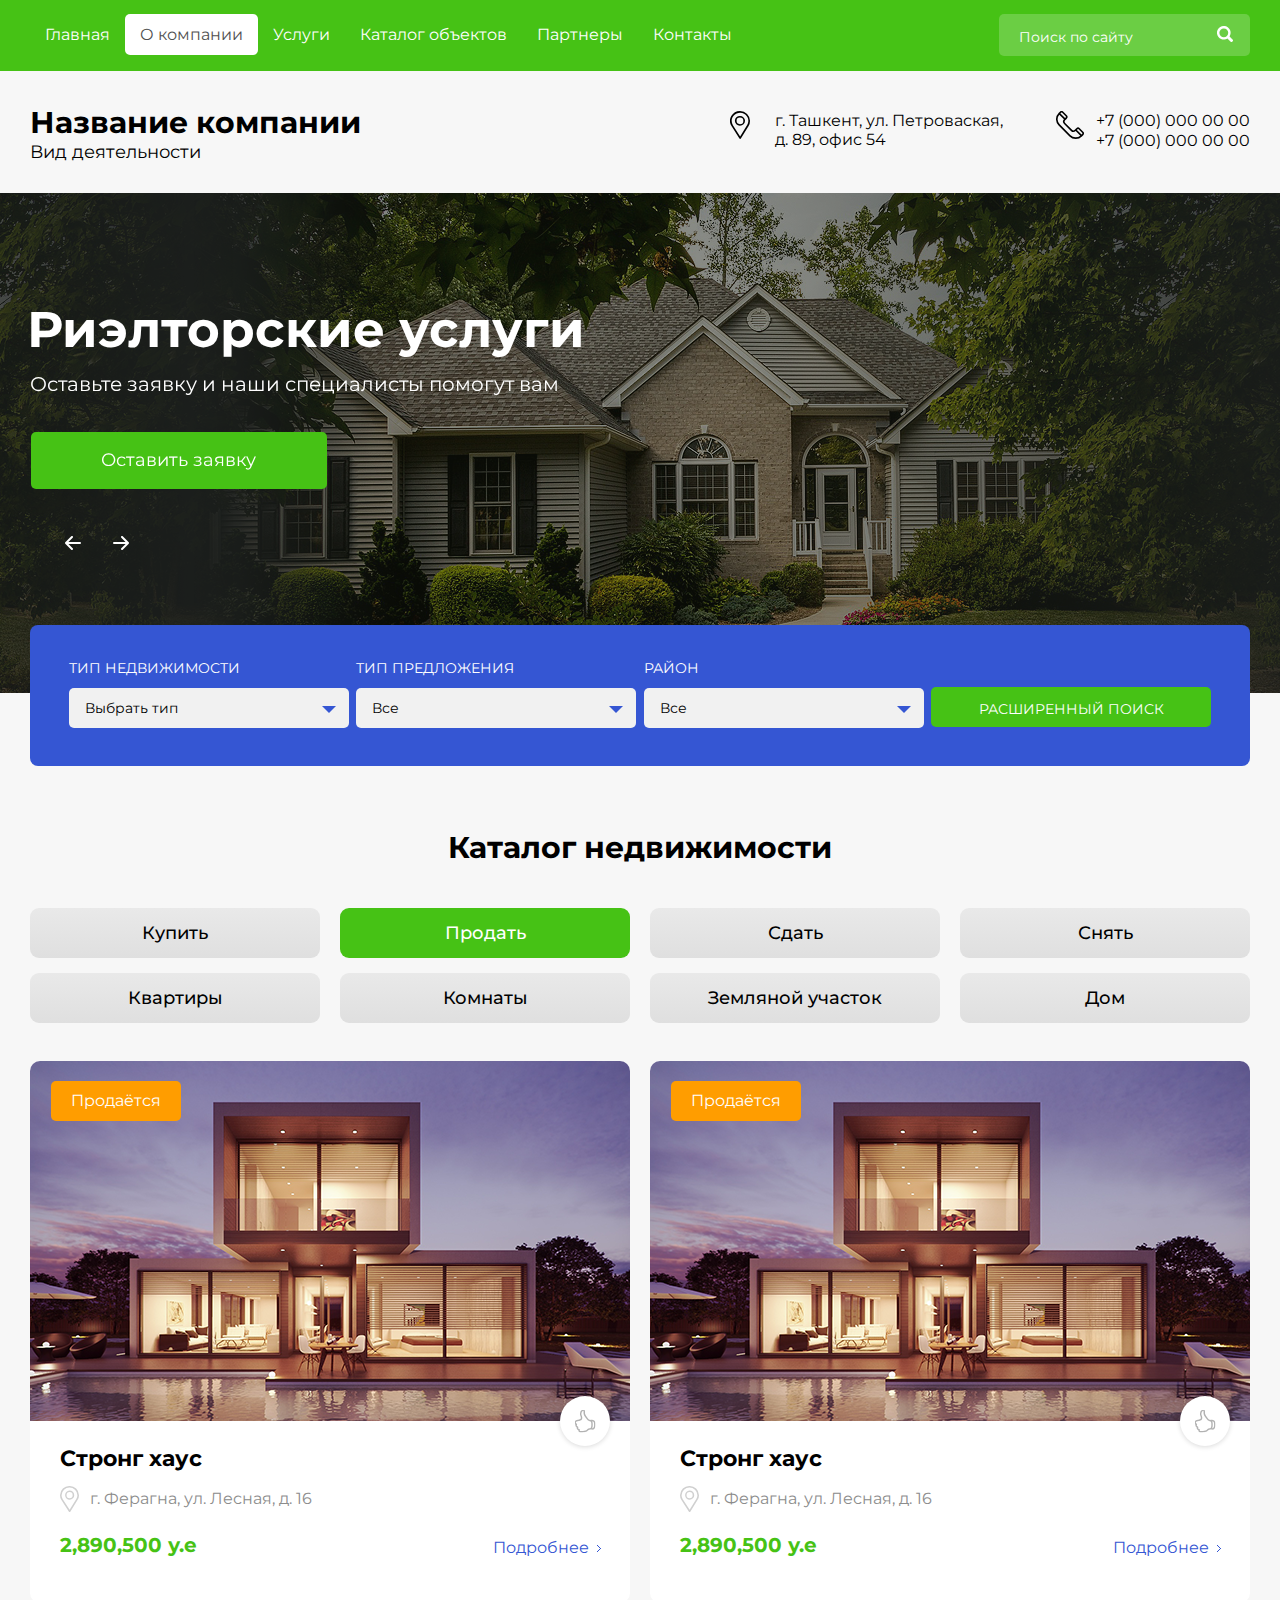
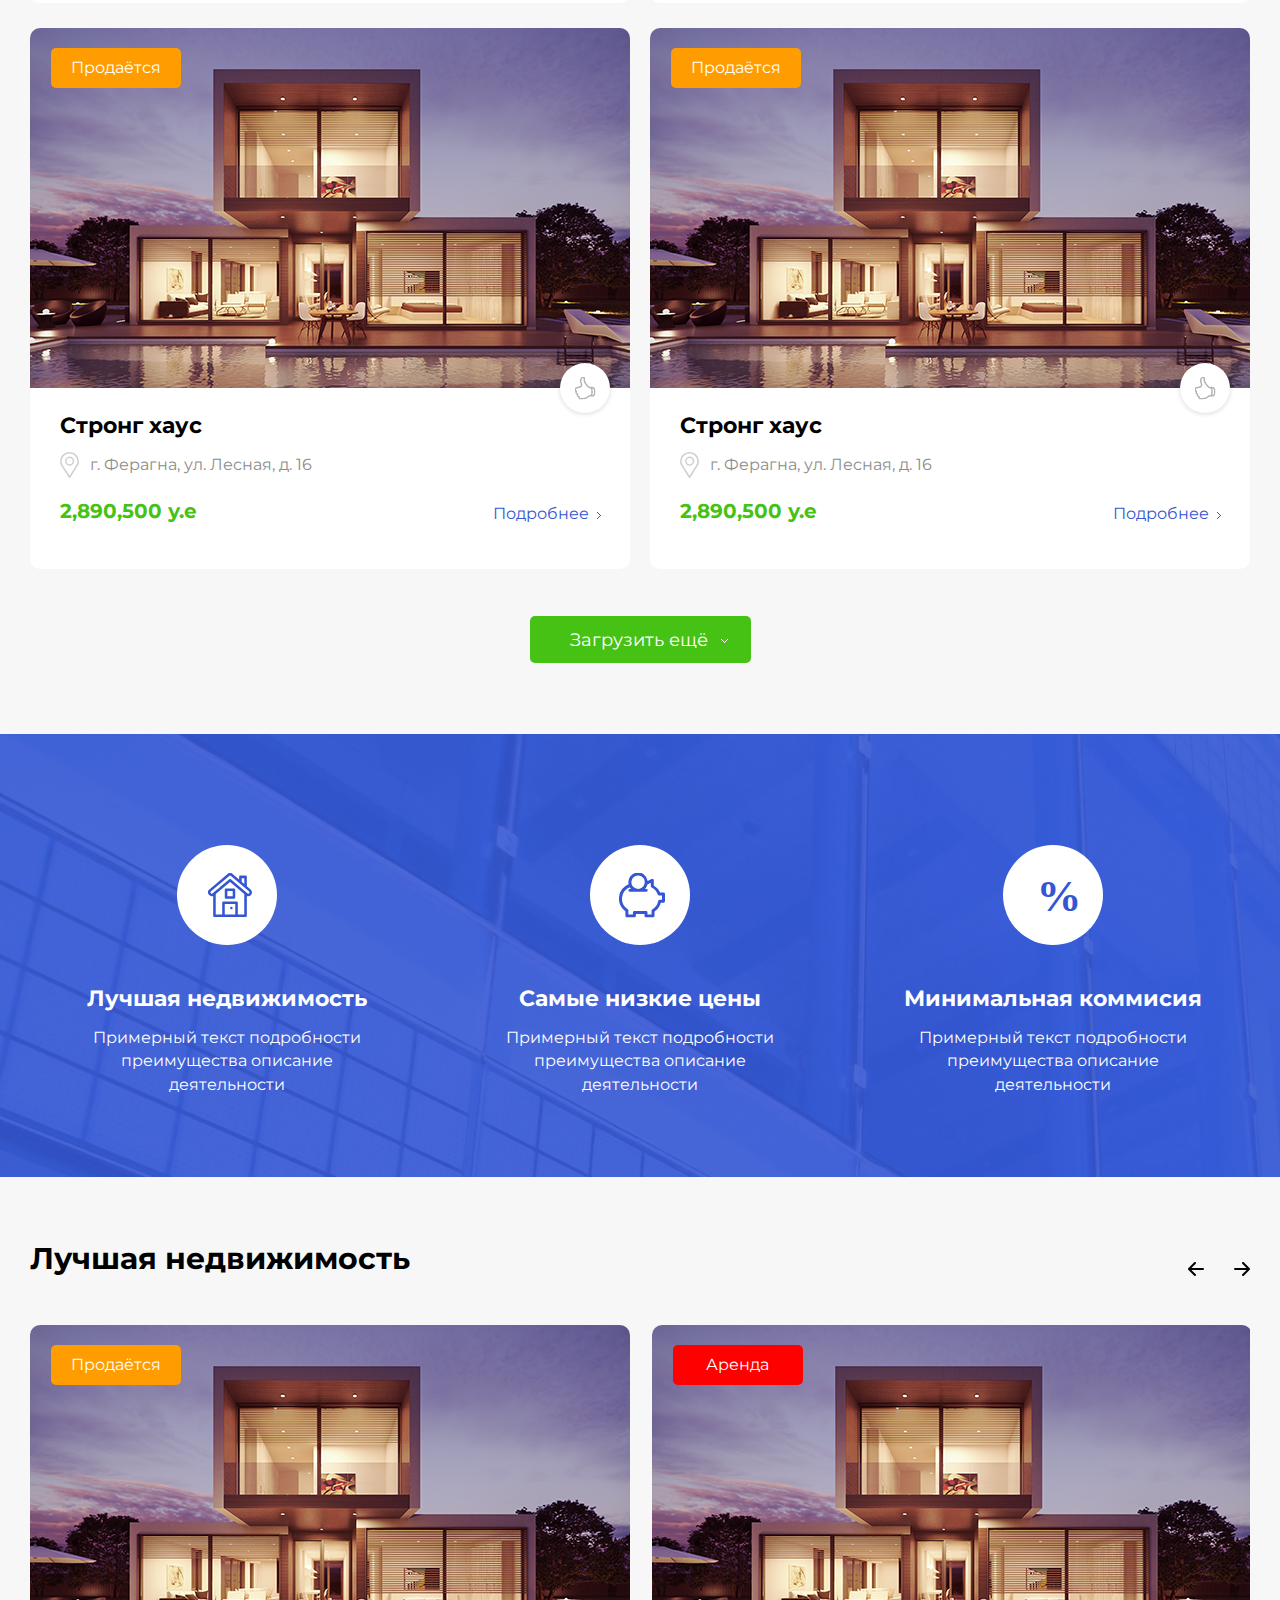
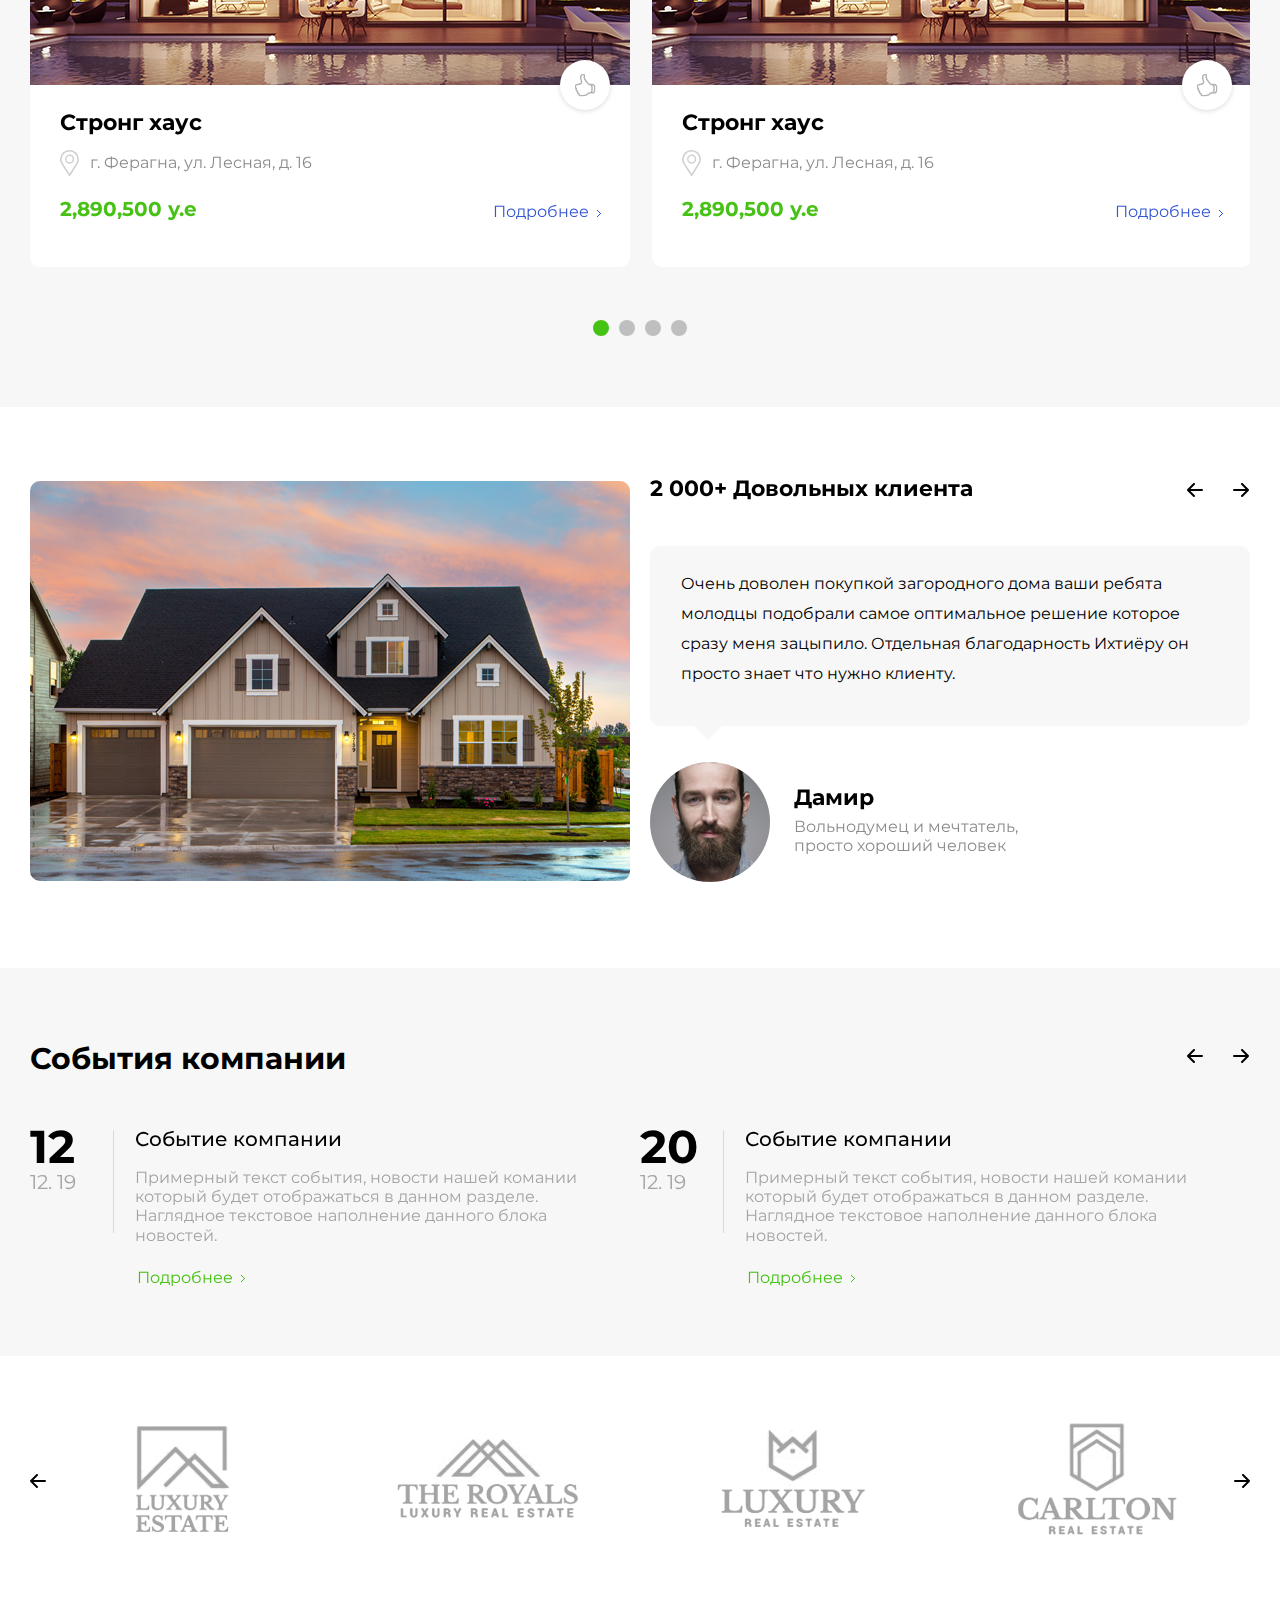
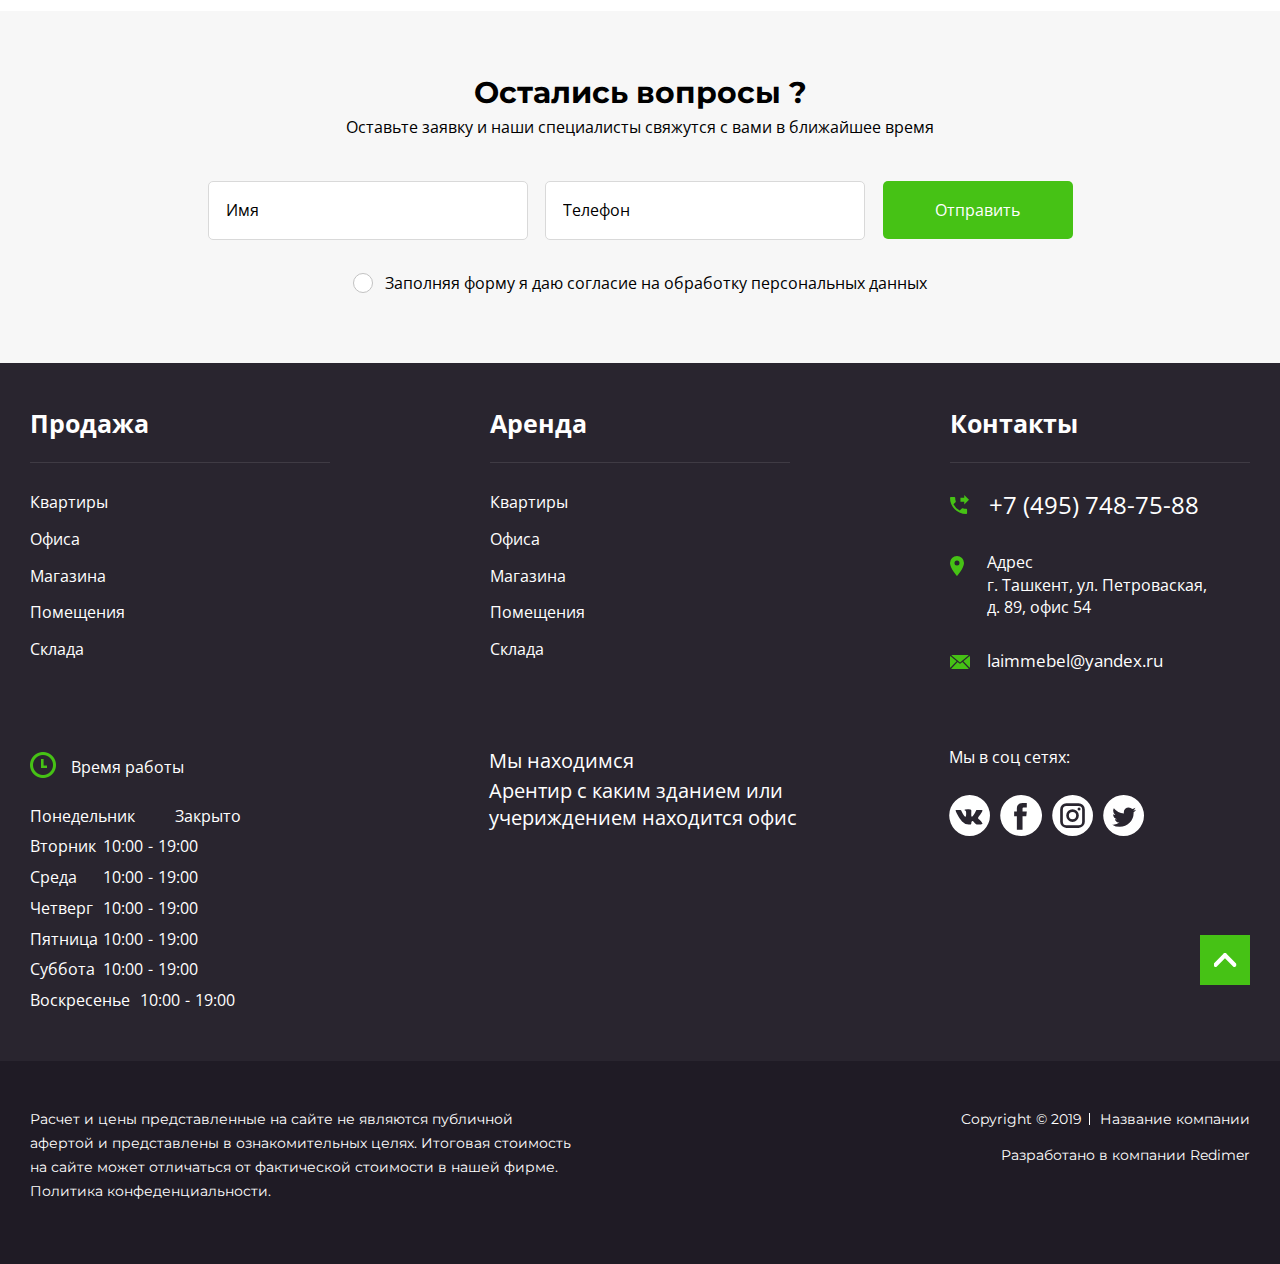
<file: index.html>
<!doctype html>
<html>
<head>
    <meta charset="utf-8">
    <meta http-equiv="X-UA-Compatible" content="IE=edge">
    <title>Website</title>
    <meta name="description" content="">
    <meta name="format-detection" content="telephone=no">
    <meta name="viewport" content="width=device-width, initial-scale=1.0, maximum-scale=1.0, user-scalable=no">
	<link href="https://fonts.googleapis.com/css?family=Montserrat:400,500,700|Open+Sans&amp;subset=cyrillic-ext" rel="stylesheet">
    <link rel="stylesheet" href="css/plugins.css">
    <link rel="stylesheet" href="css/isotope-docs.css">
    <link rel="stylesheet" href="css/owl.carousel.min.css">
    <link rel="stylesheet" href="css/owl.theme.default.min.css">
    <link rel="stylesheet" href="css/remodal.css">
    <link rel="stylesheet" href="css/remodal-default-theme.css">
    <link rel="stylesheet" href="css/jquery.formstyler.css">
    <link rel="stylesheet" href="css/jquery.formstyler.theme.css">
    <link rel="stylesheet" href="css/main.css">

</head>
<body class="site">

<div class="site__wrapper">

	<header class="site-header">
		<div class="site-header__top">
			<div class="htop inner">
				<ul class="hmenu flex menu">
					<li><a href="#">Главная</a></li>
					<li class="active"><a href="#">О компании</a></li>
					<li><a href="#">Услуги</a></li>
					<li><a href="#">Каталог объектов</a>
						<ul>
							<li class="active"><a href="#">Новостройки</a></li>
							<li><a href="#">Вторичный рынок</a></li>
							<li><a href="#">Земельные участки</a></li>
							<li><a href="#">Дома</a></li>
							<li><a href="#">Нежилые помещения</a></li>
						</ul>
					</li>
					<li><a href="#">Партнеры</a></li>
					<li><a href="#">Контакты</a></li>
				</ul>
				<form class="hform" action="">
					<div>
						<input type="search" placeholder="Поиск по сайту">
						<button><img src="img/ser.svg" alt=""></button>
					</div>
				</form>
				<div class="mburger"><img src="img/mburger.svg"></div>
			</div>
		</div>
		<div class="site-header__center">
			<div class="hcen inner">
				<div class="hlogo">
					<a href="#">Название компании</a>
					<div>Вид деятельности</div>
				</div>
				<div class="hcon">
					<div class="hcon__add">
						<div><img src="img/loc.svg" alt=""></div>
						<span>г. Ташкент, ул. Петроваская, д. 89, офис 54</span>
					</div>
					<div class="hcon__tel">
						<div><img src="img/tel.svg" alt=""></div>
						<span>
							<a href="tel:#">+7 (000) 000 00 00 </a>
							<a href="tel:#">+7 (000) 000 00 00</a>
						</span>
					</div>
				</div>
			</div>	
		</div>
		<div class="site-header__bottom">
		</div>
	</header> <!-- .site-header -->
	
	<div class="site-container">

		<main class="site-container__main">
		
			<div class="three">
				<!----------------------------------- MEIN SLIDER ---------------------------->
				<div class="mslide owl-carousel">
					<div class="mslide__it item">
						<img src="img/s1.png" alt="">
					</div>
					<div class="mslide__it item">
						<img src="img/s1.png" alt="">
					</div>
				</div>
				<!----------------------------------- MEIN SLIDER END ---------------------------->
		
		
				<!----------------------------------- RIELTER SERVICE ---------------------------->
				<div class="relservice">
					<div class="rel inner">	
						<div>Риэлторские услуги</div>
						<span>Оставьте заявку и наши специалисты помогут вам</span>
						<a href="#modal" data-remodal-target="modal">Оставить заявку</a>
					</div>
				</div>
				<!----------------------------------- RIELTER SERVICE END ---------------------------->
		
		
				<!----------------------------------- MAIN FILTER ---------------------------->
				<div class="mfilter inner">
					<form action="">
						<div class="fit">
							<div class="fit__tit">Тип недвижимости</div>
							<select name="" id="">
								<option value="" disabled selected>Выбрать тип</option>
							</select>
						</div>
						<div class="fit">
							<div class="fit__tit">Тип предложения</div>
							<select name="" id="">
								<option value="" disabled selected>Все</option>
							</select>
						</div>
						<div class="fit">
							<div class="fit__tit">Район</div>
							<select name="" id="">
								<option value="" disabled selected>Все</option>
							</select>
						</div>
						<div class="fit">
							<div class="fit__tit"></div>
							<button>Расширенный поиск</button>
						</div>
					</form>
				</div>
				<!----------------------------------- MAIN FILTER END ---------------------------->
			</div>
		
			<!----------------------------------- MAIN CATALOGIE ---------------------------->
			<div class="mcat inner">
				<div class="mcat__top">
					Каталог недвижимости
				</div>
				<div class="mcat__body" id="options">
					<div class="filters button-group">
						<button class="button" data-filter=".buy">Купить</button>
						<button class="button is-checked" data-filter=".sell">Продать</button>
						<button class="button" data-filter=".give">Сдать</button>
						<button class="button" data-filter=".get">Снять</button>
						<button class="button" data-filter=".flat">Квартиры</button>
						<button class="button" data-filter=".room">Комнаты</button>
						<button class="button" data-filter=".area">Земляной участок</button>
						<button class="button" data-filter=".home">Дом</button>
					</div>
		
					<div class="mcat-it grid">
						<a href="#" class="home-item sell">
							<div class="home-item__type">Продаётся</div>
							<div class="home-item__ig">
								<img src="img/f1.png" alt="">
								<div class="like">
									<img src="img/like.svg" alt="">
								</div>
							</div>
							<div class="home-item__body">
								<div class="home-item__body-name">Стронг хаус</div>
								<div class="home-item__body-loc">
									<img src="img/hloc.svg" alt="">
									<span>г. Ферагна, ул. Лесная, д. 16</span>
								</div>
								<div class="home-item__body-price">
									<div>2,890,500 у.е</div>
									<span>Подробнее <img src="img/more.svg" alt=""></span>
								</div>
							</div>
						</a>
						<a href="#" class="home-item sell">
							<div class="home-item__type">Продаётся</div>
							<div class="home-item__ig">
								<img src="img/f1.png" alt="">
								<div class="like">
									<img src="img/like.svg" alt="">
								</div>
							</div>
							<div class="home-item__body">
								<div class="home-item__body-name">Стронг хаус</div>
								<div class="home-item__body-loc">
									<img src="img/hloc.svg" alt="">
									<span>г. Ферагна, ул. Лесная, д. 16</span>
								</div>
								<div class="home-item__body-price">
									<div>2,890,500 у.е</div>
									<span>Подробнее <img src="img/more.svg" alt=""></span>
								</div>
							</div>
						</a>
						<a href="#" class="home-item sell">
							<div class="home-item__type">Продаётся</div>
							<div class="home-item__ig">
								<img src="img/f1.png" alt="">
								<div class="like">
									<img src="img/like.svg" alt="">
								</div>
							</div>
							<div class="home-item__body">
								<div class="home-item__body-name">Стронг хаус</div>
								<div class="home-item__body-loc">
									<img src="img/hloc.svg" alt="">
									<span>г. Ферагна, ул. Лесная, д. 16</span>
								</div>
								<div class="home-item__body-price">
									<div>2,890,500 у.е</div>
									<span>Подробнее <img src="img/more.svg" alt=""></span>
								</div>
							</div>
						</a>
						<a href="#" class="home-item sell">
							<div class="home-item__type">Продаётся</div>
							<div class="home-item__ig">
								<img src="img/f1.png" alt="">
								<div class="like">
									<img src="img/like.svg" alt="">
								</div>
							</div>
							<div class="home-item__body">
								<div class="home-item__body-name">Стронг хаус</div>
								<div class="home-item__body-loc">
									<img src="img/hloc.svg" alt="">
									<span>г. Ферагна, ул. Лесная, д. 16</span>
								</div>
								<div class="home-item__body-price">
									<div>2,890,500 у.е</div>
									<span>Подробнее <img src="img/more.svg" alt=""></span>
								</div>
							</div>
						</a>
						<a href="#" class="home-item buy">
							<div class="home-item__type">Продаётся</div>
							<div class="home-item__ig">
								<img src="img/f1.png" alt="">
								<div class="like">
									<img src="img/like.svg" alt="">
								</div>
							</div>
							<div class="home-item__body">
								<div class="home-item__body-name">Стронг хаус</div>
								<div class="home-item__body-loc">
									<img src="img/hloc.svg" alt="">
									<span>г. Ферагна, ул. Лесная, д. 16</span>
								</div>
								<div class="home-item__body-price">
									<div>2,890,500 у.е</div>
									<span>Подробнее <img src="img/more.svg" alt=""></span>
								</div>
							</div>
						</a>
						<a href="#" class="home-item give">
							<div class="home-item__type">Аренда</div>
							<div class="home-item__ig">
								<img src="img/f1.png" alt="">
								<div class="like">
									<img src="img/like.svg" alt="">
								</div>
							</div>
							<div class="home-item__body">
								<div class="home-item__body-name">Стронг хаус</div>
								<div class="home-item__body-loc">
									<img src="img/hloc.svg" alt="">
									<span>г. Ферагна, ул. Лесная, д. 16</span>
								</div>
								<div class="home-item__body-price">
									<div>2,890,500 у.е</div>
									<span>Подробнее <img src="img/more.svg" alt=""></span>
								</div>
							</div>
						</a>
						<a href="#" class="home-item get">
							<div class="home-item__type">Продаётся</div>
							<div class="home-item__ig">
								<img src="img/f1.png" alt="">
								<div class="like">
									<img src="img/like.svg" alt="">
								</div>
							</div>
							<div class="home-item__body">
								<div class="home-item__body-name">Стронг хаус</div>
								<div class="home-item__body-loc">
									<img src="img/hloc.svg" alt="">
									<span>г. Ферагна, ул. Лесная, д. 16</span>
								</div>
								<div class="home-item__body-price">
									<div>2,890,500 у.е</div>
									<span>Подробнее <img src="img/more.svg" alt=""></span>
								</div>
							</div>
						</a>
					</div>
					<div class="mcat__body-all">
						<a href="#">Загрузить ещё <img src="img/load.svg" alt=""></a>
					</div>
				</div>
			</div>
			<!----------------------------------- MAIN CATALOGIE END ---------------------------->
		
		
			<!----------------------------------- ADVENTAGES ---------------------------->
			<div class="adven">
				<div class="adv inner">
					<div class="adven-body">
						<div class="adven-it">
							<div class="adven-img"><img src="img/home.svg" alt=""></div>
							<div class="adven-tit">Лучшая недвижимость</div>
							<span>Примерный текст подробности преимущества описание деятельности
							</span>
						</div>
						<div class="adven-it">
							<div class="adven-img"><img src="img/ping.svg" alt=""></div>
							<div class="adven-tit">Самые низкие цены</div>
							<span>Примерный текст подробности преимущества описание деятельности
							</span>
						</div>
						<div class="adven-it">
							<div class="adven-img"><img src="img/percent.svg" alt=""></div>
							<div class="adven-tit">Минимальная коммисия</div>
							<span>Примерный текст подробности преимущества описание деятельности
							</span>
						</div>
					</div>
				</div>
			</div>
			<!----------------------------------- ADVENTAGES END ---------------------------->
		
		
			<!----------------------------------- BEST HOME ---------------------------->
			<div class="best inner">
				<div class="best__tit mtit">Лучшая недвижимость</div>
				<div class="best__slider owl-carousel">
					<a href="#" class="best-it sell item">
						<div class="best-it__type">Продаётся</div>
						<div class="best-it__ig">
							<img src="img/f1.png" alt="">
							<div class="best-it__ig-like">
								<img src="img/like.svg" alt="">
							</div>
						</div>
						<div class="best-it__body">
							<div class="best-it__body-name">Стронг хаус</div>
							<div class="best-it__body-loc">
								<img src="img/hloc.svg" alt="">
								<span>г. Ферагна, ул. Лесная, д. 16</span>
							</div>
							<div class="best-it__body-price">
								<div>2,890,500 у.е</div>
								<span>Подробнее <img src="img/more.svg" alt=""></span>
							</div>
						</div>
					</a>
					<a href="#" class="best-it give item">
						<div class="best-it__type">Аренда</div>
						<div class="best-it__ig">
							<img src="img/f1.png" alt="">
							<div class="best-it__ig-like">
								<img src="img/like.svg" alt="">
							</div>
						</div>
						<div class="best-it__body">
							<div class="best-it__body-name">Стронг хаус</div>
							<div class="best-it__body-loc">
								<img src="img/hloc.svg" alt="">
								<span>г. Ферагна, ул. Лесная, д. 16</span>
							</div>
							<div class="best-it__body-price">
								<div>2,890,500 у.е</div>
								<span>Подробнее <img src="img/more.svg" alt=""></span>
							</div>
						</div>
					</a>
					<a href="#" class="best-it buy item">
						<div class="best-it__type">Продаётся</div>
						<div class="best-it__ig">
							<img src="img/f1.png" alt="">
							<div class="best-it__ig-like">
								<img src="img/like.svg" alt="">
							</div>
						</div>
						<div class="best-it__body">
							<div class="best-it__body-name">Стронг хаус</div>
							<div class="best-it__body-loc">
								<img src="img/hloc.svg" alt="">
								<span>г. Ферагна, ул. Лесная, д. 16</span>
							</div>
							<div class="best-it__body-price">
								<div>2,890,500 у.е</div>
								<span>Подробнее <img src="img/more.svg" alt=""></span>
							</div>
						</div>
					</a>
					<a href="#" class="best-it give item">
						<div class="best-it__type">Аренда</div>
						<div class="best-it__ig">
							<img src="img/f1.png" alt="">
							<div class="best-it__ig-like">
								<img src="img/like.svg" alt="">
							</div>
						</div>
						<div class="best-it__body">
							<div class="best-it__body-name">Стронг хаус</div>
							<div class="best-it__body-loc">
								<img src="img/hloc.svg" alt="">
								<span>г. Ферагна, ул. Лесная, д. 16</span>
							</div>
							<div class="best-it__body-price">
								<div>2,890,500 у.е</div>
								<span>Подробнее <img src="img/more.svg" alt=""></span>
							</div>
						</div>
					</a>
					<a href="#" class="best-it buy item">
						<div class="best-it__type">Продаётся</div>
						<div class="best-it__ig">
							<img src="img/f1.png" alt="">
							<div class="best-it__ig-like">
								<img src="img/like.svg" alt="">
							</div>
						</div>
						<div class="best-it__body">
							<div class="best-it__body-name">Стронг хаус</div>
							<div class="best-it__body-loc">
								<img src="img/hloc.svg" alt="">
								<span>г. Ферагна, ул. Лесная, д. 16</span>
							</div>
							<div class="best-it__body-price">
								<div>2,890,500 у.е</div>
								<span>Подробнее <img src="img/more.svg" alt=""></span>
							</div>
						</div>
					</a>
					<a href="#" class="best-it buy item">
						<div class="best-it__type">Продаётся</div>
						<div class="best-it__ig">
							<img src="img/f1.png" alt="">
							<div class="best-it__ig-like">
								<img src="img/like.svg" alt="">
							</div>
						</div>
						<div class="best-it__body">
							<div class="best-it__body-name">Стронг хаус</div>
							<div class="best-it__body-loc">
								<img src="img/hloc.svg" alt="">
								<span>г. Ферагна, ул. Лесная, д. 16</span>
							</div>
							<div class="best-it__body-price">
								<div>2,890,500 у.е</div>
								<span>Подробнее <img src="img/more.svg" alt=""></span>
							</div>
						</div>
					</a>
					<a href="#" class="best-it buy item">
						<div class="best-it__type">Продаётся</div>
						<div class="best-it__ig">
							<img src="img/f1.png" alt="">
							<div class="best-it__ig-like">
								<img src="img/like.svg" alt="">
							</div>
						</div>
						<div class="best-it__body">
							<div class="best-it__body-name">Стронг хаус</div>
							<div class="best-it__body-loc">
								<img src="img/hloc.svg" alt="">
								<span>г. Ферагна, ул. Лесная, д. 16</span>
							</div>
							<div class="best-it__body-price">
								<div>2,890,500 у.е</div>
								<span>Подробнее <img src="img/more.svg" alt=""></span>
							</div>
						</div>
					</a>
				</div>		
			</div>
			<!----------------------------------- BEST HOME END ---------------------------->
		
		
			<!----------------------------------- COMMENT ---------------------------->
			<div class="com">
				<div class="comment inner">
					<div class="com-slider owl-carousel">
						<div class="com-it item">
							<div class="com-it__img">
								<img src="img/3_06.png" alt="">
							</div>
							<div class="com-it__body">
								<div class="com-tit">
									2 000+ Довольных клиента
								</div>
								<div class="com-text">
									Очень доволен покупкой загородного дома ваши ребята молодцы подобрали самое оптимальное решение которое сразу меня зацыпило. Отдельная благодарность Ихтиёру он просто знает что нужно клиенту.
								</div>
								<div class="com-owner">
									<div class="com-owner__img">
										<img src="img/cname.png" alt="">
									</div>
									<div class="com-owner__text">
										<div>Дамир</div>
										<span>Вольнодумец и мечтатель, просто хороший человек</span>
									</div>
								</div>
							</div>
						</div>
						<div class="com-it item">
							<div class="com-it__img">
								<img src="img/3_06.png" alt="">
							</div>
							<div class="com-it__body">
								<div class="com-tit">
									2 000+ Довольных клиента
								</div>
								<div class="com-text">
									Очень доволен покупкой загородного дома ваши ребята молодцы подобрали самое оптимальное решение которое сразу меня зацыпило. Отдельная благодарность Ихтиёру он просто знает что нужно клиенту.
								</div>
								<div class="com-owner">
									<div class="com-owner__img">
										<img src="img/cname.png" alt="">
									</div>
									<div class="com-owner__text">
										<div>Дамир</div>
										<span>Вольнодумец и мечтатель, просто хороший человек</span>
									</div>
								</div>
							</div>
						</div>
					</div>
				</div>
			</div>
			<!----------------------------------- COMMENT END ---------------------------->
		
		
			<!----------------------------------- EVENTS ---------------------------->
			<div class="even">
				<div class="events inner">
					<div class="events__top mtit">События компании</div>
					<div class="events__slide owl-carousel">
						<div class="even-it item">
							<div class="even-it__date">
								<div class="eday">12</div>
								<div>
									<span>12.</span>
									<span>19</span>
								</div>
							</div>
							<div class="even-it__body">
								<div>Событие компании</div>
								<span>
									Примерный текст события, новости нашей комании 
									который будет отображаться в данном разделе. 
									Наглядное текстовое наполнение данного блока 
									новостей.
								</span>
								<a href="#">Подробнее<img src="img/ymore.svg" alt=""></a>
							</div>
						</div>
						<div class="even-it item">
							<div class="even-it__date">
								<div class="eday">20</div>
								<div>
									<span>12.</span>
									<span>19</span>
								</div>
							</div>
							<div class="even-it__body">
								<div>Событие компании</div>
								<span>
									Примерный текст события, новости нашей комании 
									который будет отображаться в данном разделе. 
									Наглядное текстовое наполнение данного блока 
									новостей.
								</span>
								<a href="#">Подробнее<img src="img/ymore.svg" alt=""></a>
							</div>
						</div>
						<div class="even-it item">
							<div class="even-it__date">
								<div class="eday">12</div>
								<div>
									<span>12.</span>
									<span>19</span>
								</div>
							</div>
							<div class="even-it__body">
								<div>Событие компании</div>
								<span>
									Примерный текст события, новости нашей комании 
									который будет отображаться в данном разделе. 
									Наглядное текстовое наполнение данного блока 
									новостей.
								</span>
								<a href="#">Подробнее<img src="img/ymore.svg" alt=""></a>
							</div>
						</div>
					</div>
				</div>
			</div>
			<!----------------------------------- EVENTS END ---------------------------->
		
			<!----------------------------------- COMPANY ---------------------------->
			<div class="comp">
				<div class="compy inner">
					<div class="compy__slider owl-carousel">
						<a href="#" class="comp-it item">
							<img src="img/c1.png" alt="">
						</a>
						<a href="#" class="comp-it item">
							<img src="img/c2.png" alt="">
						</a>
						<a href="#" class="comp-it item">
							<img src="img/c3.png" alt="">
						</a>
						<a href="#" class="comp-it item">
							<img src="img/c4.png" alt="">
						</a>
						<a href="#" class="comp-it item">
							<img src="img/c4.png" alt="">
						</a>
					</div>
				</div>
			</div>
			<!----------------------------------- COMPANY END ---------------------------->
		
			<!----------------------------------- QUESTION ---------------------------->
			<div class="ques">
				<div class="question inner">
					<div class="question__top">
						<div class="mtit">Остались вопросы ?</div>
						<span>Оставьте заявку и наши специалисты свяжутся с вами в ближайшее время
						</span>
					</div>
					<form action="" class="question__form">
						<div class="question__form-it">
							<input type="text" placeholder="Имя">
						</div>
						<div class="question__form-it">
							<input type="tell" placeholder="Телефон">
						</div>
						<div class="question__form-it">
							<button>Отправить</button>
						</div>
						<div class="question__form-radio">
							<label for="">
								<input type="checkbox">
								<span>Заполняя форму я даю согласие на обработку персональных данных</span>
								
							</label>
						</div>
					</form>
				</div>
			</div>
			<!----------------------------------- QUESTION END ---------------------------->
		
		</main>
		<!-- .site-main -->

	</div>
	<div class="remodal" data-remodal-id="modal">
	  <button data-remodal-action="close" class="remodal-close"><img src="img/mclose.svg" alt=""></button>
	  	<div class="remodal__tit">
			Обратная связь
		</div>
		<form action="">
			<div class="mform-it">
				<input type="text" placeholder="Введите Ваше имя">
			</div>
			<div class="mform-it">
				<input type="text" placeholder="Ваш телефон">
			</div>
			<div class="mform-it">
				<textarea name="" id="" placeholder="Комментарии"></textarea>
			</div>
			<div class="mform-it">
				<label for="">
					<input type="checkbox">
					<span>Я подтверждаю свое согласие  на обработку моих персональных данных</span>
				</label>
			</div>
			<div class="mform-it">
				<button>Отправить заявку</button>
			</div>
		</form>
	</div>
	 <div class="mobile"></div>
	 <div class="mobile-close"><img src="img/mclose.svg" alt=""></div>
	<div class="menu-bg"></div>
	<footer class="site-footer">
	
		<div class="fcon">
		<!----------------------------------- FOOTER MENU ---------------------------->
			<div class="fmenu inner">
				<div class="fmenu__it">
					<div class="fmenu__it-tit">
						Продажа
					</div>
					<ul class="menu-default">
						<li><a href="#">Квартиры</a></li>
						<li><a href="#">Офиса</a></li>
						<li><a href="#">Магазина</a></li>
						<li><a href="#">Помещения</a></li>
						<li><a href="#">Склада</a></li>
					</ul>
				</div>
				<div class="fmenu__it">
					<div class="fmenu__it-tit">
						Аренда
					</div>
					<ul class="menu-default">
						<li><a href="#">Квартиры</a></li>
						<li><a href="#">Офиса</a></li>
						<li><a href="#">Магазина</a></li>
						<li><a href="#">Помещения</a></li>
						<li><a href="#">Склада</a></li>
					</ul>
				</div>
				<div class="fmenu__it tels">
					<div class="fmenu__it-tit">
						Контакты
					</div>
					<ul class="menu-default">
						<li>
							<div><img src="img/ftel.svg" alt=""></div>
							<span><a href="tel:#">+7 (495) 748-75-88</a></span>
						</li>
						<li><div><img src="img/floc.svg" alt=""></div>
							<span><div>Адрес</div> <div>г. Ташкент, ул. 	Петроваская, д. 89, офис 54</div>
							</span>
						</li>
						<li><div><img src="img/fmail.svg" alt=""></div>
							<span><a href="mailto:#">laimmebel@yandex.ru</a></span>
						</li>
					</ul>
				</div>
				
			<!-- </div> -->
		<!----------------------------------- FOOTER MENU ---------------------------->
	
	
		<!----------------------------------- FOOTER TEXT ---------------------------->
			<!-- <div class="ftext inner"> -->
				<div class="ftime">
					<div class="ftime__top">
						<img src="img/ftime.png" alt="">
						<span>Время работы</span>
					</div>
					<ul class="menu-default">
						<li><div>Понедельник</div><span>Закрыто</span></li>
						<li><div>Вторник</div><span><time>10:00</time><span>-</span><time>19:00</time></span></li>
						<li><div>Среда</div><span><time>10:00</time><span>-</span><time>19:00</time></span></li>
						<li><div>Четверг</div><span><time>10:00</time><span>-</span><time>19:00</time></span></li>
						<li><div>Пятница</div><span><time>10:00</time><span>-</span><time>19:00</time></span></li>
						<li><div>Суббота</div><span><time>10:00</time><span>-</span><time>19:00</time></span></li>
						<li><div>Воскресенье</div><span><time>10:00</time><span>-</span><time>19:00</time></span></li>
					</ul>
				</div>
				<div class="fadd">
					<div>Мы находимся</div>
					<div>Арентир с каким зданием или учериждением находится офис</div>
				</div>
				<div class="fsoc">
					<div>Мы в соц сетях:</div>
					<ul>
						<li><a href="#"><img src="img/wk.svg" alt=""></a></li>
						<li><a href="#"><img src="img/face.svg" alt=""></a></li>
						<li><a href="#"><img src="img/ins.svg" alt=""></a></li>
						<li><a href="#"><img src="img/twit.svg" alt=""></a></li>
					</ul>
				</div>
				<div class="upper">
					<img src="img/up.svg" alt="">
				</div>
			</div>
			<!----------------------------------- FOOTER TEXT END ---------------------------->
		</div>
	
		<!----------------------------------- FOOTER BOTTOM ---------------------------->
		<div class="fbottom">
			<div class=" fbot inner">
				<div class="fbot__text">
					Расчет и цены представленные на сайте не являются публичной афертой 
					и представлены в ознакомительных целях. Итоговая стоимость на сайте 
					может отличаться от фактической стоимости в нашей фирме. 
					Политика конфеденциальности.
				</div>
				<div class="fbot__copy">
					<div><span>Copyright © 2019</span><a href="#">Название компании</a></div>
					<a href="#">Разработано в компании Redimer</a>
				</div>
			</div>
		</div>
	
		<!----------------------------------- FOOTER BOTTOM END ---------------------------->
		
	</footer>
	<!-- .site-footer -->

</div>

<script src="js/plugins.js"></script>
<script src="js/owl.carousel.min.js"></script>
<script src="js/remodal.js"></script>
<script src="js/jquery.formstyler.min.js"></script>
<script src="js/jquery.matchHeight.js"></script>
<script src="js/flexmenu.js"></script>
<script src="js/isotope.pkgd.js"></script>
<script src="js/main.js"></script>
<!-- DESIGN & DEVELOPEMENT REDIMER.UZ -->
</body>
</html>
</file>
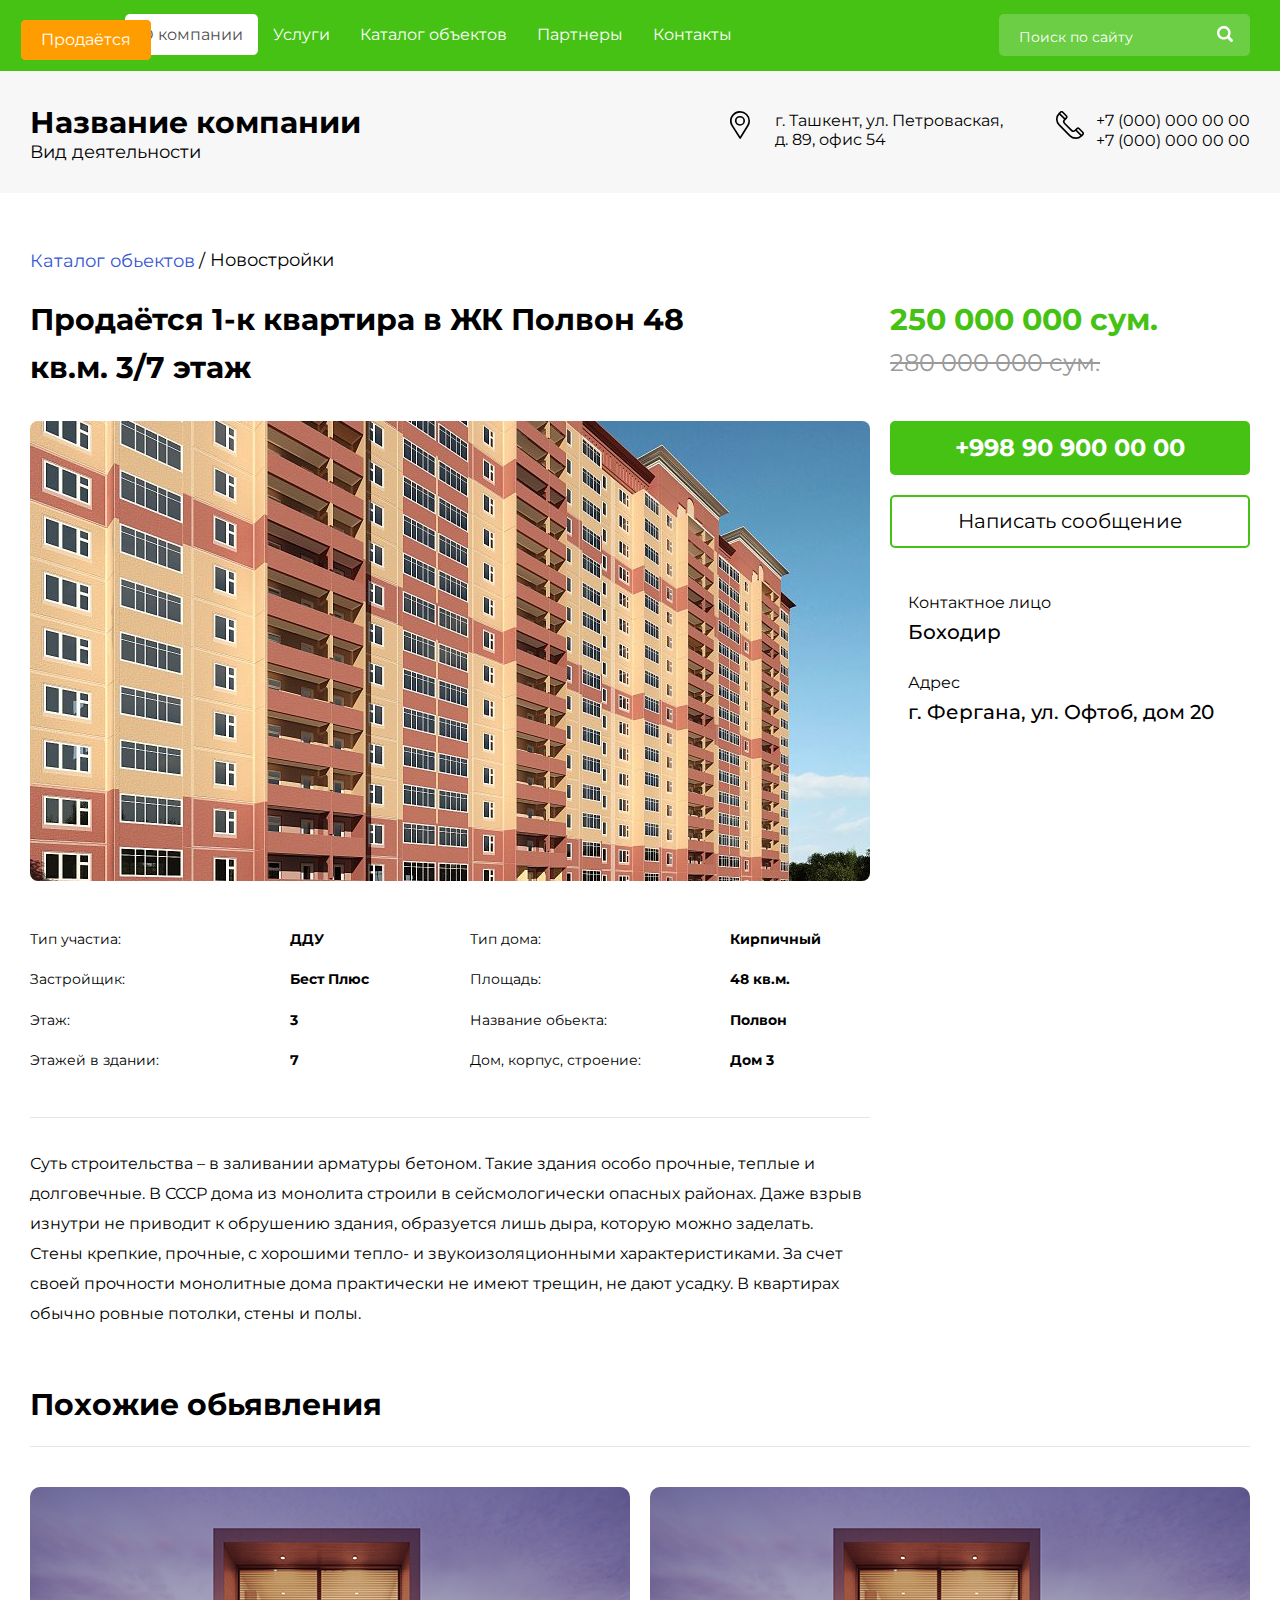
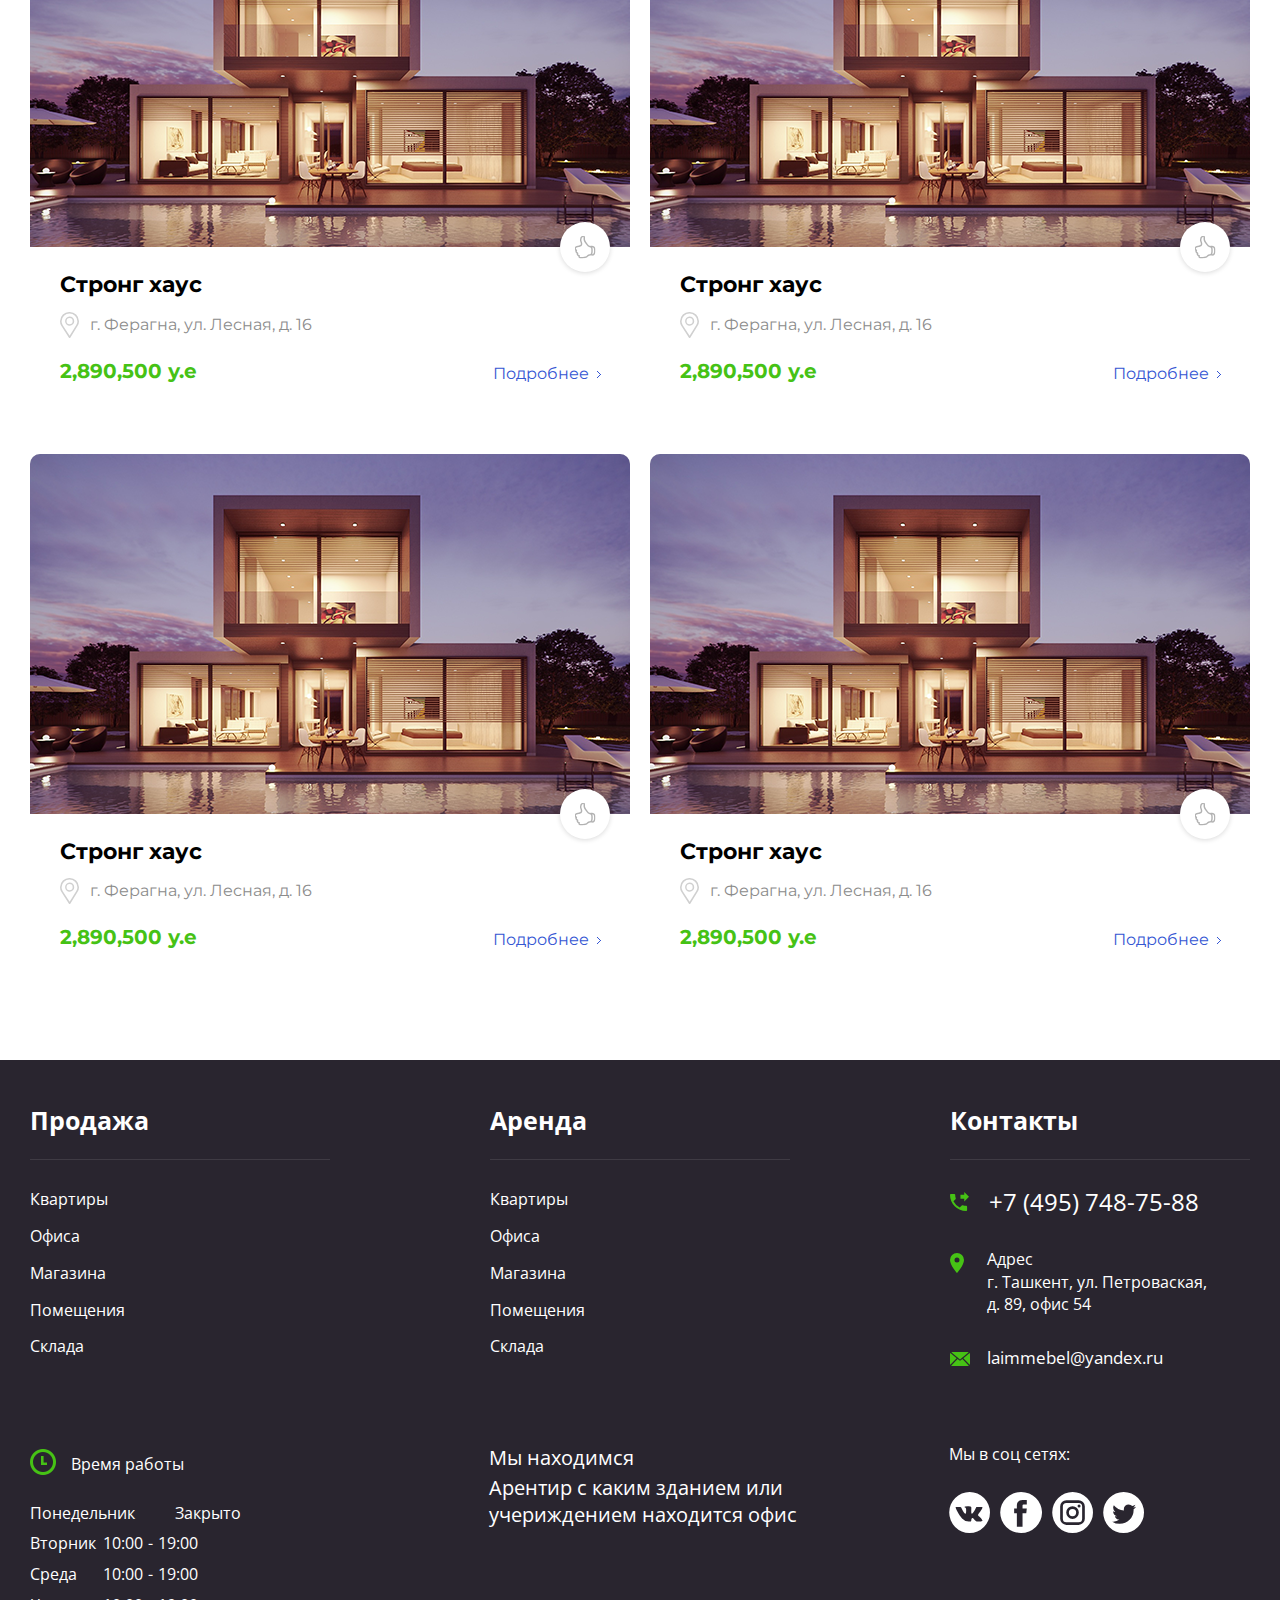
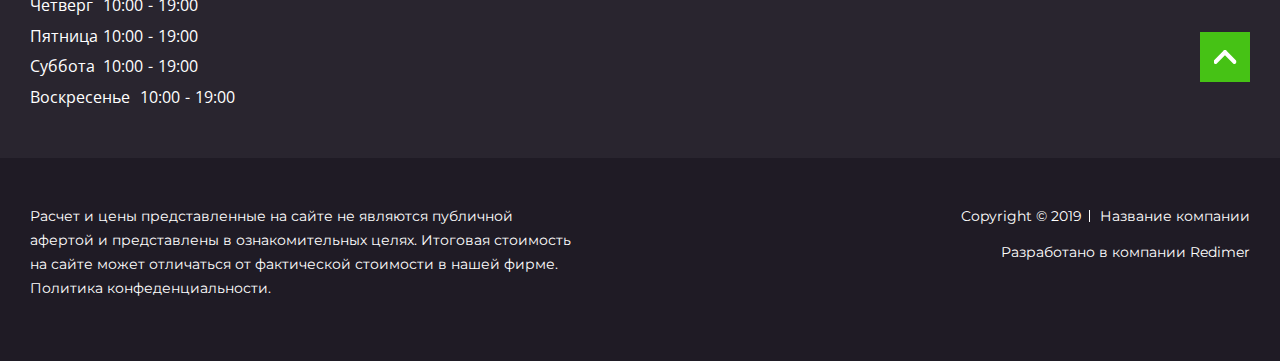
<file: vnut.html>
<!doctype html>
<html>
<head>
    <meta charset="utf-8">
    <meta http-equiv="X-UA-Compatible" content="IE=edge">
    <title>Website</title>
    <meta name="description" content="">
    <meta name="format-detection" content="telephone=no">
    <meta name="viewport" content="width=device-width, initial-scale=1.0, maximum-scale=1.0, user-scalable=no">
	<link href="https://fonts.googleapis.com/css?family=Montserrat:400,500,700|Open+Sans&amp;subset=cyrillic-ext" rel="stylesheet">
    <link rel="stylesheet" href="css/plugins.css">
    <link rel="stylesheet" href="css/isotope-docs.css">
    <link rel="stylesheet" href="css/owl.carousel.min.css">
    <link rel="stylesheet" href="css/owl.theme.default.min.css">
    <link rel="stylesheet" href="css/remodal.css">
    <link rel="stylesheet" href="css/remodal-default-theme.css">
    <link rel="stylesheet" href="css/jquery.formstyler.css">
    <link rel="stylesheet" href="css/jquery.formstyler.theme.css">
    <link rel="stylesheet" href="css/main.css">

</head>
<body class="site">

<div class="site__wrapper">

	<header class="site-header">
		<div class="site-header__top">
			<div class="htop inner">
				<ul class="hmenu flex menu">
					<li><a href="#">Главная</a></li>
					<li class="active"><a href="#">О компании</a></li>
					<li><a href="#">Услуги</a></li>
					<li><a href="#">Каталог объектов</a>
						<ul>
							<li class="active"><a href="#">Новостройки</a></li>
							<li><a href="#">Вторичный рынок</a></li>
							<li><a href="#">Земельные участки</a></li>
							<li><a href="#">Дома</a></li>
							<li><a href="#">Нежилые помещения</a></li>
						</ul>
					</li>
					<li><a href="#">Партнеры</a></li>
					<li><a href="#">Контакты</a></li>
				</ul>
				<form class="hform" action="">
					<div>
						<input type="search" placeholder="Поиск по сайту">
						<button><img src="img/ser.svg" alt=""></button>
					</div>
				</form>
				<div class="mburger"><img src="img/mburger.svg"></div>
			</div>
		</div>
		<div class="site-header__center">
			<div class="hcen inner">
				<div class="hlogo">
					<a href="#">Название компании</a>
					<div>Вид деятельности</div>
				</div>
				<div class="hcon">
					<div class="hcon__add">
						<div><img src="img/loc.svg" alt=""></div>
						<span>г. Ташкент, ул. Петроваская, д. 89, офис 54</span>
					</div>
					<div class="hcon__tel">
						<div><img src="img/tel.svg" alt=""></div>
						<span>
							<a href="tel:#">+7 (000) 000 00 00 </a>
							<a href="tel:#">+7 (000) 000 00 00</a>
						</span>
					</div>
				</div>
			</div>	
		</div>
		<div class="site-header__bottom">
		</div>
	</header> <!-- .site-header -->
	
	<div class="site-container">

		<main class="site-container__main">
		
			<div class="inside">
				<div class="ins inner">
					<ul class="crumb">
						<li><a href="#">Каталог обьектов</a></li>
						<li><span>Новостройки</span></li>
					</ul>
					<div class="inbuy">
						<div class="inbuy__left">
							<div class="inbuy__left-top mtit">
								<h1>Продаётся 1-к квартира в ЖК Полвон 48 кв.м. 3/7 этаж</h1>
							</div>
							<div class="inbuy__left-img">
								<img src="img/inimg.png" alt="">
							</div>
							<div class="inbuy__left-desc">
								<ul>
									<li><div>Тип участиа:</div><span>ДДУ</span></li>
									<li><div>Застройщик:</div><span>Бест Плюс</span></li>
									<li><div>Этаж:</div><span>3</span></li>
									<li><div>Этажей в здании:</div><span>7</span></li>
								</ul>
								<ul>
									<li><div>Тип дома:</div><span>Кирпичный</span></li>
									<li><div>Площадь:</div><span>48 кв.м.</span></li>
									<li><div>Название обьекта:</div><span>Полвон</span></li>
									<li><div>Дом, корпус, строение:</div><span>Дом 3</span></li>
								</ul>
							</div>
							<div class="inbuy__left-text">
								<p>Суть строительства – в заливании арматуры бетоном. Такие здания особо прочные, теплые и долговечные. В СССР дома из монолита строили в сейсмологически опасных районах. Даже взрыв изнутри не приводит к обрушению здания, образуется лишь дыра, которую можно заделать. Стены крепкие, прочные, с хорошими тепло-  и звукоизоляционными характеристиками. За счет своей прочности монолитные дома практически не имеют трещин, не дают усадку. В квартирах обычно ровные потолки, стены и полы.</p>
							</div>
						</div>
						<div class="inbuy__right">
							<div class="inbuy__right-price">
								<div>250 000 000 сум.</div>
								<del>280 000 000 сум.</del>
							</div>
							<a class="inbuy__right-tel" href="tel:#">+998 90 900 00 00</a>
							<a href="#" class="inbuy__right-write">Написать сообщение</a>
							<div class="inbuy__right-it">
								<div>Контактное лицо</div>
								<span>Боходир</span>
							</div>
							<div class="inbuy__right-it">
								<div>Адрес</div>
								<span>г. Фергана, ул. Офтоб, дом 20</span>
							</div>
						</div>
					</div>
					<div class="inlike">
						<div class="inlike__tit mtit">Похожие обьявления</div>
						<div class="inlike__it">
							<a href="#" class="home-item sell">
							<div class="home-item__type">Продаётся</div>
							<div class="home-item__ig">
								<img src="img/f1.png" alt="">
								<div class="like">
									<img src="img/like.svg" alt="">
								</div>
							</div>
							<div class="home-item__body">
								<div class="home-item__body-name">Стронг хаус</div>
								<div class="home-item__body-loc">
									<img src="img/hloc.svg" alt="">
									<span>г. Ферагна, ул. Лесная, д. 16</span>
								</div>
								<div class="home-item__body-price">
									<div>2,890,500 у.е</div>
									<span>Подробнее <img src="img/more.svg" alt=""></span>
								</div>
							</div>
						</a>
						<a href="#" class="home-item sell">
							<div class="home-item__type">Продаётся</div>
							<div class="home-item__ig">
								<img src="img/f1.png" alt="">
								<div class="like">
									<img src="img/like.svg" alt="">
								</div>
							</div>
							<div class="home-item__body">
								<div class="home-item__body-name">Стронг хаус</div>
								<div class="home-item__body-loc">
									<img src="img/hloc.svg" alt="">
									<span>г. Ферагна, ул. Лесная, д. 16</span>
								</div>
								<div class="home-item__body-price">
									<div>2,890,500 у.е</div>
									<span>Подробнее <img src="img/more.svg" alt=""></span>
								</div>
							</div>
						</a>
						<a href="#" class="home-item sell">
							<div class="home-item__type">Продаётся</div>
							<div class="home-item__ig">
								<img src="img/f1.png" alt="">
								<div class="like">
									<img src="img/like.svg" alt="">
								</div>
							</div>
							<div class="home-item__body">
								<div class="home-item__body-name">Стронг хаус</div>
								<div class="home-item__body-loc">
									<img src="img/hloc.svg" alt="">
									<span>г. Ферагна, ул. Лесная, д. 16</span>
								</div>
								<div class="home-item__body-price">
									<div>2,890,500 у.е</div>
									<span>Подробнее <img src="img/more.svg" alt=""></span>
								</div>
							</div>
						</a>
						<a href="#" class="home-item sell">
							<div class="home-item__type">Продаётся</div>
							<div class="home-item__ig">
								<img src="img/f1.png" alt="">
								<div class="like">
									<img src="img/like.svg" alt="">
								</div>
							</div>
							<div class="home-item__body">
								<div class="home-item__body-name">Стронг хаус</div>
								<div class="home-item__body-loc">
									<img src="img/hloc.svg" alt="">
									<span>г. Ферагна, ул. Лесная, д. 16</span>
								</div>
								<div class="home-item__body-price">
									<div>2,890,500 у.е</div>
									<span>Подробнее <img src="img/more.svg" alt=""></span>
								</div>
							</div>
						</a>
						</div>
					</div>
				</div>
			</div>
		
		</main>
		<!-- .site-main -->

	</div>
	<div class="remodal" data-remodal-id="modal">
	  <button data-remodal-action="close" class="remodal-close"><img src="img/mclose.svg" alt=""></button>
	  	<div class="remodal__tit">
			Обратная связь
		</div>
		<form action="">
			<div class="mform-it">
				<input type="text" placeholder="Введите Ваше имя">
			</div>
			<div class="mform-it">
				<input type="text" placeholder="Ваш телефон">
			</div>
			<div class="mform-it">
				<textarea name="" id="" placeholder="Комментарии"></textarea>
			</div>
			<div class="mform-it">
				<label for="">
					<input type="checkbox">
					<span>Я подтверждаю свое согласие  на обработку моих персональных данных</span>
				</label>
			</div>
			<div class="mform-it">
				<button>Отправить заявку</button>
			</div>
		</form>
	</div>
	 <div class="mobile"></div>
	 <div class="mobile-close"><img src="img/mclose.svg" alt=""></div>
	<div class="menu-bg"></div>
	<footer class="site-footer">
	
		<div class="fcon">
		<!----------------------------------- FOOTER MENU ---------------------------->
			<div class="fmenu inner">
				<div class="fmenu__it">
					<div class="fmenu__it-tit">
						Продажа
					</div>
					<ul class="menu-default">
						<li><a href="#">Квартиры</a></li>
						<li><a href="#">Офиса</a></li>
						<li><a href="#">Магазина</a></li>
						<li><a href="#">Помещения</a></li>
						<li><a href="#">Склада</a></li>
					</ul>
				</div>
				<div class="fmenu__it">
					<div class="fmenu__it-tit">
						Аренда
					</div>
					<ul class="menu-default">
						<li><a href="#">Квартиры</a></li>
						<li><a href="#">Офиса</a></li>
						<li><a href="#">Магазина</a></li>
						<li><a href="#">Помещения</a></li>
						<li><a href="#">Склада</a></li>
					</ul>
				</div>
				<div class="fmenu__it tels">
					<div class="fmenu__it-tit">
						Контакты
					</div>
					<ul class="menu-default">
						<li>
							<div><img src="img/ftel.svg" alt=""></div>
							<span><a href="tel:#">+7 (495) 748-75-88</a></span>
						</li>
						<li><div><img src="img/floc.svg" alt=""></div>
							<span><div>Адрес</div> <div>г. Ташкент, ул. 	Петроваская, д. 89, офис 54</div>
							</span>
						</li>
						<li><div><img src="img/fmail.svg" alt=""></div>
							<span><a href="mailto:#">laimmebel@yandex.ru</a></span>
						</li>
					</ul>
				</div>
				
			<!-- </div> -->
		<!----------------------------------- FOOTER MENU ---------------------------->
	
	
		<!----------------------------------- FOOTER TEXT ---------------------------->
			<!-- <div class="ftext inner"> -->
				<div class="ftime">
					<div class="ftime__top">
						<img src="img/ftime.png" alt="">
						<span>Время работы</span>
					</div>
					<ul class="menu-default">
						<li><div>Понедельник</div><span>Закрыто</span></li>
						<li><div>Вторник</div><span><time>10:00</time><span>-</span><time>19:00</time></span></li>
						<li><div>Среда</div><span><time>10:00</time><span>-</span><time>19:00</time></span></li>
						<li><div>Четверг</div><span><time>10:00</time><span>-</span><time>19:00</time></span></li>
						<li><div>Пятница</div><span><time>10:00</time><span>-</span><time>19:00</time></span></li>
						<li><div>Суббота</div><span><time>10:00</time><span>-</span><time>19:00</time></span></li>
						<li><div>Воскресенье</div><span><time>10:00</time><span>-</span><time>19:00</time></span></li>
					</ul>
				</div>
				<div class="fadd">
					<div>Мы находимся</div>
					<div>Арентир с каким зданием или учериждением находится офис</div>
				</div>
				<div class="fsoc">
					<div>Мы в соц сетях:</div>
					<ul>
						<li><a href="#"><img src="img/wk.svg" alt=""></a></li>
						<li><a href="#"><img src="img/face.svg" alt=""></a></li>
						<li><a href="#"><img src="img/ins.svg" alt=""></a></li>
						<li><a href="#"><img src="img/twit.svg" alt=""></a></li>
					</ul>
				</div>
				<div class="upper">
					<img src="img/up.svg" alt="">
				</div>
			</div>
			<!----------------------------------- FOOTER TEXT END ---------------------------->
		</div>
	
		<!----------------------------------- FOOTER BOTTOM ---------------------------->
		<div class="fbottom">
			<div class=" fbot inner">
				<div class="fbot__text">
					Расчет и цены представленные на сайте не являются публичной афертой 
					и представлены в ознакомительных целях. Итоговая стоимость на сайте 
					может отличаться от фактической стоимости в нашей фирме. 
					Политика конфеденциальности.
				</div>
				<div class="fbot__copy">
					<div><span>Copyright © 2019</span><a href="#">Название компании</a></div>
					<a href="#">Разработано в компании Redimer</a>
				</div>
			</div>
		</div>
	
		<!----------------------------------- FOOTER BOTTOM END ---------------------------->
		
	</footer>
	<!-- .site-footer -->

</div>

<script src="js/plugins.js"></script>
<script src="js/owl.carousel.min.js"></script>
<script src="js/remodal.js"></script>
<script src="js/jquery.formstyler.min.js"></script>
<script src="js/jquery.matchHeight.js"></script>
<script src="js/flexmenu.js"></script>
<script src="js/isotope.pkgd.js"></script>
<script src="js/main.js"></script>
<!-- DESIGN & DEVELOPEMENT REDIMER.UZ -->
</body>
</html>
</file>
<file: css/remodal.css>
/* ==========================================================================
   Remodal's necessary styles
   ========================================================================== */

/* Hide scroll bar */

html.remodal-is-locked {
  overflow: hidden;

  touch-action: none;
}

/* Anti FOUC */

.remodal,
[data-remodal-id] {
  display: none;
}

/* Necessary styles of the overlay */

.remodal-overlay {
  position: fixed;
  z-index: 9999;
  top: -5000px;
  right: -5000px;
  bottom: -5000px;
  left: -5000px;

  display: none;
}

/* Necessary styles of the wrapper */

.remodal-wrapper {
  position: fixed;
  z-index: 10000;
  top: 0;
  right: 0;
  bottom: 0;
  left: 0;

  display: none;
  overflow: auto;

  text-align: center;

  -webkit-overflow-scrolling: touch;
}

.remodal-wrapper:after {
  display: inline-block;

  height: 100%;
  margin-left: -0.05em;

  content: "";
}

/* Fix iPad, iPhone glitches */

.remodal-overlay,
.remodal-wrapper {
  backface-visibility: hidden;
}

/* Necessary styles of the modal dialog */

.remodal {
  position: relative;

  outline: none;

  text-size-adjust: 100%;
}

.remodal-is-initialized {
  /* Disable Anti-FOUC */
  display: inline-block;
}
</file>
<file: css/remodal-default-theme.css>
/* ==========================================================================
   Remodal's default mobile first theme
   ========================================================================== */

/* Default theme styles for the background */

.remodal-bg.remodal-is-opening,
.remodal-bg.remodal-is-opened {
  filter: blur(3px);
}

/* Default theme styles of the overlay */

.remodal-overlay {
  background: rgba(43, 46, 56, 0.9);
}

.remodal-overlay.remodal-is-opening,
.remodal-overlay.remodal-is-closing {
  animation-duration: 0.3s;
  animation-fill-mode: forwards;
}

.remodal-overlay.remodal-is-opening {
  animation-name: remodal-overlay-opening-keyframes;
}

.remodal-overlay.remodal-is-closing {
  animation-name: remodal-overlay-closing-keyframes;
}

/* Default theme styles of the wrapper */

.remodal-wrapper {
  padding: 10px 10px 0;
}

/* Default theme styles of the modal dialog */

.remodal {
  box-sizing: border-box;
  width: 100%;
  margin-bottom: 10px;
  padding: 35px;

  transform: translate3d(0, 0, 0);

  color: #2b2e38;
  background: #fff;
}

.remodal.remodal-is-opening,
.remodal.remodal-is-closing {
  animation-duration: 0.3s;
  animation-fill-mode: forwards;
}

.remodal.remodal-is-opening {
  animation-name: remodal-opening-keyframes;
}

.remodal.remodal-is-closing {
  animation-name: remodal-closing-keyframes;
}

/* Vertical align of the modal dialog */

.remodal,
.remodal-wrapper:after {
  vertical-align: middle;
}

/* Close button */

.remodal-close {
  position: absolute;
  top: 0;
  left: 0;

  display: block;
  overflow: visible;

  width: 35px;
  height: 35px;
  margin: 0;
  padding: 0;

  cursor: pointer;
  transition: color 0.2s;
  text-decoration: none;

  color: #95979c;
  border: 0;
  outline: 0;
  background: transparent;
}

.remodal-close:hover,
.remodal-close:focus {
  color: #2b2e38;
}

.remodal-close:before {
  font-family: Arial, "Helvetica CY", "Nimbus Sans L", sans-serif !important;
  font-size: 25px;
  line-height: 35px;

  position: absolute;
  top: 0;
  left: 0;

  display: block;

  width: 35px;

  content: "\00d7";
  text-align: center;
}

/* Dialog buttons */

.remodal-confirm,
.remodal-cancel {
  font: inherit;

  display: inline-block;
  overflow: visible;

  min-width: 110px;
  margin: 0;
  padding: 12px 0;

  cursor: pointer;
  transition: background 0.2s;
  text-align: center;
  vertical-align: middle;
  text-decoration: none;

  border: 0;
  outline: 0;
}

.remodal-confirm {
  color: #fff;
  background: #81c784;
}

.remodal-confirm:hover,
.remodal-confirm:focus {
  background: #66bb6a;
}

.remodal-cancel {
  color: #fff;
  background: #e57373;
}

.remodal-cancel:hover,
.remodal-cancel:focus {
  background: #ef5350;
}

/* Remove inner padding and border in Firefox 4+ for the button tag. */

.remodal-confirm::-moz-focus-inner,
.remodal-cancel::-moz-focus-inner,
.remodal-close::-moz-focus-inner {
  padding: 0;

  border: 0;
}

/* Keyframes
   ========================================================================== */

@keyframes remodal-opening-keyframes {
  from {
    transform: scale(1.05);

    opacity: 0;
  }
  to {
    transform: none;

    opacity: 1;

    filter: blur(0);
  }
}

@keyframes remodal-closing-keyframes {
  from {
    transform: scale(1);

    opacity: 1;
  }
  to {
    transform: scale(0.95);

    opacity: 0;

    filter: blur(0);
  }
}

@keyframes remodal-overlay-opening-keyframes {
  from {
    opacity: 0;
  }
  to {
    opacity: 1;
  }
}

@keyframes remodal-overlay-closing-keyframes {
  from {
    opacity: 1;
  }
  to {
    opacity: 0;
  }
}

/* Media queries
   ========================================================================== */

@media only screen and (min-width: 641px) {
  .remodal {
    max-width: 700px;
  }
}

/* IE8
   ========================================================================== */

.lt-ie9 .remodal-overlay {
  background: #2b2e38;
}

.lt-ie9 .remodal {
  width: 700px;
}
</file>
<file: css/isotope-docs.css>
/*! normalize.css v4.1.1 | MIT License | github.com/necolas/normalize.css */

/**
 * 1. Change the default font family in all browsers (opinionated).
 * 2. Correct the line height in all browsers.
 * 3. Prevent adjustments of font size after orientation changes in IE and iOS.
 */

html {
  font-family: sans-serif; /* 1 */
  line-height: 1.15; /* 2 */
  -ms-text-size-adjust: 100%; /* 3 */
  -webkit-text-size-adjust: 100%; /* 3 */
}

/**
 * Remove the margin in all browsers (opinionated).
 */

body {
  margin: 0;
}

/* HTML5 display definitions
   ========================================================================== */

/**
 * Add the correct display in IE 9-.
 * 1. Add the correct display in Edge, IE, and Firefox.
 * 2. Add the correct display in IE.
 */

article,
aside,
details, /* 1 */
figcaption,
figure,
footer,
header,
main, /* 2 */
menu,
nav,
section,
summary { /* 1 */
  display: block;
}

/**
 * Add the correct display in IE 9-.
 */

audio,
canvas,
progress,
video {
  display: inline-block;
}

/**
 * Add the correct display in iOS 4-7.
 */

audio:not([controls]) {
  display: none;
  height: 0;
}

/**
 * Add the correct vertical alignment in Chrome, Firefox, and Opera.
 */

progress {
  vertical-align: baseline;
}

/**
 * Add the correct display in IE 10-.
 * 1. Add the correct display in IE.
 */

template, /* 1 */
[hidden] {
  display: none;
}

/* Links
   ========================================================================== */

/**
 * 1. Remove the gray background on active links in IE 10.
 * 2. Remove gaps in links underline in iOS 8+ and Safari 8+.
 */

a {
  background-color: transparent; /* 1 */
  -webkit-text-decoration-skip: objects; /* 2 */
}

/**
 * Remove the outline on focused links when they are also active or hovered
 * in all browsers (opinionated).
 */

a:active,
a:hover {
  outline-width: 0;
}

/* Text-level semantics
   ========================================================================== */

/**
 * 1. Remove the bottom border in Firefox 39-.
 * 2. Add the correct text decoration in Chrome, Edge, IE, Opera, and Safari.
 */

abbr[title] {
  border-bottom: none; /* 1 */
  text-decoration: underline; /* 2 */
  text-decoration: underline dotted; /* 2 */
}

/**
 * Prevent the duplicate application of `bolder` by the next rule in Safari 6.
 */

b,
strong {
  font-weight: inherit;
}

/**
 * Add the correct font weight in Chrome, Edge, and Safari.
 */

b,
strong {
  font-weight: bolder;
}

/**
 * Add the correct font style in Android 4.3-.
 */

dfn {
  font-style: italic;
}

/**
 * Correct the font size and margin on `h1` elements within `section` and
 * `article` contexts in Chrome, Firefox, and Safari.
 */

h1 {
  font-size: 2em;
  margin: 0.67em 0;
}

/**
 * Add the correct background and color in IE 9-.
 */

mark {
  background-color: #ff0;
  color: #000;
}

/**
 * Add the correct font size in all browsers.
 */

small {
  font-size: 80%;
}

/**
 * Prevent `sub` and `sup` elements from affecting the line height in
 * all browsers.
 */

sub,
sup {
  font-size: 75%;
  line-height: 0;
  position: relative;
  vertical-align: baseline;
}

sub {
  bottom: -0.25em;
}

sup {
  top: -0.5em;
}

/* Embedded content
   ========================================================================== */

/**
 * Remove the border on images inside links in IE 10-.
 */

img {
  border-style: none;
}

/**
 * Hide the overflow in IE.
 */

svg:not(:root) {
  overflow: hidden;
}

/* Grouping content
   ========================================================================== */

/**
 * 1. Correct the inheritance and scaling of font size in all browsers.
 * 2. Correct the odd `em` font sizing in all browsers.
 */

code,
kbd,
pre,
samp {
  font-family: monospace, monospace; /* 1 */
  font-size: 1em; /* 2 */
}

/**
 * Add the correct margin in IE 8.
 */

figure {
  margin: 1em 40px;
}

/**
 * 1. Add the correct box sizing in Firefox.
 * 2. Show the overflow in Edge and IE.
 */

hr {
  box-sizing: content-box; /* 1 */
  height: 0; /* 1 */
  overflow: visible; /* 2 */
}

/* Forms
   ========================================================================== */

/**
 * 1. Change font properties to `inherit` in all browsers (opinionated).
 * 2. Remove the margin in Firefox and Safari.
 */

button,
input,
optgroup,
select,
textarea {
  font: inherit; /* 1 */
  margin: 0; /* 2 */
}

/**
 * Restore the font weight unset by the previous rule.
 */

optgroup {
  font-weight: bold;
}

/**
 * Show the overflow in IE.
 * 1. Show the overflow in Edge.
 */

button,
input { /* 1 */
  overflow: visible;
}

/**
 * Remove the inheritance of text transform in Edge, Firefox, and IE.
 * 1. Remove the inheritance of text transform in Firefox.
 */

button,
select { /* 1 */
  text-transform: none;
}

/**
 * 1. Prevent a WebKit bug where (2) destroys native `audio` and `video`
 *    controls in Android 4.
 * 2. Correct the inability to style clickable types in iOS and Safari.
 */

button,
html [type="button"], /* 1 */
[type="reset"],
[type="submit"] {
  -webkit-appearance: button; /* 2 */
}

/**
 * Remove the inner border and padding in Firefox.
 */

button::-moz-focus-inner,
[type="button"]::-moz-focus-inner,
[type="reset"]::-moz-focus-inner,
[type="submit"]::-moz-focus-inner {
  border-style: none;
  padding: 0;
}

/**
 * Restore the focus styles unset by the previous rule.
 */

button:-moz-focusring,
[type="button"]:-moz-focusring,
[type="reset"]:-moz-focusring,
[type="submit"]:-moz-focusring {
  outline: 1px dotted ButtonText;
}

/**
 * Change the border, margin, and padding in all browsers (opinionated).
 */

fieldset {
  border: 1px solid #c0c0c0;
  margin: 0 2px;
  padding: 0.35em 0.625em 0.75em;
}

/**
 * 1. Correct the text wrapping in Edge and IE.
 * 2. Correct the color inheritance from `fieldset` elements in IE.
 * 3. Remove the padding so developers are not caught out when they zero out
 *    `fieldset` elements in all browsers.
 */

legend {
  box-sizing: border-box; /* 1 */
  color: inherit; /* 2 */
  display: table; /* 1 */
  max-width: 100%; /* 1 */
  padding: 0; /* 3 */
  white-space: normal; /* 1 */
}

/**
 * Remove the default vertical scrollbar in IE.
 */

textarea {
  overflow: auto;
}

/**
 * 1. Add the correct box sizing in IE 10-.
 * 2. Remove the padding in IE 10-.
 */

[type="checkbox"],
[type="radio"] {
  box-sizing: border-box; /* 1 */
  padding: 0; /* 2 */
}

/**
 * Correct the cursor style of increment and decrement buttons in Chrome.
 */

[type="number"]::-webkit-inner-spin-button,
[type="number"]::-webkit-outer-spin-button {
  height: auto;
}

/**
 * 1. Correct the odd appearance in Chrome and Safari.
 * 2. Correct the outline style in Safari.
 */

[type="search"] {
  -webkit-appearance: textfield; /* 1 */
  outline-offset: -2px; /* 2 */
}

/**
 * Remove the inner padding and cancel buttons in Chrome and Safari on OS X.
 */

[type="search"]::-webkit-search-cancel-button,
[type="search"]::-webkit-search-decoration {
  -webkit-appearance: none;
}

/**
 * Correct the text style of placeholders in Chrome, Edge, and Safari.
 */

::-webkit-input-placeholder {
  color: inherit;
  opacity: 0.54;
}

/**
 * 1. Correct the inability to style clickable types in iOS and Safari.
 * 2. Change font properties to `inherit` in Safari.
 */

::-webkit-file-upload-button {
  -webkit-appearance: button; /* 1 */
  font: inherit; /* 2 */
}

@charset "UTF-8";
/* argument
------------------------- */

.argument {
  margin: 0.5rem 0;
  padding-left: 1.5rem;
}

.argument__type {
  color: #777;
}

.argument__type,
.argument__description {
  margin-left: 0.4rem;
}

.argument__type:before,
.argument__description:before {
  content: '·';
  padding-right: 0.4rem;
  display: inline-block;
}

/* button
------------------------- */

.button {
  display: inline-block;
  padding: 5px 15px;
  margin-bottom: 10px;
  background-color: #F8F8F8;
  background-image: linear-gradient( hsla(0, 0%, 0%, 0), hsla(0, 0%, 0%, 0.1) );
  border: 1px solid #CCC;
  border-radius: 5px;
}

.button:enabled {
  cursor: pointer;
}

.button:enabled:hover {
  background-color: #8CF;
}

.button.is-checked,
.button.is-selected {
  background-color: #19F;
  color: white;
}

.button:active {
  color: white;
  background-color: #59F;
  box-shadow: inset 0 1px 10px hsla(0, 0%, 0%, 0.8);
}

/* hide radio inputs */
.button input[type="radio"] { display: none; }

/* ---- button-group ---- */

/*.button-group:after {
  content: '';
  display: block;
  clear: both;
}*/

.button-group .button {
  /*float: left;*/
  /*border-radius: 0;*/
  /*margin-left: -1px;*/
}

/*.button-group .button:first-child { border-radius: 5px 0 0 5px; }*/
/*.button-group .button:last-child { border-radius: 0 5px 5px 0; }*/

/* buy-button
------------------------- */

.buy-button {
  display: block;
  margin-bottom: 10px;
  line-height: 1.3rem;
  border-radius: 8px;
  padding: 10px 100px 10px 10px;
  position: relative;
  text-align: center;
}

.buy-button__project,
.buy-button__title,
.buy-button__license {
}

.buy-button__title {
  font-weight: bold;
}

.buy-button__for {
  display: block;
  font-style: italic;
}

.buy-button__price {
  font-size: 1.6rem;
  background: #888;
  color: white;
  position: absolute;
  right: 0;
  top: 0;
  height: 100%;
  width: 80px;
  border-radius: 0 8px 8px 0;
  text-align: center;
  line-height: 64px;
}

.buy-button__price__dollar {
  font-size: 1.4rem;
  margin-right: 3px;
  vertical-align: top;
}

@media screen and (min-width: 768px) {

  /* ---- buy-button-trio ---- */

  .buy-button-trio {
    margin-top: 40px;
    margin-bottom: 50px;
  }

  .buy-button-trio:after {
    content: '';
    display: block;
    clear: both;
  }

  /* ---- buy-button-trio buy-button ---- */

  .buy-button-trio .buy-button {
    float: left;
    width: 31.33%;
    margin-right: 3%;
  }

  .buy-button-trio .buy-button:nth-child(3) {
    margin-right: 0;
  }

  .buy-button-trio .buy-button {
    transition: transform 0.2s;
    padding: 20px 0 0;
  }

  .buy-button-trio .buy-button > span {
    display: block;
    padding-left: 10px;
    padding-right: 10px;
  }

  .buy-button-trio .buy-button__project,
  .buy-button-trio .buy-button__license {
    font-size: 1.1rem;
  }

  .buy-button-trio .buy-button__title {
    font-size: 1.9rem;
    line-height: 1.2;
  }

  .buy-button-trio .buy-button__license {
    margin-bottom: 15px;
  }

  .buy-button-trio .buy-button__for {
    margin-bottom: 20px;
    font-size: 1.1rem;
  }

  .buy-button-trio .buy-button__price {
    position: relative;
    width: auto;
    font-size: 2.4rem;
    line-height: 1.3;
    padding-top: 15px;
    padding-bottom: 10px;
    border-radius: 0 0 8px 8px;
  }

  .buy-button-trio .buy-button__was-price {
    display: block;
    padding-bottom: 10px;
  }

  .buy-button-trio .buy-button__price__dollar {
    position: relative;
    top: 8px;
  }


  .buy-button-trio .buy-button:hover {
    transform: translateY(-5px);
  }

}

/* call out
------------------------- */

.call-out {
  border-top: 2px solid #ED2;
  border-bottom: 2px solid #ED2;
  padding-left: 40px;
  position: relative;
  margin: 20px 0;
}

/* (i) */
.call-out:before {
  content: 'i';
  display: block;
  width: 20px;
  height: 20px;
  position: absolute;
  left: 5px;
  top: 20px;
  background: #ED2;
  border-radius: 50%;
  text-align: center;
  color: white;
  font-family: Consolas, Georgia, serif;
  font-style: italic;
}

.call-out h2 {
  margin-top: 0;
  padding-top: 10px;
  border-top: none;
}

.call-out--chill { border-color: #8C8; }
.call-out--chill:before { background: #8C8; }

/* ---- call-out--big-copy ---- */

.call-out--big-copy p,
.call-out--big-copy li,
.call-out--big-copy li:before {
  font-size: 1.2rem;
  line-height: 1.2;
}

/* ---- quick-start-list ---- */

.call-out--big-copy ol {
  list-style: none;
}

.quick-start-list li {
  position: relative;
  counter-increment: call-out-big-copy-item;
}

.quick-start-list li:before {
  content: counter(call-out-big-copy-item) ".";
  position: absolute;
  left: -1.2rem;
  font-size: 1.2rem;
  font-weight: bold;
}

.quick-start-list {
  list-style: none;
}

@media screen and (min-width: 768px) {

  .call-out {
    border: 2px solid #ED2;
    padding: 10px 20px 10px 80px;
    border-radius: 6px;
    position: relative;
    margin: 20px 0;
  }

  .call-out--chill { border-color: #8C8; }

  .call-out:before {
    width: 40px;
    height: 40px;
    left: 20px;
    top: 30px;
    font-size: 1.9rem;
    line-height: 46px;
  }

}

/* chunky-buttons
------------------------- */

.chunky-button {
  display: block;
  padding: 10px;
  margin-bottom: 10px;
  border-radius: 5px;
  text-decoration: none;
  line-height: 1.0;
}

.chunky-button:hover { text-decoration: none; }

.chunky-button--fill {
  background-image: linear-gradient( hsla(0, 0%, 0%, 0), hsla(0, 0%, 0%, 0.15) );
}

.chunky-button__icon {
  margin-right: 10px;
}

.chunky-button__icon svg {
  width: 48px;
  height: 48px;
  vertical-align: bottom;
}

.chunky-button__text {
  display: inline-block;
}

.chunky-button__text__plain {
  display: block;
}

.chunky-button__text__strong {
  display: block;
  font-size: 1.4rem;
  font-weight: bold;
}

.chunky-button--outline {
  padding-top: 8px;
  padding-bottom: 8px;
  border: 2px solid;
}

/* commercial-license-agreement
------------------------- */

.commercial-license-agreement h3 {
  counter-increment: cla-h3;
  counter-reset: cla-part;
}

.commercial-license-agreement h3:before {
  content: counter(cla-h3) '.';
  margin-right: 0.25rem;
  color: #888;
  font-family: 'Texta', sans-serif;
}

.cla__part {
  counter-increment: cla-part;
}

.cla__part:before,
.cla__definitions-list li:before {
  content: counter(cla-h3) '.' counter(cla-part) '.';
  color: #888;
  margin-right: 0.25rem;
}

.cla__definitions-list {
  list-style: none;
  padding-left: 2.6rem;
}

.cla__definitions-list li {
  text-indent: -1.5rem;
  margin-bottom: 0.5rem;
  counter-increment: cla-definitions-item;
}

.cla__definitions-list li:before {
  content: counter(cla-h3) '.' counter(cla-definitions-item) '.';
}

/* duo
two columns for large devices
------------------------- */

.duo:after {
  content: '';
  display: block;
  clear: both;
}

.duo__cell {
  margin-bottom: 10px;
}

/* --- duo--legal --- */


.duo--legal__plain {
  padding: 0 0.8rem;
  background: #FAFAFA;
  color: #888;
}

.duo--legal--first .duo--legal__official:before,
.duo--legal--first .duo--legal__plain:before {
  display: block;
  padding-top: 0.5rem;
  font-size: 0.88rem;
  color: #888;
}

.duo--legal--first .duo--legal__official:before {
  content: 'Official legal copy'
}

.duo--legal--first  .duo--legal__plain:before {
  content: 'Plain English'
}


@media screen and ( min-width: 768px ) {

  .duo__cell {
    float: left;
    width: 48.5%;
  }

  .duo__cell:first-child {
    margin-right: 3%;
  }

  .duo__cell--license-option p { margin-top: 0; }

}

/* edit-demo
------------------------- */

.edit-demo {
  clear: both;
  font-size: 0.92rem;
}

/* example
------------------------- */

.example {
  margin: 40px 0;
}

.example__code pre { margin: 0 0 20px; }

/* gh-button
------------------------- */

.gh-button {
  display: inline-block;
  background: none;
  border: none;
  color: #333;
  font-size: 1.1rem;
}

.gh-button__title,
.gh-button__stat {
  float: left;
  font-weight: bold;
  line-height: 20px;
  padding: 5px 10px;
  border: 1px solid #d5d5d5;
}

.gh-button__icon,
.gh-button .github-logo {
  height: 21px;
  fill: #333;
  display: inline-block;
  vertical-align: bottom;
}

.gh-button__title {
  background-color: #eee;
  background-image: linear-gradient(#fcfcfc, #eee);
  border-radius: 4px 0 0 4px;
}

.gh-button .github-logo {
  margin-right: 0.2em;
}

.gh-button__stat {
  border-left: 0;
  border-radius: 0 4px 4px 0;
  background: white;
}

.gh-button:hover { color: #333; }

.gh-button:hover .gh-button__title {
  background-color: #ddd;
  background-image: linear-gradient(#eee, #ddd);
}

.gh-button:hover .gh-button__stat {
  color: #4078c0;
}

.gh-button:hover .gh-button__icon--star {
  fill: #4078c0;
}

/* shirt-promo
------------------------- */

.shirt-promo {
  margin: 40px 0;
}

.shirt-promo__title {
  font-size: 1.6rem;
}

.shirt-promo__image {
  display: block;
  max-width: 100%;
  margin-bottom: 10px;
}

/* showcase-item
------------------------- */

.showcase-item__link {
  display: block;
  padding: 10px;
  background: white;
  margin-bottom: 20px;
  border-radius: 8px;
  background: #DDD;
}

.showcase-item__link:after {
  content: '';
  display: block;
  clear: both;
}

.showcase-item__image {
  width: 80px;
  float: left;
  display: block;
}

.showcase-item__image svg {
  display: block;
  border-radius: 5px;
  width: 100%;
  height: auto;
}

.showcase-item__text {
  float: left;
  width: calc( 100% - 120px );
  padding-left: 10px;
}

.showcase-item__title {
  margin: 0;
  font-size: 1.4rem;
}

.showcase-item__description {
  margin: 0;
}

@media screen and ( min-width: 768px ) {

  .showcase-item {
    float: left;
    width: 48.5%;
  }

  .showcase-item:nth-child(2n+1) {
    margin-right: 3%;
  }

  .showcase-item__image {
    width: 120px;
  }

  .showcase-item__text {
    padding-left: 20px;
  }

  .showcase-item__title {
    font-size: 2.0rem;
  }

  .showcase-item__description {
    font-size: 1.2rem;
    line-height: 1.2;
  }

}

/* showcase
------------------------- */

.showcase-item-list {
  padding: 0;
  list-style: none;
}

.showcase-item-list:after {
  content: '';
  display: block;
  clear: both;
}

.showcase-item .infinite-scroll-illo {
  padding: 5px;
}

.showcase__banner__image {
  display: block;
  max-width: 100%;
  margin-top: 10px;
  border-radius: 5px;
}

/* site-footer
------------------------- */

.site-footer {
  padding: 40px 0;
  margin-top: 60px;
}

.site-footer__copy {
  font-size: 1.2rem;
}

.site-footer .twitter-logo {
  width: 1.3rem;
  height: 1.3rem;
  vertical-align: middle;
}

/* socks-promo
------------------------- */

.socks-promo {
  margin: 40px 0;
}

.socks-promo__image {
  display: block;
  max-width: 100%;
  border-radius: 5px;
}

.socks-promo .duo__cell { margin-bottom: 0; }

/* flickity-illo
------------------------- */

.flickity-illo { background: #ED0; }

/* infinite-scroll-illo
------------------------- */

.infinite-scroll-illo__page {
  stroke: #333;
  stroke-width: 20;
  stroke-miterlimit: 10;
}

.infinite-scroll-illo__page--back { fill: white; }
.infinite-scroll-illo__page--front1 { fill: #C25; }
.infinite-scroll-illo__page--front2 { fill: #E62; }
.infinite-scroll-illo__page--front3 { fill: #EA0; }

/* isotope-illo
------------------------- */

.isotope-illo { background: #222; }


/*

COLORS

dark brown #262524
dark dark brown #161615
link orange #FB4
blue #4BF
green #1FB


*/

* {
  -webkit-box-sizing: border-box;
     -moz-box-sizing: border-box;
          box-sizing: border-box;
}

/* font-size on html for rem*/
html {
  font-family: Texta, sans-serif;
  font-size: 17px;
  line-height: 1.5;
}

html.export {
  font-family: sans-serif;
  font-size: 15px;
}

body {
  color: #EEE;
  background: #262524;
}

/* ---- links ---- */

/*a,
a code {
  color: #FB4;
  text-decoration: none;
}

a:hover,
a:hover code {
  color: #4BF;
}

a:active,
a:active code {
  color: #1FB;
  background: #161615;
}*/

/* ---- headers ---- */

/*h1, h2, h3, h4 {
  line-height: 1.25;
}

h1 {
  font-weight: bold;
  font-size: 2.65em;
  margin-bottom: 0.2em;
  margin-top: 2.0em;
}

h1:first-child { margin-top: 0; }

h2 {
  font-weight: bold;
}

h3 {
  font-weight: normal;
  font-size: 1.4em;
  margin-top: 2.0em;
  margin-bottom: 0.8em;
}

h4 {
  text-transform: uppercase;
  letter-spacing: 0.1em;
  font-size: 1.1em;
}*/

/* ---- lists ---- */

ul, ol {
  padding-left: 1.8em;
}

/* ---- code ---- */

pre, code {
  font-family: Consolas, Menlo, monospace;
  font-size: 14px;
  background: #161615;
  color: white;
}

pre {
  padding: 0.8em;
  border-radius: 5px;
  white-space: pre-wrap;
}

code {
  padding: 0.2em 0.3em;
  line-height: 1.2;
  border-radius: 3px;
}

pre code {
  padding: 0;
  line-height: 1.5;
  background: none;
}

a code {
  background: #A2C;
  color: white;
}

a:hover code {
  color: white;
  background: #D26;
}

.clearfix:after {
  content: '';
  clear: both;
  display: block;
}

@media screen and ( min-width: 768px ) {

  html {
    font-size: 19px;
  }

  html.export { font-size: 16px; }

  pre, code, kbd {
    font-size: 15px;
  }

}

/* Code
------------------------- */



code .string,
code .tag .value { color: #0C4; }
code .number, /* integer */
code .cp, /* doctype */
code .literal { color: #38F; } /*boolean*/
code .keyword { color: #F73; } /* keyword */
code .kd, /* storage */
code .attribute { color: #DC8; } /* markup attribute */
code .title { color: #9CF; }
code .params { color: #98D; }
code .regexp  { color: #FC8; } /* regex */
code .o  { color: #F63; }   /* operator */
code .nb { color: #AA97AC;} /* support */
code .built_in { color: #DD8; }

/* comment */
code .comment { color: #999; font-style: italic; }

code .tag { color: #6CF; } /* Markup open tag */

code .id { color: #ABC; } /* css id */
code .class,
code .selector-class { color: #C95; }  /* CSS class */
code .rules { color: #FED; }
code .m  { color: #DE8E50; } /* CSS value */
code .nd { color: #9FAD7E; } /* CSS pseudo selector */
code .hexcolor { color: #F63; }
code .at_rule { color: #088; }


/* isotope keywords */
code .isotope_var { color: #F3F; }
code .jquery_var { color: #DF8; }
code .isotope_keyword { color: #0FF; text-decoration: underline; }

.code-display code {
  font-size: 18px;
}

/* web fonts
------------------------- */

/*@import url("//hello.myfonts.net/count/2d333f");*/

/*
  Just use WOFF2 and WOFF for webfonts
  https://css-tricks.com/snippets/css/using-font-face/ */

/* Texta Heavy */
@font-face {
  font-family: 'Texta';
  font-weight: bold;
  font-style: normal;
  src: url('../fonts/2D333F_0_0.woff2') format('woff2'),
    url('../fonts/2D333F_0_0.woff') format('woff');
}

/* Texta Italic */
@font-face {
  font-family: 'Texta';
  font-weight: normal;
  font-style: italic;
  src: url('../fonts/2D333F_1_0.woff2') format('woff2'),
    url('../fonts/2D333F_1_0.woff') format('woff');
}

/* Texta Regular */
@font-face {
  font-family: 'Texta';
  src: url('../fonts/2D333F_2_0.woff2') format('woff2'),
    url('../fonts/2D333F_2_0.woff') format('woff');
}

@font-face {
	font-family: 'icomoon';
	src:url('../fonts/icomoon.eot');
	src:url('../fonts/icomoon.eot?#iefix') format('embedded-opentype'),
		url('../fonts/icomoon.woff') format('woff'),
		url('../fonts/icomoon.ttf') format('truetype'),
		url('../fonts/icomoon.svg#icomoon') format('svg');
	font-weight: normal;
	font-style: normal;
}

/* Use the following CSS code if you want to use data attributes for inserting your icons */
[data-icon]:before {
	font-family: 'icomoon';
	content: attr(data-icon);
	speak: none;
	font-weight: normal;
	font-variant: normal;
	font-style: normal;
	text-transform: none;
	line-height: 1;
	-webkit-font-smoothing: antialiased;
}

/* Use the following CSS code if you want to have a class per icon */
/*
Instead of a list of all class selectors,
you can use the generic selector below, but it's slower:
[class*="icon-"] {
*/
.icon {
	font-family: 'icomoon';
	speak: none;
	font-style: normal;
	font-weight: normal;
	font-variant: normal;
	text-transform: none;
	line-height: 1;
	-webkit-font-smoothing: antialiased;
}
.icon-file-download:before {
	content: "\e001";
}
.icon-folder-download:before {
	content: "\e002";
}
.icon-github:before {
	content: "\e000";
}

/* main
------------------------- */

.main h1 {
  font-size: 3.8rem;
}

.main h2 {
  font-size: 1.6rem;
  font-weight: normal;
  border-top: 2px solid #484542;
  padding-top: 1.1em;
  margin-top: 1.4em;
}

.main h2:target {
  padding-left: 0.5em;
  background: #D26;
  color: white;
}

.main h3 {
  font-size: 1.3rem;
  border-top: 1px solid #484542;
  padding-top: 0.8em;
  margin: 1.4em 0 0.5em;
}


@media screen and ( min-width: 800px ) {

  .main {
    padding-top: 20px;
    min-height: 540px; /* space so footer doesn't overlap */
  }

  .main h2 {
    font-size: 2.4rem;
  }

  .main h3 {
    font-size: 1.5rem;
    padding-top: 30px;
  }


}


/* ---- instruction ---- */

.instruction {
  font-size: 18px;
  margin-bottom: 0.2em;
  color: #888;
}

/* ---- notification ---- */

/* animate-item-size-item
------------------------- */

.animate-item-size-item {
  float: left;
}

/* animate-item-size-item is invisible, but used for layout */
.animate-item-size-item,
.animate-item-size-item__content {
  width: 60px;
  height: 60px;
}

/* animate-item-size-item__content is visible, and transitions size */
.animate-item-size-item__content {
  background: #8DF;
  border: 2px solid #333;
  border-color: hsla(0, 0%, 0%, 0.7);
  -webkit-transition: width 0.4s, height 0.4s;
     -moz-transition: width 0.4s, height 0.4s;
       -o-transition: width 0.4s, height 0.4s;
          transition: width 0.4s, height 0.4s;
}

.animate-item-size-item:hover .animate-item-size-item__content {
  border-color: white;
  background: #4BF;
  cursor: pointer;
}

/* both animate-item-size-item and animate-item-size-item content change size */
.animate-item-size-item.is-expanded,
.animate-item-size-item.is-expanded .animate-item-size-item__content {
  width: 180px;
  height: 120px;
}

.animate-item-size-item.is-expanded {
  z-index: 2;
}

.animate-item-size-item.is-expanded .animate-item-size-item__content {
  background: #F90;
}

/* ---- responsive ---- */

.grid--animate-item-size-responsive .animate-item-size-item,
.grid--animate-item-size-responsive .grid-sizer {
  width: 20%;
}

.grid--animate-item-size-responsive .animate-item-size-item__content,
.grid--animate-item-size-responsive .animate-item-size-item.is-expanded .animate-item-size-item__content {
  width: 100%;
  height: 100%;
}

/* item has expanded size */
.grid--animate-item-size-responsive .animate-item-size-item.is-expanded {
  width: 60%;
}

/* bootstrap 3
------------------------- */

.bootstrap-3__container-fluid {
  padding-right: 15px;
  padding-left: 15px;
  margin-right: auto;
  margin-left: auto;
}

.bootstrap-3__col-xs-4,
.bootstrap-3__col-xs-6,
.bootstrap-3__col-xs-8,
.bootstrap-3__col-xs-12 {
  padding-right: 15px;
  padding-left: 15px;
}

.bootstrap-3__col-xs-4 { width: 33.333%; }
.bootstrap-3__col-xs-6 { width: 50%; }
.bootstrap-3__col-xs-8 { width: 66.666%; }

.bootstrap-3__grid-item-content {
  height: 100px;
  background: #e6e5e4;
  border: 2px solid #b6b5b4;
  border-color: hsla(0, 0%, 0%, 0.4);
}

.bootstrap-3__grid-item-content--height2 { height: 200px; }

/* sm */
@media (min-width: 768px) {
  .bootstrap-3__col-sm-4 { width: 33.333%; }
  .bootstrap-3__col-sm-8 { width: 66.666%; }
}

/* md */
@media (min-width: 992px) {
  .bootstrap-3__col-md-3 { width: 25%; }
  .bootstrap-3__col-md-6 { width: 50%; }
}

/* container
------------------------- */

.container {
  margin-left: 10px;
  margin-right: 10px;
  max-width: 1200px;
}

.main .container > * {
  max-width: 700px;
}

.main .container .go-wide,
.main .container .example {
  max-width: none;
}

/* tablet-ish */
@media screen and ( min-width: 768px ) {

  .container {
    margin-left: 220px;
  }

  .main .container > * {
    max-width: 900px;
  }

}

/* desktop */
@media screen and ( min-width: 960px ) {

  .container {
    margin-right: 6%;
  }

}

/* element-item
------------------------- */

.element-item {
  position: relative;
  float: left;
  width: 100px;
  height: 100px;
  margin: 5px;
  padding: 10px;
  background: #888;
  color: #262524;
}

.element-item > * {
  margin: 0;
  padding: 0;
}

.element-item .name {
  position: absolute;

  left: 10px;
  top: 60px;
  text-transform: none;
  letter-spacing: 0;
  font-size: 0.8em;
  font-weight: normal;
}

.element-item .symbol {
  position: absolute;
  left: 10px;
  top: 0px;
  font-size: 2.8em;
  font-weight: bold;
  color: white;
}

.element-item .number {
  position: absolute;
  right: 8px;
  top: 5px;
}

.element-item .weight {
  position: absolute;
  left: 10px;
  top: 76px;
  font-size: 0.8em;
}

.element-item.alkali          { background: #F00; background: hsl(   0, 100%, 50%); }
.element-item.alkaline-earth  { background: #F80; background: hsl(  36, 100%, 50%); }
.element-item.lanthanoid      { background: #FF0; background: hsl(  72, 100%, 50%); }
.element-item.actinoid        { background: #0F0; background: hsl( 108, 100%, 50%); }
.element-item.transition      { background: #0F8; background: hsl( 144, 100%, 50%); }
.element-item.post-transition { background: #0FF; background: hsl( 180, 100%, 50%); }
.element-item.metalloid       { background: #08F; background: hsl( 216, 100%, 50%); }
.element-item.diatomic        { background: #00F; background: hsl( 252, 100%, 50%); }
.element-item.halogen         { background: #F0F; background: hsl( 288, 100%, 50%); }
.element-item.noble-gas       { background: #F08; background: hsl( 324, 100%, 50%); }

/* button overwrites
------------------------- */

.button {
  border-color: #222;
}

/* buy-button
------------------------- */

.buy-button {
  background: #161514;
  color: #1FB;
}

.buy-button__price {
  background: #1BF;
}

.buy-button:hover .buy-button__price {
  background: #1FB;
}

/* call-out overwrites
------------------------- */

.call-out {
  border-color: #FB4;
}

.call-out:before {
  background: #FB4;
}

.call-out--chill {
  border-color: #4FB;
}

.call-out--chill:before {
  background: #4FB;
}

/* chunky-butotn
------------------------- */

.chunky-button--fill {
  background-color: #161514;
}

.chunky-button--fill svg path {
  fill: #FB4;
}

.chunky-button--fill:hover {
  background-color: #4FB;
  color: #222;
}

.chunky-button--fill:hover svg path {
  fill: #222;
}

/* 
------------------------- */

.duo--legal__plain {
  background: #161514;
  border-radius: 5px;
  color: #AAA;
}

/* showcase overwrites
------------------------- */

.showcase-item__link {
  background: #262524;
  color: #4BF;
}

.showcase-item__link:hover {
  background: #1FB;
  color: #262524;
}

.showcase-item__title { font-weight: bold; }

.huebee-illo__line { stroke: white; }

/* site-footer overwrites
------------------------- */

.site-footer {
  background: #161514;
  position: relative;
}

.site-footer .twitter-logo { fill: #FB4; }
.site-footer a:hover .twitter-logo { fill: #1BF; }

/* ---- mfzy-logo ---- */

.site-footer .mfzy-logo__body-fill { fill: #1BF; }
.site-footer .mfzy-logo__stripes { display: none; }

.site-footer a:hover .mfzy-logo__stripes { display: inline; }

/* ---- mfzy-wordmark ---- */

.mfzy-wordmark { stroke: #1BF; }
.mfzy-brand__link:hover .mfzy-wordmark { stroke: white; }

@media screen and ( min-width: 960px ) {

  /* sidebar brand */

  .site-footer .mfzy-brand {
    position: absolute;
    left: 20px;
    top: 60px;
    width: 180px;
  }

  .site-footer .mfzy-logo {
    display: block;
    width: 108px;
    height: 108px;
    margin: 0 auto 10px;
  }

  .site-footer .mfzy-wordmark {
    margin: 0 auto;
    display: block;
  }

}

/* gh-button
------------------------- */

.gh-button {
  display: inline-block;
  background: none;
  border: none;
  font-family: Helvetica, Arial, sans-serif;
  color: #333;
}

.gh-button__title,
.gh-button__stat {
  float: left;
  font-size: 18px;
  font-weight: bold;
  line-height: 20px;
  padding: 5px 10px;
  border: 1px solid #d5d5d5;
}

.gh-button__icon {
  height: 21px;
  fill: #333;
  display: inline-block;
  vertical-align: bottom;
}

.gh-button__title {
  background-color: #eee;
  background-image: linear-gradient(#fcfcfc, #eee);
  border-radius: 4px 0 0 4px;
}

.gh-button__icon--github-logo {
  margin-right: 0.2em;
}

.gh-button__stat {
  border-left: 0;
  border-radius: 0 4px 4px 0;
  background: white;
}

.gh-button:hover { color: #333; }

.gh-button:hover .gh-button__title {
  background-color: #ddd;
  background-image: linear-gradient(#eee, #ddd);
}

.gh-button:hover .gh-button__stat {
  color: #4078c0;
}

.gh-button:hover .gh-button__icon--star {
  fill: #4078c0;
}

/* grid
------------------------- */

.grid {
  border: 2px solid #484542;
  background: hsla(0, 0%, 0%, 0.15);
  position: relative;
}

/* clearfix */
.grid:after {
  content: '';
  display: block;
  clear: both;
}

/* ---- counting ---- */

.grid--counting {
  counter-reset: item;
}

.grid--counting .grid-item:before {
  counter-increment: item;
  content: counter(item);
  display: block;
  color: #555;
  padding-top: 0.2em;
  text-align: center;
  font-size: 18px;
}

/* ---- horizontal ---- */

/* horizontal examples need height */
.grid--horizontal {
  height: 334px;
}

/* ---- static banner ---- */

.grid--has-banner {
  position: relative;
}

.static-banner {
  position: absolute;
  left: 10px;
  top: 10px;
  background: hsla(210, 100%, 50%, 0.8);
  z-index: 1;
  padding: 2px 20px;
  color: white;
  pointer-events: none;
}

/* ---- fixed-width ---- */

.grid--fixed-width {
  width: 304px;
}

/* ---- stamp ---- */

.grid--has-stamp {
  position: relative;
}

/* ---- fit-width ---- */

/* centered */
.grid--fit-width {
  margin: 0 auto;
}

/* grid-image-item
------------------------- */

.grid-image-item,
.grid--images .grid-sizer { width: 33.33%; }

.grid-image-item {
  float: left;
}

.grid-image-item img {
  display: block;
  max-width: 100%;
}

/* grid-item
------------------------- */

.grid-item {
  float: left;
  width: 50px;
  height: 50px;
  background: #e6e5e4;
  border: 2px solid hsla(0, 0%, 0%, 0.4);
}

.grid-item--width2 { width: 100px; }
.grid-item--height2 { height: 100px; }

.grid-item--width3 { width: 150px; }
.grid-item--height3 { height: 150px; }

.grid-item--gigante {
  width: 150px;
  height: 200px;
}

.grid--clickable .grid-item:hover {
  border-color: #28F;
  background: #8CF;
  cursor: pointer;
}

/* ---- insert demo ---- */

.grid-item .number {
  line-height: 50px;
  text-align: center;
  color: #333;
  margin: 0;
  font-size: 1.3rem;
}

/* ---- fluid-5-col ---- */

.grid--fluid-5-col .grid-item,
.grid--fluid-5-col .grid-sizer { width: 20%; }

.grid--fluid-5-col .grid-item--width2 { width: 40%; }

/* ---- grid--masonry-gutter ---- */

.grid--has-gutter .grid-item--width2 {
  width: 110px;
}

/* ---- grid--masonry-gutter-bottom ---- */

.grid--masonry-gutter-bottom .grid-item {
  margin-bottom: 10px;
}

.grid--masonry-gutter-bottom .grid-item--height2 {
  height: 110px;
}

/* ---- grid--packery-gutter ---- */

.grid--packery-gutter .grid-item--width2 { width: 110px; }
.grid--packery-gutter .grid-item--height2 { height: 110px; }

/* ---- grid--fluid-gutter ---- */

.grid--fluid-gutter .grid-item,
.grid--fluid-gutter .grid-sizer {
  width: 22%;
}

.grid--fluid-gutter .gutter-sizer {
  width: 4%;
}

.grid--fluid-gutter .grid-item--width2 {
  width: 48%;
}

/* ---- masonry-horizontal ---- */

.grid--masonry-horizontal-gutter .grid-item--height2 {
  height: 110px;
}

/* ----  ---- */

.grid--masonry-horizontal-gutter-right .grid-item {
  margin-right: 10px;
}

.grid--masonry-horizontal-gutter-right .grid-item--width2 {
  width: 110px;
}

/* ---- cells-by-row-element-sizing ---- */

.grid--cells-by-row-element-sizing .grid-item {
  width: 13%;
}

.grid--cells-by-row-element-sizing .grid-item--width2 {
  width: 23%;
}

.grid--cells-by-row-element-sizing .grid-sizer {
  width: 25%;
  height: 110px;
}

/* ---- cells-by-column-element-sizing ---- */

.grid--cells-by-column-element-sizing .grid-item {
  height: 13%;
}

.grid--cells-by-column-element-sizing .grid-item--width2 {
  height: 23%;
}

.grid--cells-by-column-element-sizing .grid-sizer {
  height: 25%;
  width: 110px;
}

/* ---- fitrows-gutter ---- */

.grid--fit-rows-gutter .grid-item--width2 { width: 110px; }
.grid--fit-rows-gutter .grid-item--width3 { width: 170px; }

/* ---- filter blocks ---- */

.grid-item--filter-block-red,
.grid-item--filter-block-blue {
  width: 60px;
  height: 60px;
}

.grid--filter-blocks-large .grid-item--filter-block-red,
.grid--filter-blocks-large .grid-item--filter-block-blue {
  width: 80px;
  height: 80px;
}

.grid-item--filter-block-red { background: #D00; }
.grid-item--filter-block-blue { background: #19F; }

/* ---- horizontal order ---- */

.grid--hor-order .grid-item {
  width: 100px;
  height: 80px;
}

.grid--hor-order .grid-item--height2 { height: 100px; }
.grid--hor-order .grid-item--height3 { height: 120px; }

/* grid-splash-item
------------------------- */

.grid-splash-item {
  float: left;
  width: 100px;
  height: 100px;
  margin: 5px;
  padding: 20px;
  background: red;
  color: white;
  font-size: 3.0rem;
  font-weight: bold;
  line-height: 1.0;
}

.grid-splash-item--width2 { width: 210px; }
.grid-splash-item--height2 { height: 210px; }

.grid-splash-item:nth-child(10n+0) { background: hsl(   0, 100%, 50%); }
.grid-splash-item:nth-child(10n+1) { background: hsl(  36, 100%, 50%); }
.grid-splash-item:nth-child(10n+2) { background: hsl(  72, 100%, 50%); }
.grid-splash-item:nth-child(10n+3) { background: hsl( 108, 100%, 50%); }
.grid-splash-item:nth-child(10n+4) { background: hsl( 144, 100%, 50%); }
.grid-splash-item:nth-child(10n+5) { background: hsl( 180, 100%, 50%); }
.grid-splash-item:nth-child(10n+6) { background: hsl( 216, 100%, 50%); }
.grid-splash-item:nth-child(10n+7) { background: hsl( 252, 100%, 50%); }
.grid-splash-item:nth-child(10n+8) { background: hsl( 288, 100%, 50%); }
.grid-splash-item:nth-child(10n+9) { background: hsl( 324, 100%, 50%); }

/* hero
------------------------- */


.hero__title {
  font-size: 4.6rem;
  line-height: 1.2;
  letter-spacing: -0.01em;
  margin-bottom: 0.1em;
}

.hero__tagline {
  font-size: 1.6rem;
  margin: 0 0 0.8em;
  line-height: 1.2;
}


/* ---- hero__big-button ---- */

.hero__big-button {
  display: block;
  position: relative;
  padding: 10px;
  font-size: 1.2rem;
  background: #161615;
  color: #FB4;
  border-radius: 8px;
  margin-bottom: 10px;
}

.hero__button-icon {
  vertical-align: bottom;
  width: 40px;
  height: 40px;
  margin-right: 6px;
}

.hero__button-icon path {
  fill: #FB4;
}

/* hover */
.hero__big-button:hover {
  background: #4FB;
  color: #222;
}

.hero__big-button:hover .hero__button-icon path {
  fill: #222;
}

/* ---- desktop ---- */

@media screen and ( min-width: 960px ) {

  .hero__title {
    font-size: 7.0rem;
  }

  .hero__tagline {
    font-size: 2.1rem;
  }

  /* buttons */

  .hero__big-button {
    font-size: 1.3rem;
    line-height: 1.5;
    padding: 20px 20px;
    margin-bottom: 40px;
  }

}

/* in-use-grid
------------------------- */

.in-use-grid .grid-sizer,
.in-use-grid__item { width: 23.5%; }
.in-use-grid .gutter-sizer { width: 2%; }

.in-use-grid__item {
  background: #161615;
  float: left;
  margin-bottom: 20px;
  border-radius: 5px;
}

.in-use-grid__item__title {
  margin: 0;
  padding: 10px;
}

.in-use-grid__item__image {
  display: block;
  max-width: 100%;
  border-radius: 0 0 5px 5px;
}

/* nav
------------------------- */

.nav__title {
  float: left;
  margin: 0;
  line-height: 44px;
  font-size: 1.5rem;
}

.nav__title a {
  padding: 0 0.8em;
  display: block;
  color: #4FB;
}

.nav__title a:hover {
  background: #D26;
  color: white;
}

@media screen and ( min-width: 768px ) {

  .nav {
    position: absolute;
    left: 0;
    top: 39px;
    width: 200px;
  }

  .nav__title {
    line-height: 1.25;
    float: none;
    font-size: 2.0rem;
  }

  .nav__title a {
    padding: 7px 20px;
  }

  /* hide h1 on index */
  .page--index .nav__title {
    visibility: hidden;
  }

}

/* notification
------------------------- */

.notification {
  max-width: none;
  display: none; /* hide by default */
  position: fixed;
  z-index: 20; /* above most stuff */
  bottom: 0px;
  right: 0px;
  background: #A2C;
  padding: 10px 20px;
  color: white;
  font-size: 1.2rem;
  pointer-events: none;
  -webkit-transition: opacity 0.4s;
          transition: opacity 0.4s;
}

@charset "UTF-8";

/* page-nav
------------------------- */

.page-nav {
  padding: 1.0em 10px;
  font-size: 0.8rem;
}

.page-nav__item {
  display: inline-block;
}

.page-nav__item:after {
  content: ' •';
  margin: 0 0.3em;
  opacity: 0.5;
}

.page-nav__item:last-child:after {
  content: none;
}

.page-nav a {
  color: #4BF;
}

.page-nav a:hover {
  color: #FB4;
}

@media screen and ( min-width: 768px ) {

  .page-nav {
    list-style: none;
    padding: 0;
    padding-top: 20px;
  }

  .page-nav.is-fixed {
    position: fixed;
    left: 0;
    top: 0;
    width: 200px;
  }

  .page-nav__item {
    display: block;
    margin: 0;
  }

  .page-nav__item:after {
    content: none;
  }

  .page-nav__item a {
    display: block;
    padding: 3px 20px;
  }

   /* indent h3 and h4 items */
  .page-nav__item--h3 a,
  .page-nav__item--h4 a {
    padding-left: 30px;
  }

}

/* site-nav
------------------------- */

/* ---- site-nav ---- */

.site-nav {
  list-style: none;
  margin-bottom: 0;
  padding: 0;
}

/* clear fix */
.site-nav:after {
  content: '';
  display: block;
  clear: both;
}

.site-nav__item {
  display: block;
  float: left;
  line-height: 44px; /* inline with title */
}

.site-nav__item__link {
  display: block;
  padding: 0 1.0em;
}

.site-nav__item__link:hover {
  background: #161615;
  color: white;
}

/* selected */
.page--filtering .site-nav__item--filtering .site-nav__item__link,
.page--sorting .site-nav__item--sorting .site-nav__item__link,
.page--layout .site-nav__item--layout .site-nav__item__link,
.page--layout-modes .site-nav__item--layout-modes .site-nav__item__link,
.page--options .site-nav__item--options .site-nav__item__link,
.page--methods .site-nav__item--methods .site-nav__item__link,
.page--events .site-nav__item--events .site-nav__item__link,
.page--draggable .site-nav__item--draggable .site-nav__item__link,
.page--license .site-nav__item--license .site-nav__item__link,
.page--extras .site-nav__item--extras .site-nav__item__link,
.page--faq .site-nav__item--faq a {
  color: #4Bf;
  background: #161615;
}

@media screen and ( min-width: 768px ) {

  .site-nav__item {
    float: none;
  }

  .site-nav__item {
    float: none;
    font-size: 1.1rem;
    line-height: 1.25;
  }


  .site-nav__item__link {
    padding: 7px 20px;
  }
  
}

/* sub-nav
------------------------- */

.sub-nav {
  display: none;
}

@media screen and ( min-width: 768px ) {

  .sub-nav-parent {
    position: relative;
    max-height: 2em;
  }

  .sub-nav {
    display: block; /* visible on desktop */
    position: absolute;
    left: 100%;
    top: 0;
    list-style: none;
    width: 0;
    overflow: hidden;
    opacity: 0;
    transition: width 0.2s, opacity 0.2s;
    margin: 0;
    padding: 0;
  }

  .sub-nav-parent:hover .sub-nav {
    opacity: 1;
    width: 190px;
    z-index: 2; /* on top of stuff */
  }

  .sub-nav-parent:hover,
  .sub-nav {
    background: #161615;
  }

  .sub-nav-parent > a:after { content: '...'; }
  .sub-nav-parent:hover > a:after { content: none; }

  .sub-nav__item__link {
    display: block;
    padding: 5px 10px;
  }

  .sub-nav__item {
    font-size: 1.0rem;
  }
  

}

/* ui-group
------------------------- */

.ui-group {
  display: inline-block;
}

.ui-group__title {
  display: inline-block;
  vertical-align: top;
  font-size: 1.2rem;
  line-height: 40px;
  margin: 0 10px 0 0;
  font-weight: bold;
}

.ui-group .button-group {
  display: inline-block;
  margin-right: 20px;
}

@charset "UTF-8";
/* variable
------------------------- */

.variable {
  margin: 0.5em 0;
  padding: 5px 10px;
  border-radius: 5px;
  background: hsla(0, 0%, 100%, 0.1);
}

.variable__type {
  color: #ADF;
}

.variable__type,
.variable__description {
  margin-left: 10px;
}

.variable__type:before,
.variable__description:before {
  content: '·';
  padding-right: 0.4em;
  display: inline-block;
}

.color-shape {
  width: 70px;
  height: 70px;
  margin: 5px;
  float: left;
}
 
.color-shape.round {
  border-radius: 35px;
}
 
.color-shape.big.round {
  border-radius: 75px;
}
 
.color-shape.red { background: red; }
.color-shape.blue { background: blue; }
.color-shape.yellow { background: yellow; }
 
.color-shape.wide, .color-shape.big { width: 150px; }
.color-shape.tall, .color-shape.big { height: 150px; }

/* grid-multi-item
------------------------- */

.grid-multi-item {
  float: left;
  width: 100px;
  height: 100px;
  background: #e6e5e4;
  border: 2px solid #b6b5b4;
  border-color: hsla(0, 0%, 0%, 0.4);
}

.grid-multi-item[data-color="blue"] { background: #19F; }
.grid-multi-item[data-color="red"] { background: #D00; }
.grid-multi-item[data-color="yellow"] { background: #FD0; }

.grid-multi-item .number {
  font-size: 4.0rem;
  font-weight: 600;
  color: white;
  padding-top: 0.1em;
  text-align: center;
  line-height: 90px;
  margin: 0;
}

/* stamp
------------------------- */

.stamp {
  position: absolute;
  width: 30%;
  height: 60px;
  background: orange;
  border: 4px dotted #161615;
}

/* ---- stamp-option ---- */

.stamp--stamp-option-stamp1 {
  left: 30%;
  top: 10px;
  width: 20%;
  height: 100px;
}

.stamp--stamp-option-stamp2 {
  right: 10%;
  top: 20px;
  width: 70%;
  height: 30px;
}

.stamp--packery {
  right: 20%;
  top: 80px;
  width: 45%;
  height: 90px;
}

/* stamp-methods
------------------------- */

.grid--stamp-methods .grid-item {
  opacity: 0.8;
}

.stamp--stamp-methods {
  left: 10px;
  top: 10px;
}
/* vertical-list
------------------------- */

.vertical-list {
  list-style: none;
  margin: 0;
  padding: 0;
  border: 2px solid #484542;
  background: hsla(0, 0%, 0%, 0.15);
}

.vertical-list__item {
  width: 100%;
  border-top: 1px solid #484542;
}

.vertical-list__item > * {
  display: inline-block;
  padding: 3px 4px;
}

.vertical-list__item .name { width: 20%; }
.vertical-list__item .symbol { width: 10%; }
.vertical-list__item .weight { width: 15%; }
.vertical-list__item .number { width: 10%; }
.vertical-list__item .category { width: 25%; }
</file>
<file: css/main.css>
/*
* Third Party
*/

/*! normalize.css v8.0.0 | MIT License | github.com/necolas/normalize.css */

/* Document
   ========================================================================== */

/**
 * 1. Correct the line height in all browsers.
 * 2. Prevent adjustments of font size after orientation changes in iOS.
 */

html {
  line-height: 1.15;
  /* 1 */
  -webkit-text-size-adjust: 100%;
  /* 2 */
}

/* Sections
   ========================================================================== */

/**
 * Remove the margin in all browsers.
 */

body {
  margin: 0;
}

/**
 * Correct the font size and margin on `h1` elements within `section` and
 * `article` contexts in Chrome, Firefox, and Safari.
 */

h1 {
  font-size: 2em;
  margin: 0.67em 0;
}

/* Grouping content
   ========================================================================== */

/**
 * 1. Add the correct box sizing in Firefox.
 * 2. Show the overflow in Edge and IE.
 */

hr {
  -webkit-box-sizing: content-box;
  box-sizing: content-box;
  /* 1 */
  height: 0;
  /* 1 */
  overflow: visible;
  /* 2 */
}

/**
 * 1. Correct the inheritance and scaling of font size in all browsers.
 * 2. Correct the odd `em` font sizing in all browsers.
 */

pre {
  font-family: monospace, monospace;
  /* 1 */
  font-size: 1em;
  /* 2 */
}

/* Text-level semantics
   ========================================================================== */

/**
 * Remove the gray background on active links in IE 10.
 */

a {
  background-color: transparent;
}

/**
 * 1. Remove the bottom border in Chrome 57-
 * 2. Add the correct text decoration in Chrome, Edge, IE, Opera, and Safari.
 */

abbr[title] {
  border-bottom: none;
  /* 1 */
  text-decoration: underline;
  /* 2 */
  -webkit-text-decoration: underline dotted;
  text-decoration: underline dotted;
  /* 2 */
}

/**
 * Add the correct font weight in Chrome, Edge, and Safari.
 */

b,
strong {
  font-weight: bolder;
}

/**
 * 1. Correct the inheritance and scaling of font size in all browsers.
 * 2. Correct the odd `em` font sizing in all browsers.
 */

code,
kbd,
samp {
  font-family: monospace, monospace;
  /* 1 */
  font-size: 1em;
  /* 2 */
}

/**
 * Add the correct font size in all browsers.
 */

small {
  font-size: 80%;
}

/**
 * Prevent `sub` and `sup` elements from affecting the line height in
 * all browsers.
 */

sub,
sup {
  font-size: 75%;
  line-height: 0;
  position: relative;
  vertical-align: baseline;
}

sub {
  bottom: -0.25em;
}

sup {
  top: -0.5em;
}

/* Embedded content
   ========================================================================== */

/**
 * Remove the border on images inside links in IE 10.
 */

img {
  border-style: none;
}

/* Forms
   ========================================================================== */

/**
 * 1. Change the font styles in all browsers.
 * 2. Remove the margin in Firefox and Safari.
 */

button,
input,
optgroup,
select,
textarea {
  font-family: inherit;
  /* 1 */
  font-size: 100%;
  /* 1 */
  line-height: 1.15;
  /* 1 */
  margin: 0;
  /* 2 */
}

/**
 * Show the overflow in IE.
 * 1. Show the overflow in Edge.
 */

button,
input {
  /* 1 */
  overflow: visible;
}

/**
 * Remove the inheritance of text transform in Edge, Firefox, and IE.
 * 1. Remove the inheritance of text transform in Firefox.
 */

button,
select {
  /* 1 */
  text-transform: none;
}

/**
 * Correct the inability to style clickable types in iOS and Safari.
 */

button,
[type="button"],
[type="reset"],
[type="submit"] {
  -webkit-appearance: button;
}

/**
 * Remove the inner border and padding in Firefox.
 */

button::-moz-focus-inner,
[type="button"]::-moz-focus-inner,
[type="reset"]::-moz-focus-inner,
[type="submit"]::-moz-focus-inner {
  border-style: none;
  padding: 0;
}

/**
 * Restore the focus styles unset by the previous rule.
 */

button:-moz-focusring,
[type="button"]:-moz-focusring,
[type="reset"]:-moz-focusring,
[type="submit"]:-moz-focusring {
  outline: 1px dotted ButtonText;
}

/**
 * Correct the padding in Firefox.
 */

fieldset {
  padding: 0.35em 0.75em 0.625em;
}

/**
 * 1. Correct the text wrapping in Edge and IE.
 * 2. Correct the color inheritance from `fieldset` elements in IE.
 * 3. Remove the padding so developers are not caught out when they zero out
 *    `fieldset` elements in all browsers.
 */

legend {
  -webkit-box-sizing: border-box;
  box-sizing: border-box;
  /* 1 */
  color: inherit;
  /* 2 */
  display: table;
  /* 1 */
  max-width: 100%;
  /* 1 */
  padding: 0;
  /* 3 */
  white-space: normal;
  /* 1 */
}

/**
 * Add the correct vertical alignment in Chrome, Firefox, and Opera.
 */

progress {
  vertical-align: baseline;
}

/**
 * Remove the default vertical scrollbar in IE 10+.
 */

textarea {
  overflow: auto;
}

/**
 * 1. Add the correct box sizing in IE 10.
 * 2. Remove the padding in IE 10.
 */

[type="checkbox"],
[type="radio"] {
  -webkit-box-sizing: border-box;
  box-sizing: border-box;
  /* 1 */
  padding: 0;
  /* 2 */
}

/**
 * Correct the cursor style of increment and decrement buttons in Chrome.
 */

[type="number"]::-webkit-inner-spin-button,
[type="number"]::-webkit-outer-spin-button {
  height: auto;
}

/**
 * 1. Correct the odd appearance in Chrome and Safari.
 * 2. Correct the outline style in Safari.
 */

[type="search"] {
  -webkit-appearance: textfield;
  /* 1 */
  outline-offset: -2px;
  /* 2 */
}

/**
 * Remove the inner padding in Chrome and Safari on macOS.
 */

[type="search"]::-webkit-search-decoration {
  -webkit-appearance: none;
}

/**
 * 1. Correct the inability to style clickable types in iOS and Safari.
 * 2. Change font properties to `inherit` in Safari.
 */

::-webkit-file-upload-button {
  -webkit-appearance: button;
  /* 1 */
  font: inherit;
  /* 2 */
}

/* Interactive
   ========================================================================== */

/*
 * Add the correct display in Edge, IE 10+, and Firefox.
 */

details {
  display: block;
}

/*
 * Add the correct display in all browsers.
 */

summary {
  display: list-item;
}

/* Misc
   ========================================================================== */

/**
 * Add the correct display in IE 10+.
 */

template {
  display: none;
}

/**
 * Add the correct display in IE 10.
 */

[hidden] {
  display: none;
}

.hide {
  display: none;
}

.show {
  display: block;
}

.invisible {
  visibility: hidden;
}

.visible {
  visibility: visible;
}

.clear {
  visibility: hidden;
  clear: both;
  height: 0;
  font-size: 1px;
  line-height: 0;
}

.clear-self::after {
  display: block;
  visibility: hidden;
  clear: both;
  height: 0;
  content: '';
}

.overflowHidden {
  overflow: hidden;
}

ins {
  text-decoration: none;
}

.menu-default,
.menu-default ul,
.menu-default li {
  padding: 0;
  margin: 0;
  list-style: none;
}

img,
textarea,
object,
object embed,
.table-wrapper {
  max-width: 100%;
}

.table-wrapper {
  overflow: auto;
}

img {
  height: auto;
}

table img {
  max-width: none;
}

* {
  -webkit-tap-highlight-color: rgba(0, 0, 0, 0);
}

/*
* Custom
*/

html,
body {
  height: 100%;
  -ms-text-size-adjust: 100%;
  -webkit-text-size-adjust: 100%;
}

body {
  position: relative;
  min-width: 320px;
  text-align: left;
  background: #fff;
  line-height: 1.25;
  color: #000000;
  font-family: "Montserrat", sans-serif;
}

h1,
h2,
h3,
h4,
h5,
h6 {
  color: #000000;
  font-family: "Montserrat", sans-serif;
  font-weight: 700;
  font-style: normal;
}

h1 {
  margin-top: 0;
  font-size: 30px;
}

h2 {
  font-size: 28px;
}

h3 {
  font-size: 26px;
}

h4 {
  font-size: 24px;
}

h5 {
  font-size: 22px;
}

h6 {
  font-size: 20px;
}

h5,
h6 {
  font-weight: bold;
}

a {
  text-decoration: underline;
  color: #000000;
}

a:hover {
  text-decoration: none;
}

a img {
  border-color: #000000;
}

.site-header a img,
.site-footer a img {
  border: none;
}

.site-header p,
.site-footer p {
  margin: 0;
}

.site__wrapper {
  min-height: 100%;
  max-width: 1920px;
  margin: auto;
  display: -webkit-box;
  display: -ms-flexbox;
  display: flex;
  -webkit-box-orient: vertical;
  -webkit-box-direction: normal;
  -ms-flex-direction: column;
  flex-direction: column;
}

.inner {
  max-width: 1220px;
  margin: 0 auto;
}

.mtit {
  font-size: 30px;
  font-weight: 700;
}

.remodal-wrapper {
  padding-top: 30px;
}

.remodal {
  background-color: #3556d3;
  max-width: 480px;
  border-radius: 10px;
  padding: 50px 60px 20px 60px;
  text-align: left;
}

.remodal .remodal-close {
  width: 60px;
  height: 60px;
  border-radius: 50%;
  background-color: #46c215;
  top: -27px;
  right: -29px !important;
  left: auto;
}

.remodal .remodal-close:before {
  display: none;
}

.remodal__tit {
  font-size: 40px;
  font-weight: 700;
  color: #fff;
  margin-bottom: 30px;
}

.remodal form .mform-it {
  width: 100%;
  margin-bottom: 20px;
}

.remodal form .mform-it input,
.remodal form .mform-it textarea,
.remodal form .mform-it button {
  outline: none;
  width: 100%;
  background-color: #fff;
  border-radius: 5px;
  border: none;
  padding: 18px 15px 22px 27px;
  font-size: 18px;
}

.remodal form .mform-it input::-webkit-input-placeholder,
.remodal form .mform-it textarea::-webkit-input-placeholder,
.remodal form .mform-it button::-webkit-input-placeholder {
  color: #000;
  opacity: 1;
}

.remodal form .mform-it input:-ms-input-placeholder,
.remodal form .mform-it textarea:-ms-input-placeholder,
.remodal form .mform-it button:-ms-input-placeholder {
  color: #000;
  opacity: 1;
}

.remodal form .mform-it input::-ms-input-placeholder,
.remodal form .mform-it textarea::-ms-input-placeholder,
.remodal form .mform-it button::-ms-input-placeholder {
  color: #000;
  opacity: 1;
}

.remodal form .mform-it input::placeholder,
.remodal form .mform-it textarea::placeholder,
.remodal form .mform-it button::placeholder {
  color: #000;
  opacity: 1;
}

.remodal form .mform-it textarea {
  padding-top: 25px;
  min-height: 140px;
  -webkit-box-sizing: border-box;
  box-sizing: border-box;
  resize: vertical;
  margin-bottom: 24px;
}

.remodal form .mform-it > button {
  background-color: #46c215;
  cursor: pointer;
  color: #fff;
  transiton: all .2s;
}

.remodal form .mform-it label .jq-checkbox {
  vertical-align: 0;
  border-radius: 0;
  background: #3556d3;
  border: 1px solid #fff;
  outline: none;
}

.remodal form .mform-it label .jq-checkbox.checked {
  outline: none;
}

.remodal form .mform-it label .jq-checkbox__div {
  border-color: #fff;
}

.remodal form .mform-it label input {
  display: inline-block;
  vertical-align: top;
}

.remodal form .mform-it label span {
  display: inline-block;
  vertical-align: top;
  max-width: 90%;
  font-size: 14px;
  color: #fff;
  line-height: 1.714;
}

.remodal-overlay {
  background: rgba(0, 0, 0, 0.8);
}

.menu-bg {
  position: fixed;
  top: 0;
  bottom: 0;
  right: 0;
  left: 0;
  background: rgba(0, 0, 0, 0.8);
  z-index: 99;
  display: none;
}

.mobile {
  position: fixed;
  background-color: #fff;
  width: 280px;
  top: 0;
  bottom: 0;
  right: -280px;
  z-index: 999;
  overflow: auto;
  -webkit-transition: all .4s;
  transition: all .4s;
  -webkit-box-sizing: border-box;
  box-sizing: border-box;
  padding: 87px 30px 20px 30px;
}

.mobile.mopen {
  right: 0px;
}

.mobile ul {
  list-style: none;
  margin: 0;
  padding: 0;
}

.mobile ul li {
  padding-bottom: 6px;
  border-bottom: 1px solid #f2f2f2;
}

.mobile ul li.active > a {
  color: #46c215;
}

.mobile ul li.child {
  position: relative;
}

.mobile ul li.child > img {
  position: absolute;
  display: block;
  right: 0;
  top: 16px;
  width: 10px;
  height: 10px;
  -webkit-transform: rotate(90deg);
  transform: rotate(90deg);
  -webkit-transition: all .4s;
  transition: all .4s;
}

.mobile ul li.child > img.rot {
  -webkit-transform: rotate(-90deg);
  transform: rotate(-90deg);
}

.mobile ul li a {
  font-size: 18px;
  text-decoration: none;
  padding: 10px 0px;
  display: block;
}

.mobile ul li a:hover {
  color: #46c215;
}

.mobile ul li a:hover:before {
  color: #46c215;
}

.mobile ul li ul {
  display: none;
  border-top: 1px solid #f2f2f2;
}

.mobile ul li ul li:last-child {
  padding-bottom: 0;
  border: none;
}

.mobile ul li ul li a {
  padding-left: 10px;
}

.mobile ul li ul li a:before {
  content: "- ";
  font-size: 18px;
}

.mobile-close {
  width: 60px;
  height: 60px;
  border-radius: 50%;
  background-color: #46c215;
  position: fixed;
  top: 20px;
  right: -60px;
  z-index: 999999;
  cursor: pointer;
  -webkit-transition: all .4s;
  transition: all .4s;
}

.mobile-close.opened {
  right: 250px;
}

.mobile-close img {
  margin-top: 50%;
  margin-left: 50%;
  -webkit-transform: translateY(-50%) translateX(-50%);
  transform: translateY(-50%) translateX(-50%);
}

.inside {
  background-color: #fff;
}

.inside .ins {
  padding-top: 56px;
}

.inside .ins .crumb {
  list-style: none;
  margin: 0;
  padding: 0;
  margin-bottom: 23px;
}

.inside .ins .crumb li {
  display: inline-block;
  vertical-align: top;
}

.inside .ins .crumb li a {
  text-decoration: none;
  color: #3556d3;
  font-size: 18px;
  -webkit-transition: all .2s;
  transition: all .2s;
}

.inside .ins .crumb li a:hover {
  color: #46c215;
}

.inside .ins .crumb li span {
  position: relative;
  font-size: 18px;
  display: block;
  margin-left: 10px;
}

.inside .ins .crumb li span:before {
  content: "/";
  position: absolute;
  font-size: 18px;
  color: #000;
  top: 1px;
  left: -11px;
}

.inside .ins .inbuy {
  display: -webkit-box;
  display: -ms-flexbox;
  display: flex;
  -webkit-box-pack: justify;
  -ms-flex-pack: justify;
  justify-content: space-between;
}

.inside .ins .inbuy__left {
  width: 68.85%;
}

.inside .ins .inbuy__left-top {
  margin-bottom: 29px;
  max-width: 78%;
  line-height: 1.6;
}

.inside .ins .inbuy__left-img {
  font-size: 0;
  height: 460px;
  width: 100%;
  border-radius: 8px;
  overflow: hidden;
  margin-bottom: 50px;
}

.inside .ins .inbuy__left-img img {
  width: 100%;
  height: 100%;
  -o-object-fit: cover;
  object-fit: cover;
  display: block;
}

.inside .ins .inbuy__left-desc {
  display: -webkit-box;
  display: -ms-flexbox;
  display: flex;
  -webkit-box-pack: justify;
  -ms-flex-pack: justify;
  justify-content: space-between;
  margin-bottom: 24px;
}

.inside .ins .inbuy__left-desc ul {
  list-style: none;
  margin: 0;
  padding: 0;
  width: 400px;
}

.inside .ins .inbuy__left-desc ul li {
  display: -webkit-box;
  display: -ms-flexbox;
  display: flex;
  -webkit-box-pack: justify;
  -ms-flex-pack: justify;
  justify-content: space-between;
  margin-bottom: 23px;
}

.inside .ins .inbuy__left-desc ul li div {
  font-size: 14px;
  width: 60%;
}

.inside .ins .inbuy__left-desc ul li span {
  font-size: 14px;
  font-weight: 700;
  width: 35%;
}

.inside .ins .inbuy__left-text {
  border-top: 1px solid #e6e6e6;
  padding-top: 15px;
  margin-bottom: 57px;
}

.inside .ins .inbuy__left-text p {
  font-size: 16px;
  line-height: 1.875;
}

.inside .ins .inbuy__right {
  width: 29.5%;
  margin-top: 5px;
}

.inside .ins .inbuy__right-price div {
  font-size: 30px;
  font-weight: 700;
  color: #46c215;
  margin-bottom: 10px;
}

.inside .ins .inbuy__right-price del {
  font-size: 24px;
  color: #9a9a9a;
  display: block;
  margin-bottom: 43px;
}

.inside .ins .inbuy__right-tel {
  font-size: 24px;
  font-weight: 700;
  color: #fff;
  background-color: #46c215;
  display: block;
  padding: 12px 15px;
  text-align: center;
  text-decoration: none;
  border-radius: 5px;
  -webkit-transition: all .2s;
  transition: all .2s;
  margin-bottom: 20px;
}

.inside .ins .inbuy__right-tel:hover {
  background-color: #3556d3;
}

.inside .ins .inbuy__right-write {
  font-size: 20px;
  border: 2px solid #46c215;
  padding: 12px 15px;
  text-align: center;
  border-radius: 5px;
  display: block;
  text-decoration: none;
  margin-bottom: 45px;
  -webkit-transition: all .2s;
  transition: all .2s;
}

.inside .ins .inbuy__right-write:hover {
  color: #46c215;
}

.inside .ins .inbuy__right-it {
  margin-left: 18px;
  margin-bottom: 28px;
}

.inside .ins .inbuy__right-it div {
  font-size: 16px;
  margin-bottom: 7px;
}

.inside .ins .inbuy__right-it span {
  font-size: 20px;
  font-weight: 500;
}

.inside .ins .inlike__tit {
  margin-bottom: 40px;
  padding-bottom: 23px;
  border-bottom: 1px solid #e6e6e6;
}

.inside .ins .inlike__it {
  display: -webkit-box;
  display: -ms-flexbox;
  display: flex;
  -webkit-box-pack: justify;
  -ms-flex-pack: justify;
  justify-content: space-between;
  -ms-flex-wrap: wrap;
  flex-wrap: wrap;
  padding-bottom: 40px;
}

.inside .ins .inlike__it .home-item {
  width: 600px;
  background: #fff;
  border-radius: 10px;
  overflow: hidden;
  margin-top: 0;
  margin-bottom: 25px;
  display: block;
  text-decoration: none;
  font-size: 0;
  z-index: 1;
  -ms-flex-negative: 0;
  flex-shrink: 0;
}

.inside .ins .inlike__it .home-item:hover {
  -webkit-box-shadow: 0px 1px 10px 0px rgba(0, 0, 0, 0.1);
  box-shadow: 0px 1px 10px 0px rgba(0, 0, 0, 0.1);
}

.inside .ins .inlike__it .home-item:hover .home-item__body .home-item__body-price span {
  color: #46c215;
}

.inside .ins .inlike__it .home-item:nth-child(odd) {
  margin-right: 20px;
}

.inside .ins .inlike__it .home-item__type {
  position: absolute;
  top: 20px;
  left: 21px;
  font-size: 16px;
  color: #fff;
  width: 130px;
  -webkit-box-sizing: border-box;
  box-sizing: border-box;
  text-align: center;
  padding: 10px 20px;
  border-radius: 5px;
  z-index: 25;
  background: #3556d3;
}

.inside .ins .inlike__it .home-item__ig {
  font-size: 0;
  height: 360px;
  background: #d8d8d8;
  position: relative;
  margin-bottom: 24px;
}

.inside .ins .inlike__it .home-item__ig > img {
  width: 100%;
  height: 100%;
  -o-object-fit: cover;
  object-fit: cover;
}

.inside .ins .inlike__it .home-item__ig .like {
  position: absolute;
  bottom: -25px;
  right: 20px;
  width: 50px;
  height: 50px;
  border-radius: 50%;
  background: #fff;
  -webkit-box-shadow: 0px 1px 5px 0px rgba(0, 0, 0, 0.15);
  box-shadow: 0px 1px 5px 0px rgba(0, 0, 0, 0.15);
  z-index: 25;
  cursor: pointer;
  -webkit-transition: all .1s;
  transition: all .1s;
}

.inside .ins .inlike__it .home-item__ig .like:hover {
  -webkit-transform: scale(1.2);
  transform: scale(1.2);
}

.inside .ins .inlike__it .home-item__ig .like > img {
  margin-top: 50%;
  margin-left: 50%;
  font-size: 0;
  display: block;
  -webkit-transform: translateX(-50%) translateY(-50%);
  transform: translateX(-50%) translateY(-50%);
}

.inside .ins .inlike__it .home-item__body {
  padding-left: 30px;
  padding-right: 20px;
  margin-bottom: 45px;
}

.inside .ins .inlike__it .home-item__body-name {
  font-size: 22px;
  font-weight: 700;
  margin-bottom: 13px;
}

.inside .ins .inlike__it .home-item__body-loc {
  font-size: 0;
  margin-bottom: 21px;
}

.inside .ins .inlike__it .home-item__body-loc img {
  font-size: 0;
  display: inline-block;
  vertical-align: middle;
  margin-right: 11px;
}

.inside .ins .inlike__it .home-item__body-loc span {
  font-size: 16px;
  color: #8c8c8c;
  display: inline-block;
  vertical-align: middle;
}

.inside .ins .inlike__it .home-item__body-price {
  display: -webkit-box;
  display: -ms-flexbox;
  display: flex;
  -webkit-box-pack: justify;
  -ms-flex-pack: justify;
  justify-content: space-between;
  -webkit-box-align: end;
  -ms-flex-align: end;
  align-items: flex-end;
}

.inside .ins .inlike__it .home-item__body-price div {
  font-size: 20px;
  color: #46c215;
  font-weight: 700;
  max-width: 250px;
}

.inside .ins .inlike__it .home-item__body-price span {
  display: block;
  text-decoration: none;
  color: #3556d3;
  font-size: 16px;
  margin-right: 9px;
}

.inside .ins .inlike__it .home-item__body-price span img {
  display: inline-block;
  vertical-align: middle;
  margin-left: 4px;
}

.inside .ins .inlike__it .sell .home-item__type {
  background: #ff9d00;
}

.inside .ins .inlike__it .give .home-item__type {
  background-color: #ff0000;
}

.site-header {
  background-color: #f7f7f7;
  min-height: 100px;
  -webkit-box-flex: 0;
  -ms-flex: none;
  flex: none;
}

.site-header__top {
  background: #46c215;
}

.site-header__top .htop {
  display: -webkit-box;
  display: -ms-flexbox;
  display: flex;
  -webkit-box-pack: justify;
  -ms-flex-pack: justify;
  justify-content: space-between;
  padding-top: 14px;
  padding-bottom: 15px;
}

.site-header__top .htop ul {
  list-style: none;
  margin: 0;
  padding: 0;
}

.site-header__top .htop ul:after {
  content: "";
  display: table;
  clear: both;
}

.site-header__top .htop ul li a {
  text-decoration: none;
}

.site-header__top .htop .hmenu > li {
  float: left;
  position: relative;
}

.site-header__top .htop .hmenu > li.active a {
  background-color: #fff;
  color: #505050;
}

.site-header__top .htop .hmenu > li:hover ul {
  display: block;
}

.site-header__top .htop .hmenu > li > a {
  color: #fff;
  font-size: 16px;
  padding: 11px 15px 10px 15px;
  text-decoration: none;
  border-radius: 5px;
  display: inline-block;
}

.site-header__top .htop .hmenu > li > a:hover {
  background-color: #fff;
  color: #505050;
}

.site-header__top .htop .hmenu > li ul {
  background: #fff;
  display: none;
  position: absolute;
  min-width: 240px;
  top: 40px;
  -webkit-box-sizing: border-box;
  box-sizing: border-box;
  padding-top: 17px;
  padding-bottom: 20px;
  z-index: 50;
}

.site-header__top .htop .hmenu > li ul li.active a {
  color: #46c215;
}

.site-header__top .htop .hmenu > li ul li a {
  color: #505050;
  font-size: 16px;
  padding: 10px 15px 6px 19px;
  display: block;
}

.site-header__top .htop .hmenu > li ul li a:hover {
  color: #46c215;
}

.site-header__top .htop .hform {
  margin: 0;
  padding: 0;
}

.site-header__top .htop .hform div {
  background-color: #6bce44;
  border-radius: 5px;
  padding: 10px 17px 8px 20px;
}

.site-header__top .htop .hform div input {
  background-color: transparent;
  border: none;
  outline: none;
  font-size: 14px;
  color: #fff;
  margin: 0;
  padding: 0;
  width: 183px;
  margin-right: 10px;
}

.site-header__top .htop .hform div input::-webkit-input-placeholder {
  color: #ffffff;
  opacity: 1;
}

.site-header__top .htop .hform div input:-ms-input-placeholder {
  color: #ffffff;
  opacity: 1;
}

.site-header__top .htop .hform div input::-ms-input-placeholder {
  color: #ffffff;
  opacity: 1;
}

.site-header__top .htop .hform div input::placeholder {
  color: #ffffff;
  opacity: 1;
}

.site-header__top .htop .hform div button {
  background: none;
  border: none;
  outline: none;
  font-size: 0;
  margin: 0;
  padding: 0;
  cursor: pointer;
}

.site-header__top .htop .mburger {
  display: none;
  cursor: pointer;
}

.site-header__center .hcen {
  display: -webkit-box;
  display: -ms-flexbox;
  display: flex;
  -webkit-box-pack: justify;
  -ms-flex-pack: justify;
  justify-content: space-between;
  padding-top: 33px;
  padding-bottom: 29px;
}

.site-header__center .hcen .hlogo a {
  font-size: 30px;
  color: #000;
  font-weight: 700;
  text-decoration: none;
}

.site-header__center .hcen .hlogo a:hover {
  color: #46c215;
}

.site-header__center .hcen .hlogo div {
  font-size: 18px;
}

.site-header__center .hcen .hcon {
  display: -webkit-box;
  display: -ms-flexbox;
  display: flex;
  -webkit-box-pack: justify;
  -ms-flex-pack: justify;
  justify-content: space-between;
  margin-top: 7px;
}

.site-header__center .hcen .hcon__add {
  margin-right: 45px;
}

.site-header__center .hcen .hcon__add div {
  display: inline-block;
  vertical-align: top;
  font-size: 0;
  margin-right: 20px;
}

.site-header__center .hcen .hcon__add span {
  display: inline-block;
  vertical-align: top;
  max-width: 236px;
  font-size: 16px;
  line-height: 1.2;
}

.site-header__center .hcen .hcon__tel div {
  display: inline-block;
  vertical-align: top;
  font-size: 0;
  margin-right: 7px;
}

.site-header__center .hcen .hcon__tel span {
  display: inline-block;
  vertical-align: top;
}

.site-header__center .hcen .hcon__tel span a {
  display: block;
  text-decoration: none;
  font-size: 16px;
}

.site-header__center .hcen .hcon__tel span a:hover {
  color: #46c215;
}

.site-container {
  -webkit-box-flex: 1;
  -ms-flex: 1 0 auto;
  flex: 1 0 auto;
  background-color: #f7f7f7;
}

.site-container__main .three {
  position: relative;
  margin-bottom: 136px;
}

.site-container__main .three .mslide {
  position: relative;
  z-index: 1;
}

.site-container__main .three .mslide__it {
  position: relative;
  width: 100%;
  height: 500px;
  position: relative;
}

.site-container__main .three .mslide__it img {
  width: 100%;
  height: 100%;
  -o-object-fit: cover;
  object-fit: cover;
}

.site-container__main .three .mslide__it:after {
  content: "";
  position: absolute;
  top: 0;
  bottom: 0;
  left: 0;
  right: 0;
  background-color: #12150b;
  opacity: 0.502;
}

.site-container__main .three .mslide .owl-nav {
  position: absolute;
  top: 339px;
  left: 65px;
}

.site-container__main .three .mslide .owl-nav button {
  outline: none;
}

.site-container__main .three .mslide .owl-nav button:hover {
  -webkit-transform: scale(1.2);
  transform: scale(1.2);
}

.site-container__main .three .mslide .owl-nav .owl-prev {
  margin-right: 32px;
}

.site-container__main .three .relservice {
  position: absolute;
  top: 106px;
  left: -7px;
  z-index: 55;
  right: 0;
}

.site-container__main .three .relservice .rel div {
  font-size: 50px;
  font-weight: 700;
  color: #fff;
  margin-bottom: 11px;
}

.site-container__main .three .relservice .rel span {
  font-size: 20px;
  color: #fff;
  padding-left: 3px;
  display: block;
  margin-bottom: 35px;
}

.site-container__main .three .relservice .rel a {
  background: #46c215;
  color: #fff;
  display: block;
  border-radius: 5px;
  padding: 17px 20px;
  text-decoration: none;
  max-width: 296px;
  text-align: center;
  margin-left: 4px;
  -webkit-transition: all .2s;
  transition: all .2s;
  font-size: 18px;
}

.site-container__main .three .relservice .rel a:hover {
  background-color: #3556d3;
}

.site-container__main .three .mfilter {
  position: absolute;
  bottom: -73px;
  left: 0px;
  right: 0px;
  z-index: 55;
}

.site-container__main .three .mfilter form {
  background: #3556d3;
  border-radius: 8px;
  display: -webkit-box;
  display: -ms-flexbox;
  display: flex;
  -ms-flex-wrap: wrap;
  flex-wrap: wrap;
  -ms-flex-pack: distribute;
  justify-content: space-around;
  padding: 35px 35px 38px 35px;
}

.site-container__main .three .mfilter form .fit {
  width: 280px;
  -ms-flex-negative: 0;
  flex-shrink: 0;
  position: relative;
}

.site-container__main .three .mfilter form .fit__tit {
  font-size: 14px;
  color: #fff;
  text-transform: uppercase;
  margin-bottom: 10px;
  min-height: 17px;
}

.site-container__main .three .mfilter form .fit select {
  width: 100%;
  background: #f1f1f1;
  font-size: 14px;
  color: #000;
  border-radius: 5px;
  outline: none;
  border: none;
  padding: 0px 15px;
  -webkit-box-sizing: border-box;
  box-sizing: border-box;
  height: 40px;
  cursor: pointer;
}

.site-container__main .three .mfilter form .fit select option {
  color: #000;
  font-size: 14px;
  height: 40px;
  background: #f1f1f1;
  border-radius: 5px;
}

.site-container__main .three .mfilter form .fit .jq-selectbox {
  width: 100%;
}

.site-container__main .three .mfilter form .fit .jq-selectbox .placeholder {
  color: #000;
}

.site-container__main .three .mfilter form .fit .jq-selectbox:hover .jq-selectbox__trigger .jq-selectbox__trigger-arrow {
  border-top: 7px solid #46c215;
  border-right: 7px solid transparent;
  border-left: 7px solid transparent;
}

.site-container__main .three .mfilter form .fit .jq-selectbox:hover > .jq-selectbox__select > .jq-selectbox__select-text {
  color: #46c215;
}

.site-container__main .three .mfilter form .fit .jq-selectbox ul li {
  color: #000;
  background: #f1f1f1;
  border-radius: 5px;
  height: 40px;
  line-height: 30px;
}

.site-container__main .three .mfilter form .fit .jq-selectbox__select {
  height: 40px;
  border: none;
  background: #f1f1f1;
  border-radius: 5px;
  -webkit-box-shadow: none;
  box-shadow: none;
  text-shadow: none;
  font-size: 0;
}

.site-container__main .three .mfilter form .fit .jq-selectbox__select-text {
  line-height: 40px;
  color: #000;
  font-size: 14px;
  padding-left: 6px;
  font-family: "Montserrat", sans-serif;
}

.site-container__main .three .mfilter form .fit .jq-selectbox__trigger {
  border: none;
}

.site-container__main .three .mfilter form .fit .jq-selectbox__trigger-arrow {
  border-top: 7px solid #3556d3;
  border-right: 7px solid transparent;
  border-left: 7px solid transparent;
  top: 18px;
  right: 13px;
}

.site-container__main .three .mfilter form .fit .jq-selectbox__dropdown {
  margin: 0;
  margin-top: 2px;
  background: #f1f1f1;
  height: 40px;
  border: none;
  border-radius: 5px;
}

.site-container__main .three .mfilter form .fit button {
  background: #46c215;
  height: 40px;
  border-radius: 5px;
  font-size: 14px;
  color: #fff;
  text-transform: uppercase;
  border: none;
  width: 100%;
  outline: none;
  cursor: pointer;
  padding-top: 5px;
  display: inline-block;
  vertical-align: bottom;
}

.site-container__main .mcat {
  background: #f7f7f7;
}

.site-container__main .mcat__top {
  font-size: 30px;
  font-weight: 700;
  text-align: center;
  margin-bottom: 42px;
}

.site-container__main .mcat__body .filters {
  display: -webkit-box;
  display: -ms-flexbox;
  display: flex;
  -webkit-box-pack: justify;
  -ms-flex-pack: justify;
  justify-content: space-between;
  -ms-flex-wrap: wrap;
  flex-wrap: wrap;
  margin-bottom: 23px;
}

.site-container__main .mcat__body .filters .button {
  background: -webkit-gradient(linear, left top, left bottom, from(#e9e9e9), to(#dfdfdf));
  background: linear-gradient(#e9e9e9, #dfdfdf);
  border-radius: 9px;
  border: none;
  float: none;
  color: #000;
  font-size: 18px;
  font-family: "Montserrat", sans-serif;
  font-weight: 500;
  width: 290px;
  height: 50px;
  margin: 0;
  padding: 0;
  margin-bottom: 15px;
  -ms-flex-negative: 0;
  flex-shrink: 0;
  outline: none;
  -webkit-transition: all .2s;
  transition: all .2s;
}

.site-container__main .mcat__body .filters .button.is-checked,
.site-container__main .mcat__body .filters .button:hover {
  background: #46c215;
  outline: none;
  color: #fff;
}

.site-container__main .mcat__body .mcat-it {
  border: none;
  background: none;
  margin: 0;
  padding: 0;
}

.site-container__main .mcat__body .mcat-it .home-item {
  width: 600px;
  background: #fff;
  border-radius: 10px;
  overflow: hidden;
  margin-top: 0;
  margin-bottom: 25px;
  display: block;
  text-decoration: none;
  font-size: 0;
  z-index: 1;
}

.site-container__main .mcat__body .mcat-it .home-item:nth-child(odd) {
  margin-right: 20px;
}

.site-container__main .mcat__body .mcat-it .home-item:hover {
  -webkit-box-shadow: 0px 1px 10px 0px rgba(0, 0, 0, 0.1);
  box-shadow: 0px 1px 10px 0px rgba(0, 0, 0, 0.1);
}

.site-container__main .mcat__body .mcat-it .home-item:hover .home-item__body .home-item__body-price span {
  color: #46c215;
}

.site-container__main .mcat__body .mcat-it .home-item__type {
  position: absolute;
  top: 20px;
  left: 21px;
  font-size: 16px;
  color: #fff;
  min-width: 130px;
  max-width: 300px;
  min-height: 40px;
  -webkit-box-sizing: border-box;
  box-sizing: border-box;
  padding: 10px 20px;
  border-radius: 5px;
  z-index: 25;
  background: #3556d3;
}

.site-container__main .mcat__body .mcat-it .home-item__ig {
  font-size: 0;
  height: 360px;
  background: #d8d8d8;
  position: relative;
  margin-bottom: 24px;
}

.site-container__main .mcat__body .mcat-it .home-item__ig > img {
  width: 100%;
  height: 100%;
  -o-object-fit: cover;
  object-fit: cover;
}

.site-container__main .mcat__body .mcat-it .home-item__ig .like {
  position: absolute;
  bottom: -25px;
  right: 20px;
  width: 50px;
  height: 50px;
  border-radius: 50%;
  background: #fff;
  -webkit-box-shadow: 0px 1px 5px 0px rgba(0, 0, 0, 0.15);
  box-shadow: 0px 1px 5px 0px rgba(0, 0, 0, 0.15);
  z-index: 25;
  cursor: pointer;
  -webkit-transition: all .1s;
  transition: all .1s;
}

.site-container__main .mcat__body .mcat-it .home-item__ig .like:hover {
  -webkit-transform: scale(1.2);
  transform: scale(1.2);
}

.site-container__main .mcat__body .mcat-it .home-item__ig .like > img {
  margin-top: 50%;
  margin-left: 50%;
  font-size: 0;
  display: block;
  -webkit-transform: translateX(-50%) translateY(-50%);
  transform: translateX(-50%) translateY(-50%);
}

.site-container__main .mcat__body .mcat-it .home-item__body {
  padding-left: 30px;
  padding-right: 20px;
  margin-bottom: 45px;
}

.site-container__main .mcat__body .mcat-it .home-item__body-name {
  font-size: 22px;
  font-weight: 700;
  margin-bottom: 13px;
}

.site-container__main .mcat__body .mcat-it .home-item__body-loc {
  font-size: 0;
  margin-bottom: 21px;
}

.site-container__main .mcat__body .mcat-it .home-item__body-loc img {
  font-size: 0;
  display: inline-block;
  vertical-align: middle;
  margin-right: 11px;
}

.site-container__main .mcat__body .mcat-it .home-item__body-loc span {
  font-size: 16px;
  color: #8c8c8c;
  display: inline-block;
  vertical-align: middle;
}

.site-container__main .mcat__body .mcat-it .home-item__body-price {
  display: -webkit-box;
  display: -ms-flexbox;
  display: flex;
  -webkit-box-pack: justify;
  -ms-flex-pack: justify;
  justify-content: space-between;
  -webkit-box-align: end;
  -ms-flex-align: end;
  align-items: flex-end;
}

.site-container__main .mcat__body .mcat-it .home-item__body-price div {
  font-size: 20px;
  color: #46c215;
  font-weight: 700;
  max-width: 250px;
}

.site-container__main .mcat__body .mcat-it .home-item__body-price span {
  display: block;
  text-decoration: none;
  color: #3556d3;
  font-size: 16px;
  margin-right: 9px;
}

.site-container__main .mcat__body .mcat-it .home-item__body-price span img {
  display: inline-block;
  vertical-align: middle;
  margin-left: 4px;
}

.site-container__main .mcat__body .mcat-it .sell .home-item__type {
  background: #ff9d00;
}

.site-container__main .mcat__body .mcat-it .give .home-item__type {
  background-color: #ff0000;
}

.site-container__main .mcat__body-all {
  text-align: center;
  margin-top: 33px;
  margin-bottom: 83px;
}

.site-container__main .mcat__body-all a {
  color: #fff;
  background: #46c215;
  font-size: 18px;
  border-radius: 5px;
  padding: 12.5px 23px 12.5px 40px;
  -webkit-box-sizing: border-box;
  box-sizing: border-box;
  text-decoration: none;
  -webkit-transition: all .2s;
  transition: all .2s;
}

.site-container__main .mcat__body-all a:hover {
  background: #3556d3;
}

.site-container__main .mcat__body-all a img {
  font-size: 0;
  display: inline-block;
  vertical-align: middle;
  margin-left: 8px;
}

.site-container__main .adven {
  background: url(../img/advent.png) left top no-repeat;
  background-size: cover;
}

.site-container__main .adven .adv {
  padding-top: 111px;
  padding-bottom: 21px;
}

.site-container__main .adven .adv .adven-body {
  display: -webkit-box;
  display: -ms-flexbox;
  display: flex;
  -ms-flex-pack: distribute;
  justify-content: space-around;
  -ms-flex-wrap: wrap;
  flex-wrap: wrap;
}

.site-container__main .adven .adv .adven-body .owl-dots {
  text-align: center;
  margin-top: 52px;
}

.site-container__main .adven .adv .adven-body .owl-dots .owl-dot {
  height: 16px;
  width: 16px;
  border-radius: 50%;
  background-color: #bfbfbf;
  outline: none;
  margin: 0px 5px;
}

.site-container__main .adven .adv .adven-body .owl-dots .owl-dot:hover,
.site-container__main .adven .adv .adven-body .owl-dots .owl-dot.active {
  background-color: #46c215;
  outline: none;
}

.site-container__main .adven .adv .adven-body .adven-it {
  text-align: center;
  width: 300px;
  margin-bottom: 60px;
}

.site-container__main .adven .adv .adven-body .adven-it:nth-child(even) {
  margin-left: 20px;
  margin-right: 20px;
}

.site-container__main .adven .adv .adven-body .adven-it .adven-img {
  width: 100px;
  height: 100px;
  border-radius: 50%;
  background-color: #fff;
  margin: 0 auto;
  margin-bottom: 40px;
}

.site-container__main .adven .adv .adven-body .adven-it .adven-img img {
  width: auto;
  margin-top: 50%;
  margin-left: 50%;
  -webkit-transform: translateY(-50%) translateX(-50%);
  transform: translateY(-50%) translateX(-50%);
}

.site-container__main .adven .adv .adven-body .adven-it .adven-tit {
  font-size: 22px;
  font-weight: 700;
  color: #fff;
  margin-bottom: 12px;
}

.site-container__main .adven .adv .adven-body .adven-it span {
  font-size: 16px;
  color: #fff;
  line-height: 1.2;
}

.site-container__main .best {
  padding-top: 63px;
  padding-bottom: 65px;
}

.site-container__main .best__tit {
  margin-bottom: 48px;
}

.site-container__main .best__slider {
  width: 100%;
  position: relative;
}

.site-container__main .best__slider .owl-nav {
  position: absolute;
  top: -67px;
  right: 0;
}

.site-container__main .best__slider .owl-nav > button {
  outline: none;
  -webkit-transition: all 0.1s;
  transition: all 0.1s;
}

.site-container__main .best__slider .owl-nav > button:hover {
  -webkit-transform: scale(1.2);
  transform: scale(1.2);
}

.site-container__main .best__slider .owl-nav .owl-prev {
  margin-right: 30px;
}

.site-container__main .best__slider .owl-dots {
  text-align: center;
  margin-top: 41px;
}

.site-container__main .best__slider .owl-dots .owl-dot {
  height: 16px;
  width: 16px;
  border-radius: 50%;
  background-color: #bfbfbf;
  outline: none;
  margin: 0px 5px;
}

.site-container__main .best__slider .owl-dots .owl-dot:hover,
.site-container__main .best__slider .owl-dots .owl-dot.active {
  background-color: #46c215;
  outline: none;
}

.site-container__main .best__slider .best-it {
  width: 600px;
  position: relative;
  display: block;
  background: #fff;
  border-radius: 10px;
  overflow: hidden;
  text-decoration: none;
  font-size: 0;
  margin-bottom: 10px;
}

.site-container__main .best__slider .best-it.liked,
.site-container__main .best__slider .best-it:hover {
  -webkit-box-shadow: 0px 1px 10px 0px rgba(0, 0, 0, 0.1);
  box-shadow: 0px 1px 10px 0px rgba(0, 0, 0, 0.1);
}

.site-container__main .best__slider .best-it:hover .best-it__body-price span {
  color: #46c215;
}

.site-container__main .best__slider .best-it__type {
  position: absolute;
  top: 20px;
  left: 21px;
  font-size: 16px;
  color: #fff;
  width: 130px;
  -webkit-box-sizing: border-box;
  box-sizing: border-box;
  text-align: center;
  padding: 10px 20px;
  border-radius: 5px;
  z-index: 25;
  background: #3556d3;
}

.site-container__main .best__slider .best-it__ig {
  font-size: 0;
  height: 360px;
  background: #d8d8d8;
  position: relative;
  z-index: 20;
  margin-bottom: 24px;
}

.site-container__main .best__slider .best-it__ig > img {
  width: 100%;
  height: 100%;
  -o-object-fit: cover;
  object-fit: cover;
}

.site-container__main .best__slider .best-it__ig-like {
  position: absolute;
  bottom: -25px;
  right: 20px;
  width: 50px;
  height: 50px;
  border-radius: 50%;
  background: #fff;
  -webkit-box-shadow: 0px 1px 5px 0px rgba(0, 0, 0, 0.15);
  box-shadow: 0px 1px 5px 0px rgba(0, 0, 0, 0.15);
  z-index: 25;
  cursor: pointer;
  -webkit-transition: all .1s;
  transition: all .1s;
}

.site-container__main .best__slider .best-it__ig-like:hover {
  -webkit-transform: scale(1.2);
  transform: scale(1.2);
}

.site-container__main .best__slider .best-it__ig-like > img {
  margin-top: 50%;
  margin-left: 50%;
  font-size: 0;
  width: 21px;
  height: 23px;
  display: block;
  -webkit-transform: translateX(-50%) translateY(-50%);
  transform: translateX(-50%) translateY(-50%);
}

.site-container__main .best__slider .best-it__body {
  padding-left: 30px;
  padding-right: 20px;
  margin-bottom: 45px;
}

.site-container__main .best__slider .best-it__body-name {
  font-size: 22px;
  font-weight: 700;
  margin-bottom: 13px;
  min-height: 28px;
}

.site-container__main .best__slider .best-it__body-loc {
  font-size: 0;
  margin-bottom: 21px;
}

.site-container__main .best__slider .best-it__body-loc img {
  font-size: 0;
  height: 26px;
  width: 19px;
  display: inline-block;
  vertical-align: middle;
  margin-right: 11px;
}

.site-container__main .best__slider .best-it__body-loc span {
  font-size: 16px;
  color: #8c8c8c;
  display: inline-block;
  vertical-align: middle;
  max-width: calc(100% - 30px);
}

.site-container__main .best__slider .best-it__body-price {
  display: -webkit-box;
  display: -ms-flexbox;
  display: flex;
  -webkit-box-pack: justify;
  -ms-flex-pack: justify;
  justify-content: space-between;
  -webkit-box-align: end;
  -ms-flex-align: end;
  align-items: flex-end;
}

.site-container__main .best__slider .best-it__body-price div {
  font-size: 20px;
  color: #46c215;
  font-weight: 700;
  max-width: 250px;
}

.site-container__main .best__slider .best-it__body-price span {
  display: block;
  text-decoration: none;
  color: #3556d3;
  font-size: 16px;
  margin-right: 9px;
}

.site-container__main .best__slider .best-it__body-price span img {
  width: 4px;
  height: 7px;
  display: inline-block;
  vertical-align: middle;
  margin-left: 4px;
}

.site-container__main .best__slider .sell .best-it__type {
  background: #ff9d00;
}

.site-container__main .best__slider .give .best-it__type {
  background-color: #ff0000;
}

.site-container__main .com {
  background-color: #fff;
}

.site-container__main .com .comment {
  padding-top: 68px;
  padding-bottom: 86px;
}

.site-container__main .com .comment .com-slider {
  width: 100%;
  position: relative;
}

.site-container__main .com .comment .com-slider .owl-nav {
  position: absolute;
  top: 4px;
  right: 1px;
}

.site-container__main .com .comment .com-slider .owl-nav > button {
  outline: none;
  -webkit-transition: all .2s;
  transition: all .2s;
}

.site-container__main .com .comment .com-slider .owl-nav > button:hover {
  -webkit-transform: scale(1.2);
  transform: scale(1.2);
}

.site-container__main .com .comment .com-slider .owl-nav .owl-prev {
  margin-right: 30px;
}

.site-container__main .com .comment .com-slider .com-it {
  width: 100%;
  display: -webkit-box;
  display: -ms-flexbox;
  display: flex;
  -webkit-box-pack: justify;
  -ms-flex-pack: justify;
  justify-content: space-between;
}

.site-container__main .com .comment .com-slider .com-it__img {
  border-radius: 10px;
  background-color: #e6e6e6;
  overflow: hidden;
  height: 400px;
  width: 600px;
  margin-top: 6px;
  -ms-flex-negative: 0;
  flex-shrink: 0;
}

.site-container__main .com .comment .com-slider .com-it__img img {
  width: 100%;
  height: 100%;
  -o-object-fit: cover;
  object-fit: cover;
}

.site-container__main .com .comment .com-slider .com-it__body {
  width: 600px;
  -ms-flex-negative: 0;
  flex-shrink: 0;
}

.site-container__main .com .comment .com-slider .com-it__body .com-tit {
  font-size: 22px;
  font-weight: 700;
  margin-bottom: 43px;
  max-width: 525px;
}

.site-container__main .com .comment .com-slider .com-it__body .com-text {
  font-size: 16px;
  line-height: 1.875;
  background-color: #f7f7f7;
  border-radius: 10px;
  -webkit-box-sizing: border-box;
  box-sizing: border-box;
  padding: 23px 30px 37px 31px;
  margin-bottom: 36px;
  position: relative;
  min-height: 180px;
}

.site-container__main .com .comment .com-slider .com-it__body .com-text:after {
  content: "";
  position: absolute;
  bottom: -14px;
  left: 44px;
  width: 0;
  height: 0;
  border-left: 14px solid transparent;
  border-right: 14px solid transparent;
  border-top: 14px solid #f7f7f7;
}

.site-container__main .com .comment .com-slider .com-it__body .com-owner {
  display: -webkit-box;
  display: -ms-flexbox;
  display: flex;
  -webkit-box-pack: start;
  -ms-flex-pack: start;
  justify-content: flex-start;
}

.site-container__main .com .comment .com-slider .com-it__body .com-owner__img {
  width: 120px;
  height: 120px;
  border-radius: 50%;
  overflow: hidden;
  margin-right: 24px;
  background-color: #f7f7f7;
  -ms-flex-negative: 0;
  flex-shrink: 0;
}

.site-container__main .com .comment .com-slider .com-it__body .com-owner__img img {
  width: 100%;
  height: 100%;
  -o-object-fit: cover;
  object-fit: cover;
}

.site-container__main .com .comment .com-slider .com-it__body .com-owner__text {
  margin-top: 22px;
}

.site-container__main .com .comment .com-slider .com-it__body .com-owner__text > div {
  font-size: 22px;
  font-weight: 700;
  margin-bottom: 6px;
  min-height: 27px;
}

.site-container__main .com .comment .com-slider .com-it__body .com-owner__text > span {
  font-size: 16px;
  color: #8c8c8c;
  line-height: 1.2;
  display: block;
  max-width: 225px;
}

.site-container__main .even {
  background-color: #f7f7f7;
}

.site-container__main .even .events {
  padding-top: 72px;
  padding-bottom: 68px;
}

.site-container__main .even .events__top {
  margin-bottom: 47px;
}

.site-container__main .even .events__slide {
  width: 100%;
  position: relative;
}

.site-container__main .even .events__slide .owl-nav {
  position: absolute;
  top: -79px;
  right: 1px;
}

.site-container__main .even .events__slide .owl-nav button {
  outline: none;
  -webkit-transition: all .2s;
  transition: all .2s;
}

.site-container__main .even .events__slide .owl-nav button:hover {
  -webkit-transform: scale(1.2);
  transform: scale(1.2);
}

.site-container__main .even .events__slide .owl-nav .owl-prev {
  margin-right: 30px;
}

.site-container__main .even .events__slide .even-it {
  display: -webkit-box;
  display: -ms-flexbox;
  display: flex;
  width: 565px;
}

.site-container__main .even .events__slide .even-it__date {
  width: 60px;
  -ms-flex-negative: 0;
  flex-shrink: 0;
  margin-right: 45px;
}

.site-container__main .even .events__slide .even-it__date .eday {
  font-size: 46px;
  font-weight: 700;
  line-height: 1;
  padding: 0;
  margin: 0;
}

.site-container__main .even .events__slide .even-it__date > div span {
  font-size: 20px;
  color: #a4a4a4;
}

.site-container__main .even .events__slide .even-it__body {
  margin-top: 3px;
  position: relative;
}

.site-container__main .even .events__slide .even-it__body:after {
  content: "";
  position: absolute;
  top: 3px;
  left: -22px;
  bottom: 55px;
  width: 1px;
  background-color: #dadada;
}

.site-container__main .even .events__slide .even-it__body div {
  font-size: 20px;
  font-weight: 500;
  margin-bottom: 16px;
}

.site-container__main .even .events__slide .even-it__body span {
  font-size: 16px;
  color: #a4a4a4;
  line-height: 1.2;
  display: block;
  margin-bottom: 23px;
}

.site-container__main .even .events__slide .even-it__body a {
  display: block;
  font-size: 16px;
  color: #46c215;
  text-decoration: none;
  margin-left: 2px;
  tarnsition: all .2s;
}

.site-container__main .even .events__slide .even-it__body a:hover {
  color: #3556d3;
}

.site-container__main .even .events__slide .even-it__body a img {
  width: 4px;
  height: 7px;
  display: inline-block;
  vertical-align: middle;
  margin-left: 8px;
}

.site-container__main .comp {
  background-color: #fff;
}

.site-container__main .comp .compy {
  padding-top: 67px;
  padding-bottom: 76px;
}

.site-container__main .comp .compy__slider {
  width: 100%;
  margin: 0 auto;
  position: relative;
}

.site-container__main .comp .compy__slider .owl-nav {
  position: absolute;
  top: 42%;
  left: 0px;
  right: 0px;
  display: -webkit-box;
  display: -ms-flexbox;
  display: flex;
  -webkit-box-pack: justify;
  -ms-flex-pack: justify;
  justify-content: space-between;
}

.site-container__main .comp .compy__slider .owl-nav button {
  outline: none;
  -webkit-transition: all .2s;
  transition: all .2s;
}

.site-container__main .comp .compy__slider .owl-nav button:hover {
  -webkit-transform: scale(1.2);
  transform: scale(1.2);
}

.site-container__main .comp .compy__slider .owl-item {
  display: inline-block;
  vertical-align: middle;
  float: inherit;
}

.site-container__main .comp .compy__slider .comp-it {
  text-align: center;
  margin: 0 auto;
  display: block;
  font-size: 0;
  text-decoration: none;
}

.site-container__main .comp .compy__slider .comp-it img {
  display: inline-block;
  width: auto;
  max-width: 200px;
}

.site-container__main .ques .question {
  padding-top: 63px;
  padding-bottom: 68px;
}

.site-container__main .ques .question__top {
  text-align: center;
  margin-bottom: 42px;
}

.site-container__main .ques .question__top > div {
  margin-bottom: 4px;
}

.site-container__main .ques .question__top span {
  font-size: 16px;
  font-family: "Open Sans", sans-serif;
}

.site-container__main .ques .question__form {
  width: 865px;
  margin: 0 auto;
}

.site-container__main .ques .question__form-it {
  margin-bottom: 31px;
  display: inline-block;
  vertical-align: top;
}

.site-container__main .ques .question__form-it input {
  outline: none;
  border-radius: 5px;
  border: 1px solid #d9d9d9;
  background-color: #fff;
  font-size: 16px;
  font-family: "Open Sans", sans-serif;
  padding: 19px 17px;
  -webkit-box-sizing: border-box;
  box-sizing: border-box;
  width: 320px;
  margin-right: 12.5px;
  -ms-flex-negative: 0;
  flex-shrink: 0;
  line-height: 1.2;
}

.site-container__main .ques .question__form-it input::-webkit-input-placeholder {
  color: #000;
  opacity: 1;
}

.site-container__main .ques .question__form-it input:-ms-input-placeholder {
  color: #000;
  opacity: 1;
}

.site-container__main .ques .question__form-it input::-ms-input-placeholder {
  color: #000;
  opacity: 1;
}

.site-container__main .ques .question__form-it input::placeholder {
  color: #000;
  opacity: 1;
}

.site-container__main .ques .question__form-it button {
  outline: none;
  background-color: #46c215;
  color: #fff;
  font-size: 16px;
  font-family: "Open Sans", sans-serif;
  border: none;
  border-radius: 5px;
  width: 190px;
  padding: 20px 17px;
  cursor: pointer;
  -webkit-box-sizing: border-box;
  box-sizing: border-box;
  -ms-flex-negative: 0;
  flex-shrink: 0;
  -webkit-transition: all .2s;
  transition: all .2s;
}

.site-container__main .ques .question__form-it button:hover {
  background-color: #3556d3;
}

.site-container__main .ques .question__form-radio {
  margin: 0 auto;
  text-align: center;
}

.site-container__main .ques .question__form-radio label {
  cursor: pointer;
}

.site-container__main .ques .question__form-radio label span {
  font-size: 16px;
  font-family: "Open Sans", sans-serif;
}

.site-container__main .ques .question__form-radio label .jq-checkbox {
  width: 20px;
  height: 20px;
  border-radius: 50%;
  border: 1px solid #c2c2c2;
  background: #fff;
  -webkit-box-shadow: none;
  box-shadow: none;
  margin-right: 7px;
}

.site-container__main .ques .question__form-radio label .jq-checkbox.checked .jq-checkbox__div {
  width: 12px;
  height: 12px;
  border-radius: 50%;
  background-color: #46c215;
  -webkit-box-shadow: none;
  box-shadow: none;
  border: none;
  margin-left: 7px;
}

.site-footer {
  background-color: #29252f;
  min-height: 100px;
  -webkit-box-flex: 0;
  -ms-flex: none;
  flex: none;
  margin: 0;
  padding: 0;
}

.site-footer .fcon .fmenu {
  display: -webkit-box;
  display: -ms-flexbox;
  display: flex;
  -ms-flex-wrap: wrap;
  flex-wrap: wrap;
  flex-wrap: wrap;
  padding-top: 45px;
  padding-bottom: 40px;
  position: relative;
}

.site-footer .fcon .fmenu__it {
  width: 300px;
  -ms-flex-negative: 0;
  flex-shrink: 0;
  margin-bottom: 41px;
}

.site-footer .fcon .fmenu__it:nth-child(even) {
  margin-right: 160px;
  margin-left: 160px;
}

.site-footer .fcon .fmenu__it-tit {
  font-size: 25px;
  color: #fff;
  font-weight: 700;
  font-family: "Open Sans", sans-serif;
  border-bottom: 1px solid #3f3b44;
  padding-bottom: 23px;
  margin-bottom: 27px;
}

.site-footer .fcon .fmenu__it ul li {
  margin-bottom: 13px;
}

.site-footer .fcon .fmenu__it ul li a {
  font-size: 16px;
  font-family: "Open Sans", sans-serif;
  color: #fff;
  text-decoration: none;
  -webkit-transition: all .2s;
  transition: all .2s;
}

.site-footer .fcon .fmenu__it ul li a:hover {
  color: #46c215;
}

.site-footer .fcon .fmenu__it ul li div {
  font-size: 0;
  display: inline-block;
  vertical-align: top;
}

.site-footer .fcon .fmenu__it ul li span {
  display: inline-block;
  vertical-align: top;
  font-size: 16px;
  font-family: "Open Sans", sans-serif;
  color: #fff;
  max-width: 245px;
}

.site-footer .fcon .fmenu__it ul li span div {
  font-size: 16px;
  font-family: "Open Sans", sans-serif;
  color: #fff;
  display: block;
}

.site-footer .fcon .fmenu__it ul li span a {
  font-size: 17px;
  font-family: "Open Sans", sans-serif;
}

.site-footer .fcon .fmenu__it ul li span a[href*="tel"] {
  font-size: 24px;
  font-family: "Open Sans", sans-serif;
  margin-left: 3px;
}

.site-footer .fcon .fmenu__it.tels {
  margin-bottom: 42px;
}

.site-footer .fcon .fmenu__it.tels ul li {
  margin-bottom: 31px;
}

.site-footer .fcon .fmenu__it.tels ul li div {
  margin-right: 12px;
  margin-top: 5px;
}

.site-footer .fcon .fmenu__it.tels ul li span div {
  margin-left: 6px;
  margin-top: 0;
  line-height: 1.412;
}

.site-footer .fcon .ftime {
  font-family: "Open Sans", sans-serif;
  display: inline-block;
  vertical-align: top;
  max-width: 250px;
  margin-right: 248px;
  margin-top: 5px;
}

.site-footer .fcon .ftime__top {
  margin-bottom: 28px;
}

.site-footer .fcon .ftime__top img {
  display: inline-block;
  vertical-align: middle;
  margin-right: 10px;
}

.site-footer .fcon .ftime__top span {
  display: inline-block;
  vertical-align: middle;
  font-size: 16px;
  color: #fff;
  margin-top: 4px;
}

.site-footer .fcon .ftime ul li {
  margin-bottom: 7px;
}

.site-footer .fcon .ftime ul li:first-child div {
  margin-right: 40px;
}

.site-footer .fcon .ftime ul li:last-child div {
  margin-right: 10px;
}

.site-footer .fcon .ftime ul li div {
  font-size: 16px;
  color: #fff;
  display: inline-block;
  vertical-align: top;
  min-width: 70px;
  margin-right: 3px;
}

.site-footer .fcon .ftime ul li > span {
  display: inline-block;
  vertical-align: top;
  font-size: 16px;
  color: #fff;
}

.site-footer .fcon .ftime ul li > span time {
  font-size: 16px;
  color: #fff;
}

.site-footer .fcon .ftime ul li > span > span {
  padding: 0px 5px;
}

.site-footer .fcon .fadd {
  font-family: "Open Sans", sans-serif;
  display: inline-block;
  vertical-align: top;
  max-width: 330px;
  margin-right: 130px;
}

.site-footer .fcon .fadd div {
  color: #fff;
  font-size: 20px;
  margin-bottom: 3px;
  line-height: 1.364;
}

.site-footer .fcon .fsoc {
  font-family: "Open Sans", sans-serif;
  display: inline-block;
  vertical-align: top;
}

.site-footer .fcon .fsoc div {
  font-size: 16px;
  color: #fff;
  margin-bottom: 28px;
}

.site-footer .fcon .fsoc ul {
  margin: 0;
  padding: 0;
  list-style: none;
}

.site-footer .fcon .fsoc ul li {
  display: inline-block;
  vertical-align: top;
  font-size: 0;
  margin-right: 5px;
}

.site-footer .fcon .fsoc ul li a {
  font-size: 0;
  text-decoration: none;
}

.site-footer .fcon .fsoc ul li a img {
  font-size: 0;
}

.site-footer .fcon .upper {
  position: absolute;
  bottom: 76px;
  right: 0;
  width: 50px;
  height: 50px;
  background-color: #46c215;
  font-size: 0;
  cursor: pointer;
  -webkit-transition: all .2s;
  transition: all .2s;
}

.site-footer .fcon .upper:hover {
  background-color: #3556d3;
}

.site-footer .fcon .upper img {
  margin-top: 50%;
  margin-left: 50%;
  -webkit-transform: translateX(-50%) translateY(-50%);
  transform: translateX(-50%) translateY(-50%);
}

.site-footer .fbottom {
  background-color: #1f1b25;
}

.site-footer .fbottom .fbot {
  display: -webkit-box;
  display: -ms-flexbox;
  display: flex;
  -webkit-box-pack: justify;
  -ms-flex-pack: justify;
  justify-content: space-between;
  padding-top: 47px;
  padding-bottom: 60px;
}

.site-footer .fbottom .fbot__text {
  color: #fff;
  font-size: 14px;
  line-height: 1.714;
  max-width: 550px;
}

.site-footer .fbottom .fbot__copy {
  margin-top: 3px;
  max-width: 36%;
}

.site-footer .fbottom .fbot__copy div {
  margin-bottom: 12px;
}

.site-footer .fbottom .fbot__copy div span {
  font-size: 14px;
  color: #fff;
  display: inline-block;
  vertical-align: top;
}

.site-footer .fbottom .fbot__copy div > a {
  text-decoration: none;
  color: #fff;
  font-size: 14px;
  position: relative;
  margin-left: 18px;
  -webkit-transition: all .2s;
  transition: all .2s;
  display: inline-block;
  vertical-align: top;
  max-width: 58%;
}

.site-footer .fbottom .fbot__copy div > a:after {
  content: "";
  position: absolute;
  top: 2px;
  bottom: 3px;
  left: -11px;
  width: 1px;
  background-color: #fff;
}

.site-footer .fbottom .fbot__copy div > a:hover {
  color: #46c215;
}

.site-footer .fbottom .fbot__copy > a {
  display: block;
  color: #fff;
  font-size: 14px;
  text-decoration: none;
  text-align: right;
  -webkit-transition: all .2s;
  transition: all .2s;
}

.site-footer .fbottom .fbot__copy > a:hover {
  color: #46c215;
}

@media (max-width: 1250px) {
  .inner {
    padding-left: 40px;
    padding-right: 40px;
  }

  .site-header__top .htop {
    padding-top: 13px;
    padding-bottom: 14px;
  }

  .site-header__top .htop .hform div {
    display: -webkit-box;
    display: -ms-flexbox;
    display: flex;
    -webkit-box-pack: justify;
    -ms-flex-pack: justify;
    justify-content: space-between;
    padding: 13px 17px 13px 20px;
  }

  .site-header__top .htop .hform div input {
    margin-right: 15px;
  }

  .site-header__center .hcen .hcon__add {
    margin-right: 33px;
  }

  .site-header__center .hcen .hcon__add div {
    margin-right: 10px;
  }

  .site-container__main .three .mslide .owl-nav {
    left: 40px;
  }

  .site-container__main .three .mfilter form {
    padding: 35px 25px 38px 25px;
    -webkit-box-pack: justify;
    -ms-flex-pack: justify;
    justify-content: space-between;
  }

  .site-container__main .three .mfilter form .fit {
    width: 24%;
  }

  .site-container__main .three .mfilter form .fit button {
    padding-top: 0;
  }

  .site-container__main .mcat__body .filters .button {
    width: 24.5%;
  }

  .site-container__main .mcat__body .mcat-it .home-item {
    width: 48.8%;
  }

  .site-container__main .mcat__body .mcat-it .home-item:nth-child(odd) {
    margin-right: 2.35%;
    margin-bottom: 21px;
  }

  .site-container__main .best__slider .owl-dots {
    margin-top: 42px;
  }

  .site-container__main .best__slider .best-it {
    width: 100%;
  }

  .site-container__main .best__slider .best-it__ig-like {
    right: 10px;
  }

  .site-container__main .best__slider .best-it__body-price span {
    margin-right: 0;
  }

  .site-container__main .com .comment {
    padding-bottom: 67px;
  }

  .site-container__main .com .comment .com-slider .com-it__img {
    width: 48.7%;
  }

  .site-container__main .com .comment .com-slider .com-it__body {
    width: 48%;
  }

  .site-container__main .com .comment .com-slider .com-it__body .com-text {
    padding-bottom: 25px;
  }

  .site-container__main .even .events {
    padding-bottom: 59px;
  }

  .site-container__main .even .events__slide .even-it {
    width: 100%;
  }

  .site-container__main .even .events__slide .even-it__body span {
    margin-bottom: 14px;
    max-width: 82%;
  }

  .site-container__main .comp .compy {
    padding-bottom: 75px;
  }

  .site-footer .fcon .fmenu__it:nth-child(even) {
    margin-right: 49px;
    margin-left: 45px;
    margin-bottom: 70px;
  }

  .site-footer .fcon .fmenu__it {
    width: 30%;
  }

  .site-footer .fcon .ftime {
    margin-right: 12.5%;
    max-width: 35%;
  }

  .site-footer .fcon .fadd {
    max-width: 30%;
    margin-right: 5%;
  }

  .site-footer .fcon .upper {
    right: 40px;
  }
}

@media (max-width: 1023px) {
  .inner {
    padding-left: 30px;
    padding-right: 30px;
  }

  .site-header__top .htop .hform {
    width: 85%;
  }

  .site-header__top .htop .mburger {
    display: block;
    margin-top: 13px;
  }

  .site-header__center .hcen .hcon__add {
    display: none;
  }

  .site-container__main .three {
    margin-bottom: 126px;
  }

  .site-container__main .three .mslide .owl-nav {
    left: 30px;
    top: 281px;
  }

  .site-container__main .three .relservice {
    top: 56px;
    left: -4px;
  }

  .site-container__main .three .relservice .rel div {
    font-size: 40px;
    margin-bottom: 13px;
  }

  .site-container__main .three .mfilter {
    bottom: -75px;
  }

  .site-container__main .three .mfilter form {
    padding: 28px 30px 10px 30px;
  }

  .site-container__main .three .mfilter form .fit {
    width: 48.2%;
    margin-bottom: 20px;
  }

  .site-container__main .mcat__top {
    margin-bottom: 33px;
  }

  .site-container__main .mcat__body .filters {
    margin-bottom: 13px;
  }

  .site-container__main .mcat__body .filters .button {
    width: 49%;
  }

  .site-container__main .mcat__body .mcat-it .home-item {
    width: 100%;
    margin-right: 0;
    margin-bottom: 0px;
  }

  .site-container__main .mcat__body .mcat-it .home-item:nth-child(n+2) {
    display: none;
  }

  .site-container__main .mcat__body .mcat-it .home-item:nth-child(odd) {
    margin-right: 0;
    margin-bottom: 0px;
  }

  .site-container__main .mcat__body .mcat-it .home-item__ig .like {
    right: 30px;
  }

  .site-container__main .mcat__body .mcat-it .home-item__body-price span {
    margin-right: 20px;
  }

  .site-container__main .mcat__body-all {
    margin-top: 67px;
    margin-bottom: 63px;
  }

  .site-container__main .adven .adv {
    padding-top: 0px;
    padding-bottom: 45px;
  }

  .site-container__main .adven .adv .adven-body {
    display: block;
    width: 100%;
  }

  .site-container__main .adven .adv .adven-body .adven-it {
    margin: 0 auto;
  }

  .site-container__main .adven .adv .adven-body .adven-it .adven-img {
    margin-bottom: 19px;
  }

  .site-container__main .adven .adv .adven-body .adven-it .adven-img img {
    padding-top: 100%;
  }

  .site-container__main .best {
    padding-bottom: 45px;
  }

  .site-container__main .best__slider .best-it__ig-like {
    right: 30px;
  }

  .site-container__main .best__slider .best-it__body-price span {
    margin-right: 20px;
  }

  .site-container__main .com .comment {
    padding-top: 44px;
    padding-bottom: 50px;
  }

  .site-container__main .com .comment {
    padding-bottom: 42px;
  }

  .site-container__main .com .comment .com-slider .com-it__img {
    display: none;
  }

  .site-container__main .com .comment .com-slider .com-it__body {
    width: 100%;
  }

  .site-container__main .com .comment .com-slider .com-it__body .com-text {
    min-height: auto;
    padding-bottom: 37px;
  }

  .site-container__main .even .events {
    padding-top: 45px;
    padding-bottom: 50px;
  }

  .site-container__main .even .events__slide .even-it__body span {
    margin-bottom: 32px;
  }

  .site-container__main .even .events__slide .even-it__body a {
    margin-left: -2px;
  }

  .site-container__main .ques .question__form {
    width: auto;
    display: -webkit-box;
    display: -ms-flexbox;
    display: flex;
    -webkit-box-pack: center;
    -ms-flex-pack: center;
    justify-content: center;
    -ms-flex-wrap: wrap;
    flex-wrap: wrap;
  }

  .site-container__main .ques .question__form-it input {
    width: 242px;
    margin-right: 11.5px;
  }

  .site-container__main .ques .question__form-radio {
    width: 100%;
    -ms-flex-negative: 0;
    flex-shrink: 0;
  }

  .site-footer .fcon .fmenu {
    -webkit-box-pack: start;
    -ms-flex-pack: start;
    justify-content: flex-start;
    padding-bottom: 143px;
  }

  .site-footer .fcon .fmenu__it {
    width: 40%;
    margin-bottom: 20px;
  }

  .site-footer .fcon .fmenu__it:nth-child(even) {
    margin-left: 86px;
  }

  .site-footer .fcon .ftime {
    max-width: 35%;
    margin-left: 12%;
    margin-right: 0;
  }

  .site-footer .fcon .fadd {
    margin-right: 12%;
    max-width: 40%;
  }

  .site-footer .fcon .upper {
    right: 30px;
    bottom: 48px;
  }

  .site-footer .fbottom .fbot {
    padding-top: 32px;
    padding-bottom: 40px;
  }

  .site-footer .fbottom .fbot__text {
    max-width: 52%;
  }
}

@media (max-width: 767px) {
  .inner {
    padding-left: 20px;
    padding-right: 20px;
  }

  .mtit {
    font-size: 24px;
  }

  .site-header__top .htop .hform {
    width: 81%;
  }

  .site-header__center .hcen {
    padding-top: 24px;
    padding-bottom: 32px;
  }

  .site-header__center .hcen .hlogo {
    max-width: 55%;
  }

  .site-header__center .hcen .hcon {
    margin-top: 38px;
  }

  .site-container__main .three {
    margin-bottom: 179px;
  }

  .site-container__main .three .mslide .owl-nav {
    left: 20px;
    top: 217px;
  }

  .site-container__main .three .relservice {
    top: 45px;
  }

  .site-container__main .three .relservice .rel div {
    font-size: 30px;
  }

  .site-container__main .three .relservice .rel span {
    font-size: 16px;
    margin-bottom: 24px;
  }

  .site-container__main .three .relservice .rel a {
    max-width: 260px;
    padding: 14px 15px;
  }

  .site-container__main .three .mfilter {
    bottom: -140px;
  }

  .site-container__main .three .mfilter form .fit {
    width: 100%;
  }

  .site-container__main .three .mfilter form .fit__tit {
    min-height: auto;
  }

  .site-container__main .mcat__top {
    font-size: 24px;
    margin-bottom: 27px;
  }

  .site-container__main .mcat__body .filters {
    margin-bottom: 14px;
  }

  .site-container__main .mcat__body-all {
    margin-top: 60px;
    margin-bottom: 52px;
  }

  .site-container__main .adven .adv .adven-body .owl-dots {
    margin-top: 60px;
  }

  .site-container__main .best {
    padding-top: 35px;
    padding-bottom: 35px;
  }

  .site-container__main .best__tit {
    max-width: 83%;
    margin-bottom: 28px;
  }

  .site-container__main .best__slider .owl-nav {
    top: -52px;
  }

  .site-container__main .best__slider .owl-dots {
    margin-top: 29px;
  }

  .site-container__main .best__slider .best-it__ig-like {
    right: 20px;
  }

  .site-container__main .best__slider .best-it__body-price span {
    margin-right: 10px;
  }

  .site-container__main .com .comment .com-slider .com-it__body .com-text {
    padding: 23px 30px 16px 21px;
    margin-bottom: 30px;
  }

  .site-container__main .even .events {
    padding-top: 31px;
    padding-bottom: 35px;
  }

  .site-container__main .even .events__top {
    font-size: 30px;
    margin-bottom: 28px;
  }

  .site-container__main .even .events__slide .owl-nav {
    top: -57px;
  }

  .site-container__main .even .events__slide .even-it__body span {
    max-width: 100%;
    margin-bottom: 23px;
  }

  .site-container__main .ques .question {
    padding-top: 33px;
    padding-bottom: 35px;
  }

  .site-container__main .ques .question__top {
    margin-bottom: 34px;
  }

  .site-container__main .ques .question__top > div {
    font-size: 30px;
    margin-bottom: 6px;
  }

  .site-container__main .ques .question__top span {
    display: block;
    max-width: 85%;
    margin: 0 auto;
    text-align: center;
  }

  .site-container__main .ques .question__form {
    display: block;
  }

  .site-container__main .ques .question__form-it {
    display: block;
    margin-bottom: 20px;
  }

  .site-container__main .ques .question__form-it input {
    width: 100%;
    margin-right: 0px;
  }

  .site-container__main .ques .question__form-it button {
    width: 100%;
    margin-bottom: 20px;
  }

  .site-container__main .ques .question__form-radio {
    text-align: left;
    padding-left: 15.5%;
  }

  .site-container__main .ques .question__form-radio label span {
    display: inline-block;
    vertical-align: top;
    max-width: 80%;
  }

  .site-container__main .ques .question__form-radio label .jq-checkbox.checked .jq-checkbox__div {
    margin-left: 3px;
  }

  .site-footer .fcon .fmenu {
    padding-top: 32px;
    display: block;
    padding-bottom: 72px;
  }

  .site-footer .fcon .fmenu__it:nth-child(even) {
    margin-right: 0;
    margin-left: 0;
    margin-bottom: 39px;
  }

  .site-footer .fcon .fmenu__it {
    width: 64%;
    margin-left: 0;
    margin-bottom: 31px;
  }

  .site-footer .fcon .fmenu__it-tit {
    margin-bottom: 18px;
  }

  .site-footer .fcon .fmenu__it ul li {
    margin-bottom: 15px;
  }

  .site-footer .fcon .ftime {
    max-width: 100%;
    margin-left: 0%;
    margin-right: 0;
    margin-bottom: 20px;
  }

  .site-footer .fcon .ftime ul li {
    margin-bottom: 9px;
  }

  .site-footer .fcon .fadd {
    margin-right: 0%;
    max-width: 66%;
    margin-bottom: 33px;
  }

  .site-footer .fcon .upper {
    right: 20px;
    bottom: 40px;
  }

  .site-footer .fbottom .fbot {
    display: block;
  }

  .site-footer .fbottom .fbot__text {
    max-width: 77%;
    margin-bottom: 30px;
    line-height: 24px;
  }

  .site-footer .fbottom .fbot__copy > a {
    text-align: left;
  }
}

@media (max-width: 479px) {
  .site-header__top .htop .hform {
    width: 79%;
  }

  .site-header__top .htop .hform div {
    display: block;
  }

  .site-header__top .htop .hform div:after {
    content: "";
    display: table;
    clear: both;
  }

  .site-header__top .htop .hform div input {
    float: left;
    margin-right: 0;
    max-width: 88%;
  }

  .site-header__top .htop .hform div button {
    float: right;
    margin-right: 4px;
  }

  .site-header__center .hcen {
    display: block;
  }

  .site-header__center .hcen .hlogo {
    max-width: 100%;
    text-align: center;
  }

  .site-header__center .hcen .hlogo a {
    font-size: 24px;
  }

  .site-header__center .hcen .hcon {
    -ms-flex-pack: distribute;
    justify-content: space-around;
    margin-top: 5px;
  }
}
</file>
